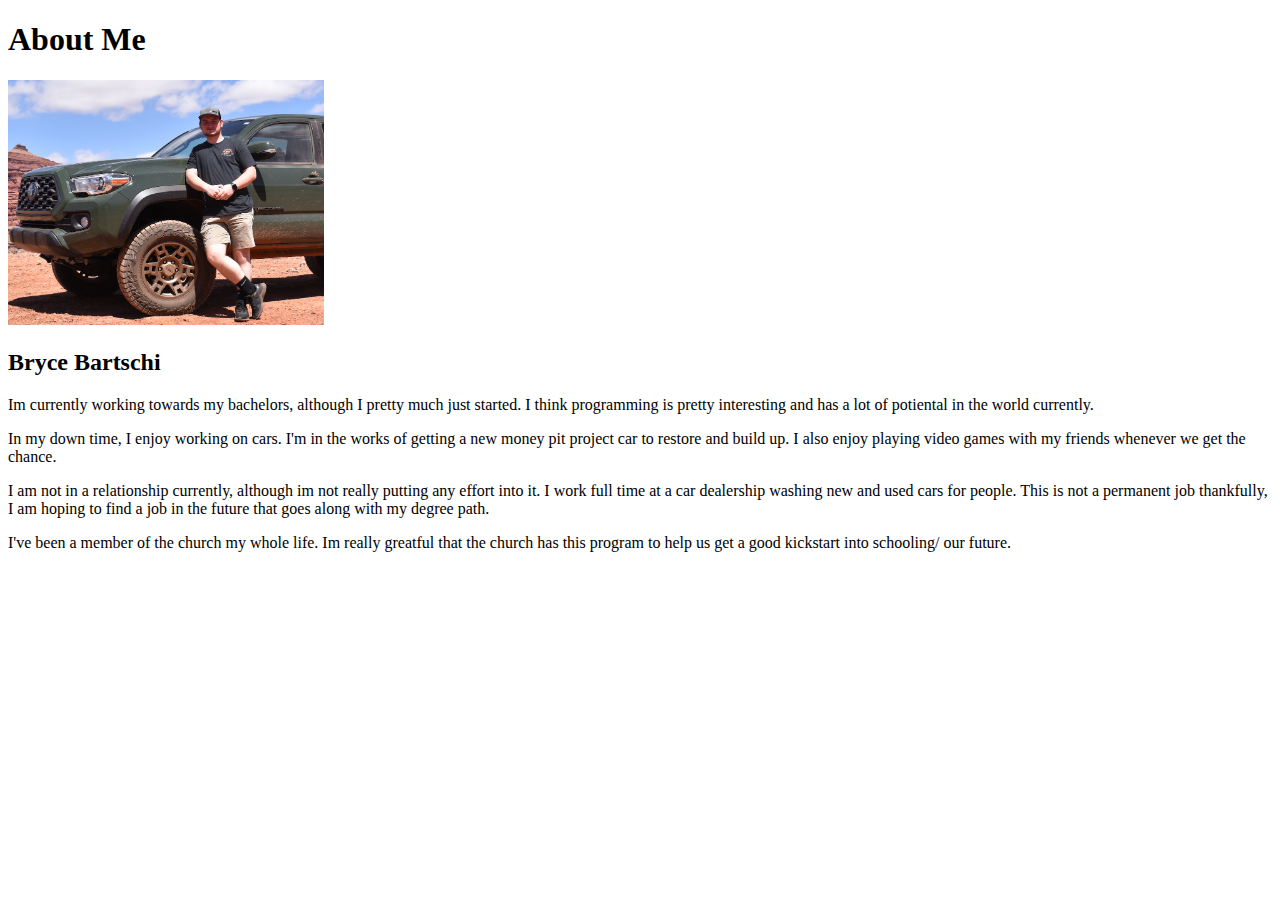
<file: aboutme/index.html>
<!DOCTYPE html>
<html lang="en">
<head>
    <meta charset="UTF-8">
    <meta http-equiv="X-UA-Compatible" content="IE=edge">
    <meta name="viewport" content="width=device-width, initial-scale=1.0">
    <title>All About Me</title>
</head>
<style>
    img {
        width: 25%;
        height: 25%;
    }
</style>
<body>
    <h1>About Me</h1>
    <img src="images/Screen Shot 2022-09-17 at 9.59.41 PM.png" alt="Image of me"  >
    <h2>Bryce Bartschi</h2>
    <p>Im currently working towards my bachelors, although I pretty much just started. I think programming is pretty interesting and has a lot of potiental in the world currently.</p>
    <p>In my down time, I enjoy working on cars. I'm in the works of getting a new money pit project car to restore and build up. I also enjoy playing video games with my friends whenever we get the chance.</p>
    <p>I am not in a relationship currently, although im not really putting any effort into it. I work full time at a car dealership washing new and used cars for people. This is not a permanent job thankfully, I am hoping to find a job in the future that goes along with my degree path.</p>
    <p>I've been a member of the church my whole life. Im really greatful that the church has this program to help us get a good kickstart into schooling/ our future.</p>
</body>
</html>
</file>
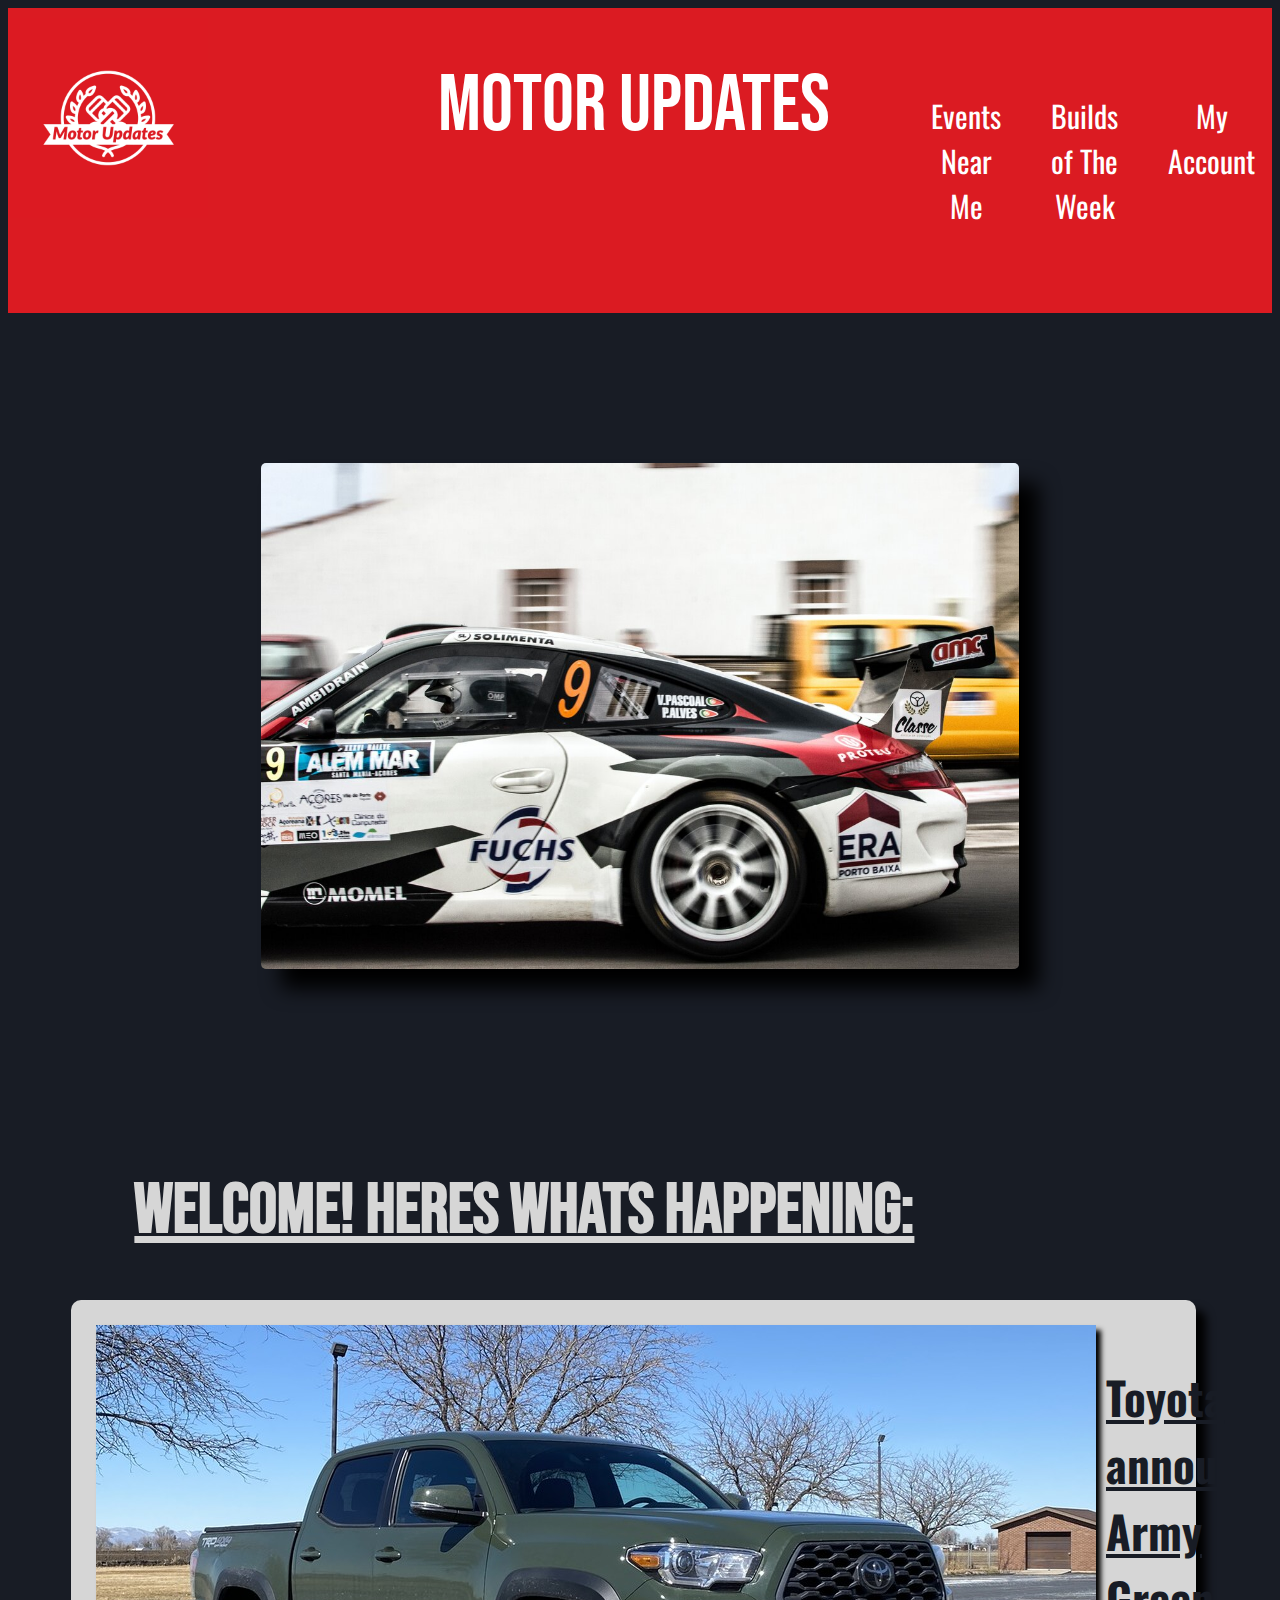
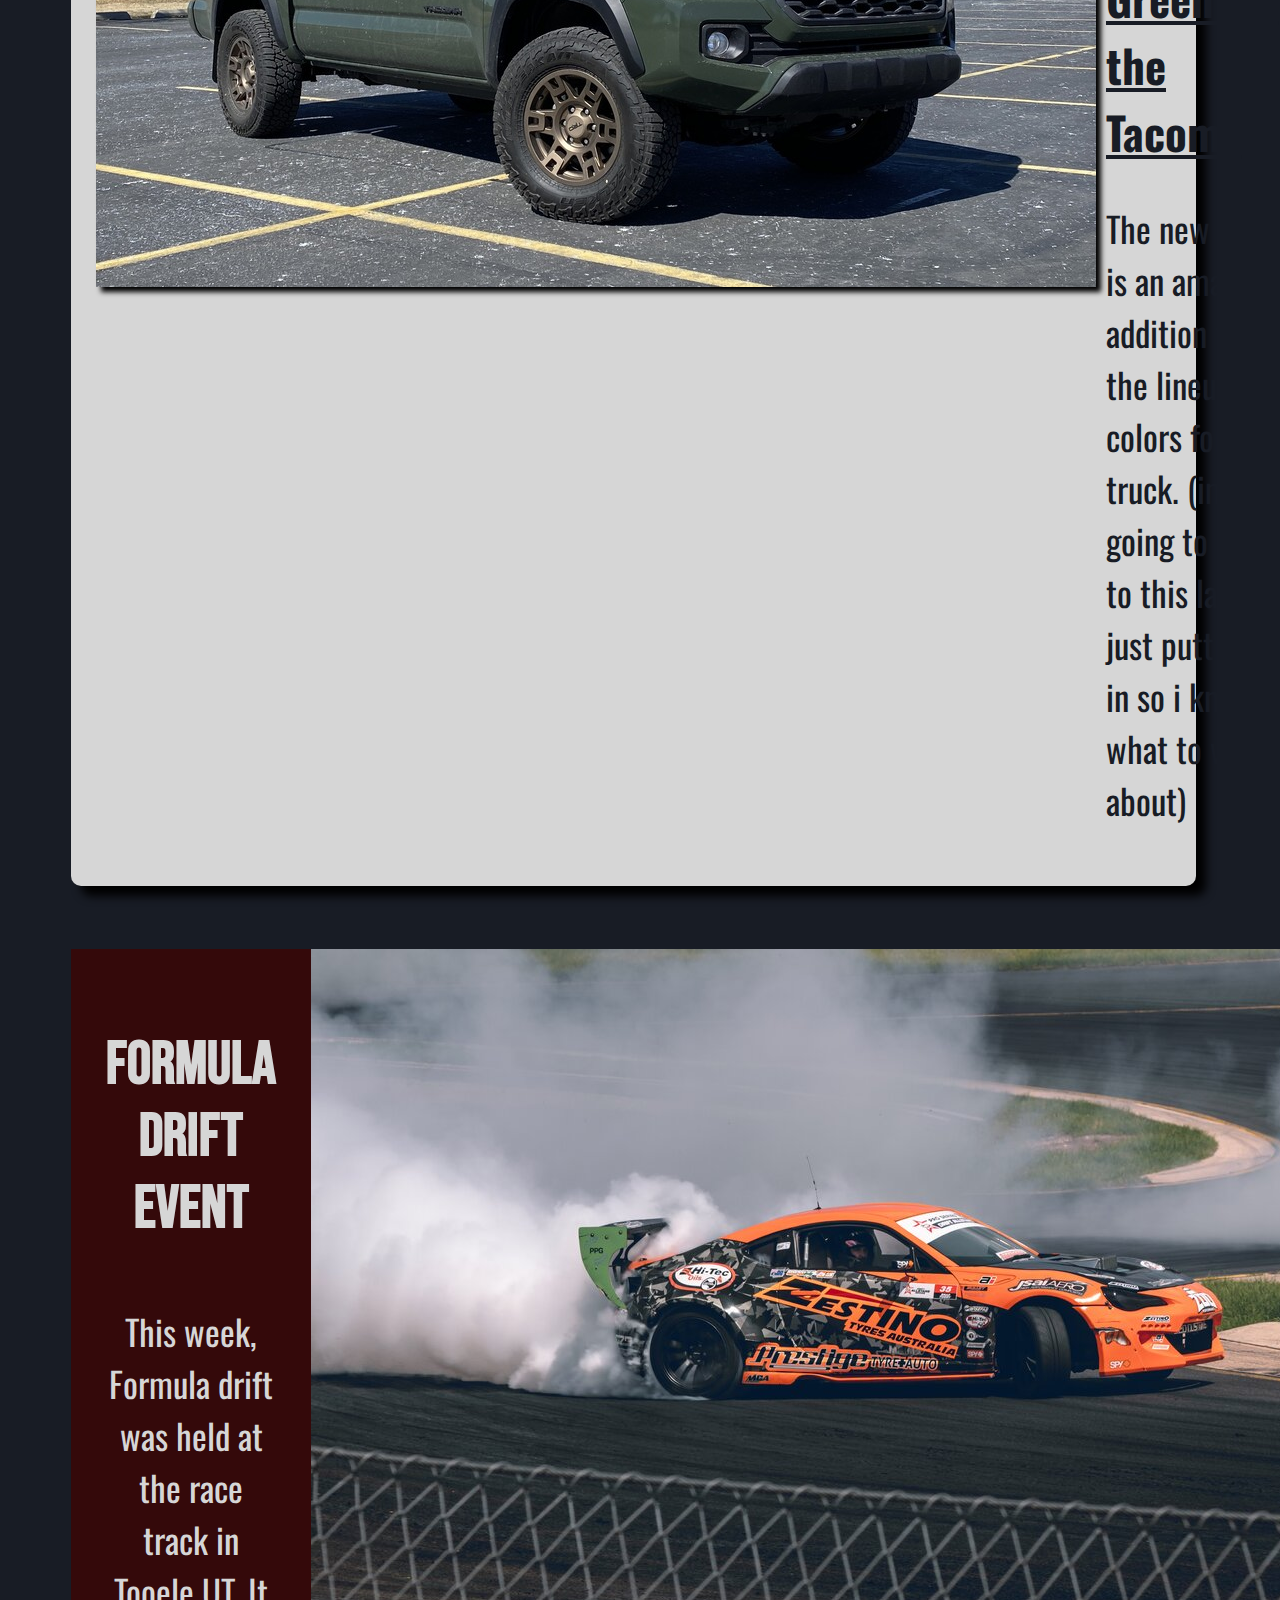
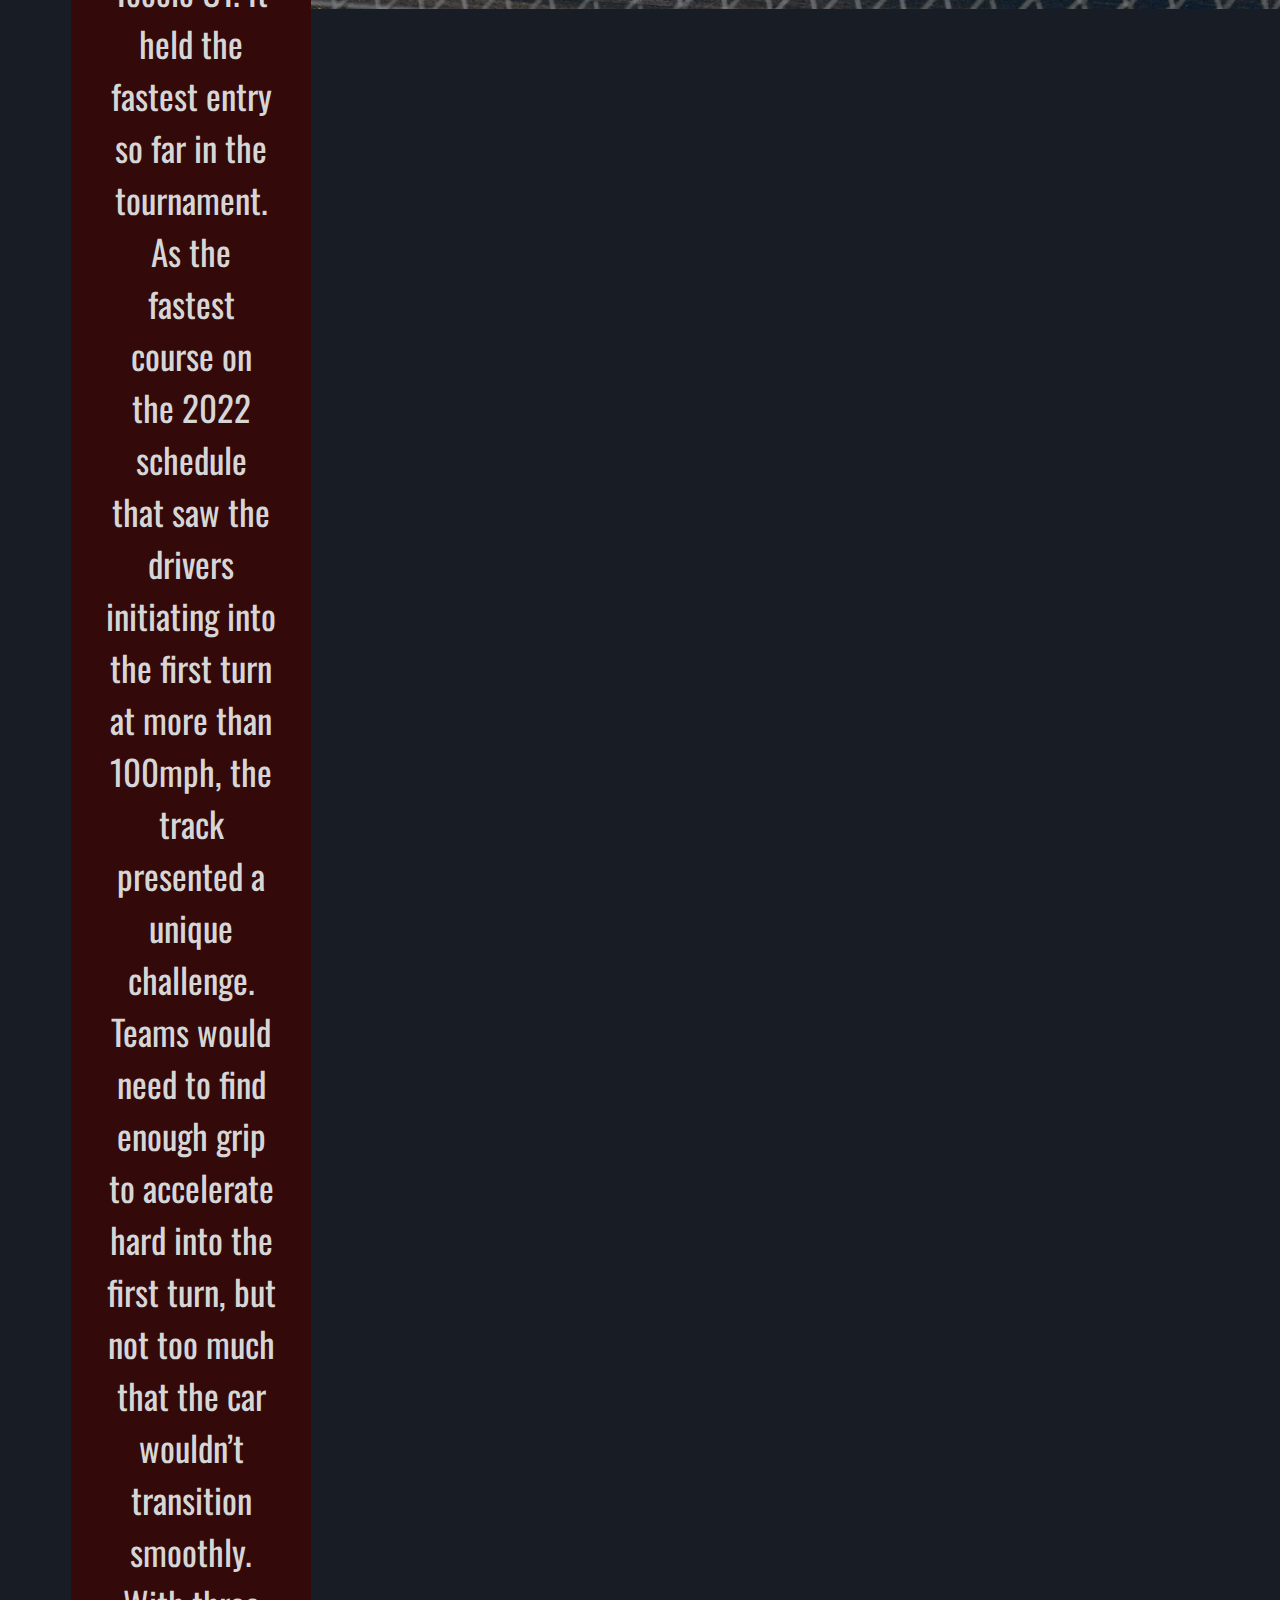
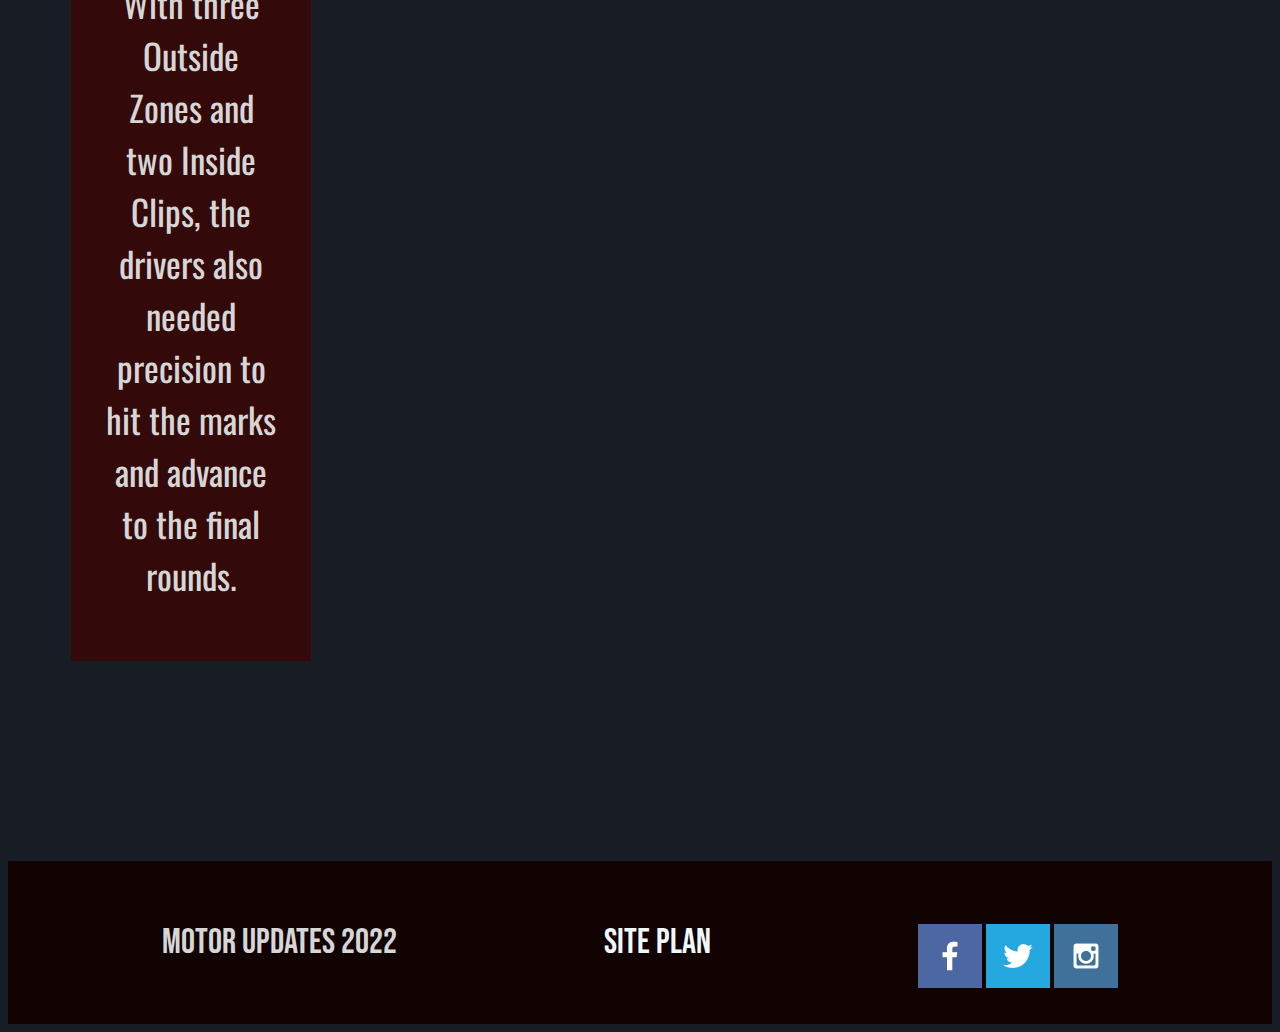
<file: motor-updates/index.html>
<!DOCTYPE html>
<html lang="en">
<head>
    <meta charset="UTF-8">
    <meta http-equiv="X-UA-Compatible" content="IE=edge">
    <meta name="viewport" content="width=device-width, initial-scale=1.0">
    <title>M-U Home</title>
    <link rel="stylesheet" href="styles/styles.css">
</head>
<body>
    <div id="content">
        <header>
            <a id="logo-link" href="index.html">
                <img class="logo" src="images/Motor-Updates-logos.jpeg" alt="MUlogo"/>
            </a>
            <h8 id="logo-title">Motor Updates </h8>
            <nav>
                <a href="events.html">Events Near Me</a>
                <a href="builds.html">Builds of The Week</a>
                <a href="my-account">My Account</a>
            </nav>
        </header>
        
        <main>
            <div id="intro">
                <div id="intro-box">
                    <img id="intro-img" src="images/porsche.jpg" alt="Porsche racing" >
                    <div id="myModal" class="modal">

                        <!-- The Close Button -->
                        <span class="close">&times;</span>
                            
                        <!-- Modal Content (The Image) -->
                        <img class="modal-content" id="img01">
                            
                        <!-- Modal Caption (Image Text) -->
                        <div id="caption"></div>
                    </div>
                    <script>
                        // Get the modal
                        var modal = document.getElementById("myModal");
                        
                        // Get the image and insert it inside the modal - use its "alt" text as a caption
                        var img = document.getElementById("intro-img");
                        var modalImg = document.getElementById("img01");
                        var captionText = document.getElementById("caption");
                        img.onclick = function(){
                        modal.style.display = "block";
                        modalImg.src = this.src;
                        captionText.innerHTML = this.alt;
                        }
                        
                        // Get the <span> element that closes the modal
                        var span = document.getElementsByClassName("close")[0];
                        
                        // When the user clicks on <span> (x), close the modal
                        span.onclick = function() { 
                        modal.style.display = "none";
                        } 
                    </script>
                </div>
                <h1 class="intro-title">Welcome! Heres whats happening:</h1>
                <section id="intro-msg">
                    
                    <div id="happening-box">
                        <img id="happening-img" src="images/tacoma.jpg" alt="Tacoma">
                        
                        <section>
                            <h2 id="happening-title">Toyota announces Army Green for the Tacoma</h2>
                            <p>The new color is an amazing addition to the lineup of colors for the truck. (im going to add to this later, just putting it in so i know what to write about)</p>
                        </section>
                    </div>
                </section>
            </div>
            <section id="latest-events">   
                <section id="latest-box">
                    <h3 id="latest-title">Formula Drift Event</h3>
                    <p>This week, Formula drift was held at the race track in Tooele UT. It held the fastest entry so far in the tournament. As the fastest course on the 2022 schedule that saw the drivers initiating into the first turn at more than 100mph, the track presented a unique challenge. Teams would need to find enough grip to accelerate hard into the first turn, but not too much that the car wouldn’t transition smoothly. With three Outside Zones and two Inside Clips, the drivers also needed precision to hit the marks and advance to the final rounds.</p>
                </section>
                <div id="img-1">
                    <img id="latest-img" src="images/drifting-86.jpg" alt="86-drift">
                </div>
            </section>
        </main>
        <footer>
            <p>Motor Updates 2022</p>
            <p>
                <a href="site-plan.html">Site Plan</a>
            </p>
            <div class="social">
                <a href="https://facebook.com" target="_blank">
                    <img src="images/facebook.png" alt="fb icon">
                </a>
                <a href="https://twitter.com" target="_blank">
                    <img src="images/twitter.png" alt="twitter icon">
                </a>
                <a href="https://instagram.com" target="_blank">
                    <img src="images/instagram.png" alt="instagram icon">
                </a>
            </div>

        </footer>  
    </div> 
    
</body>
</html>
</file>
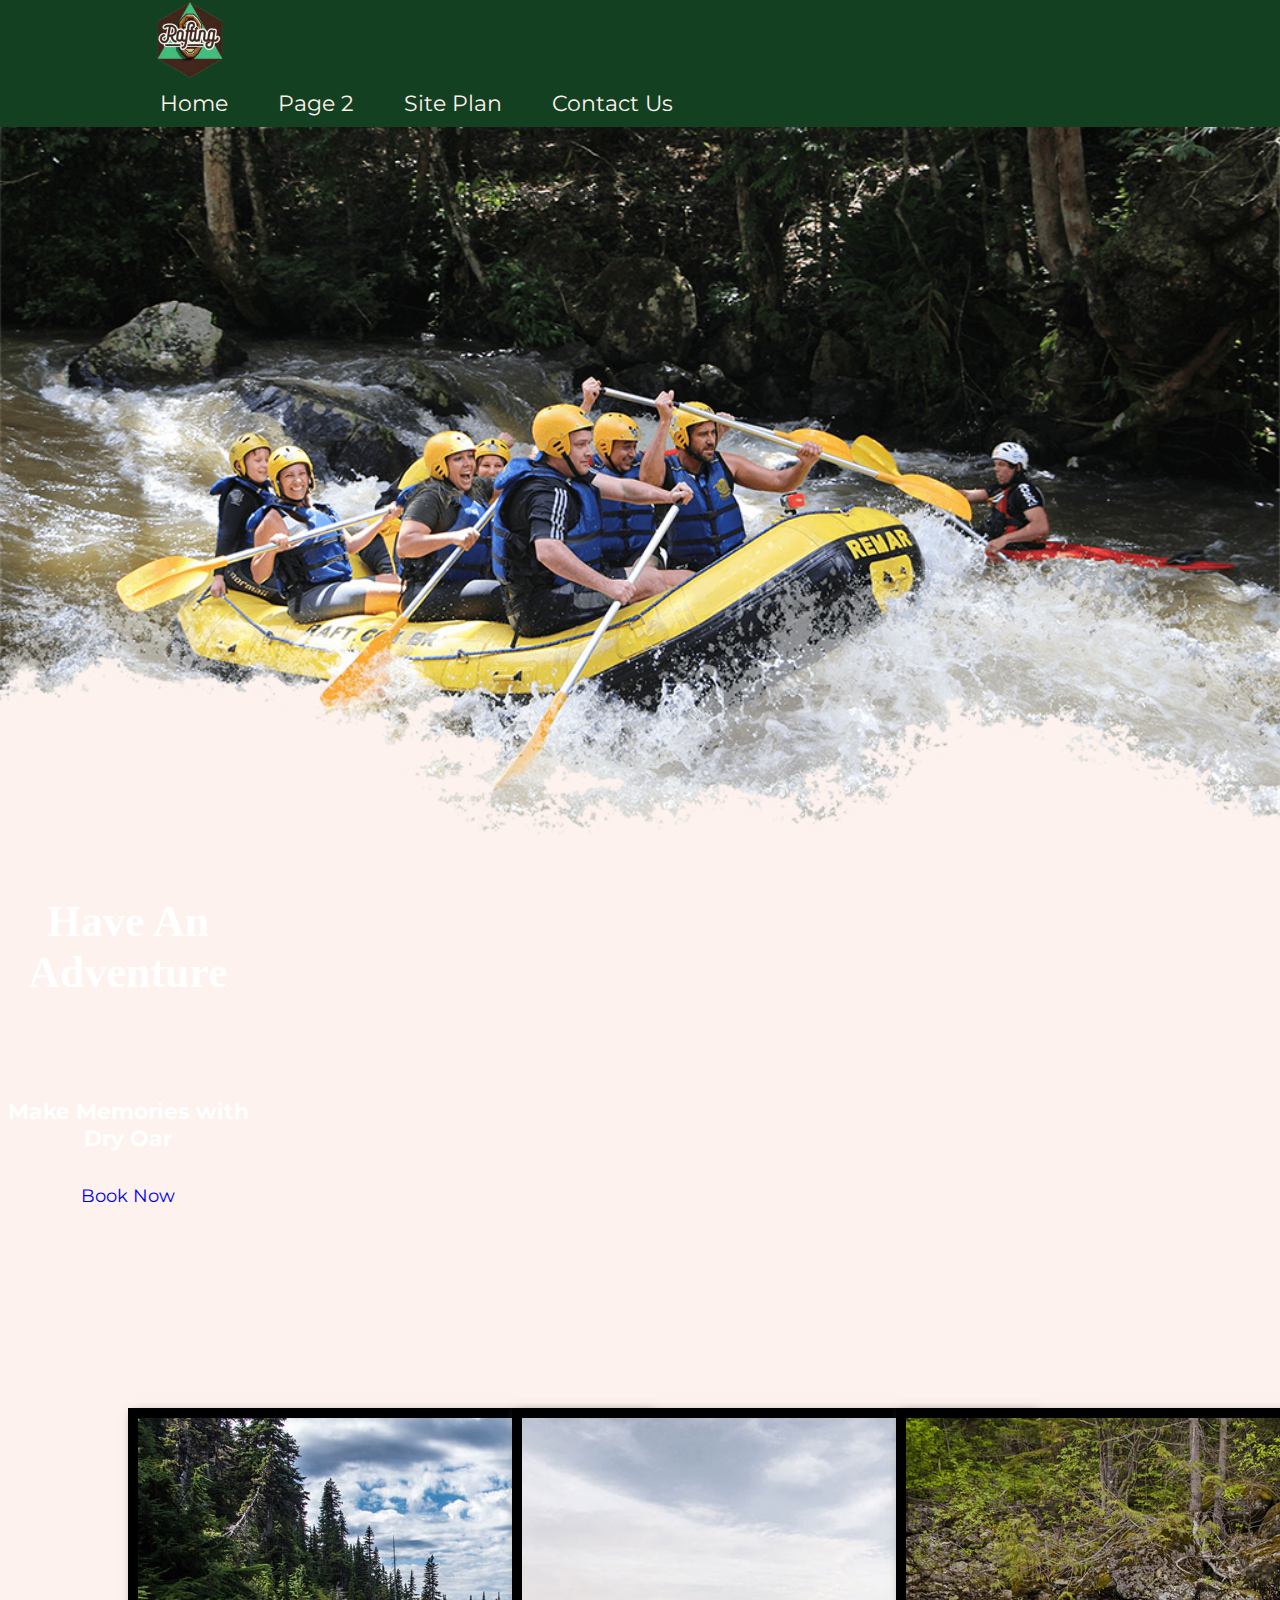
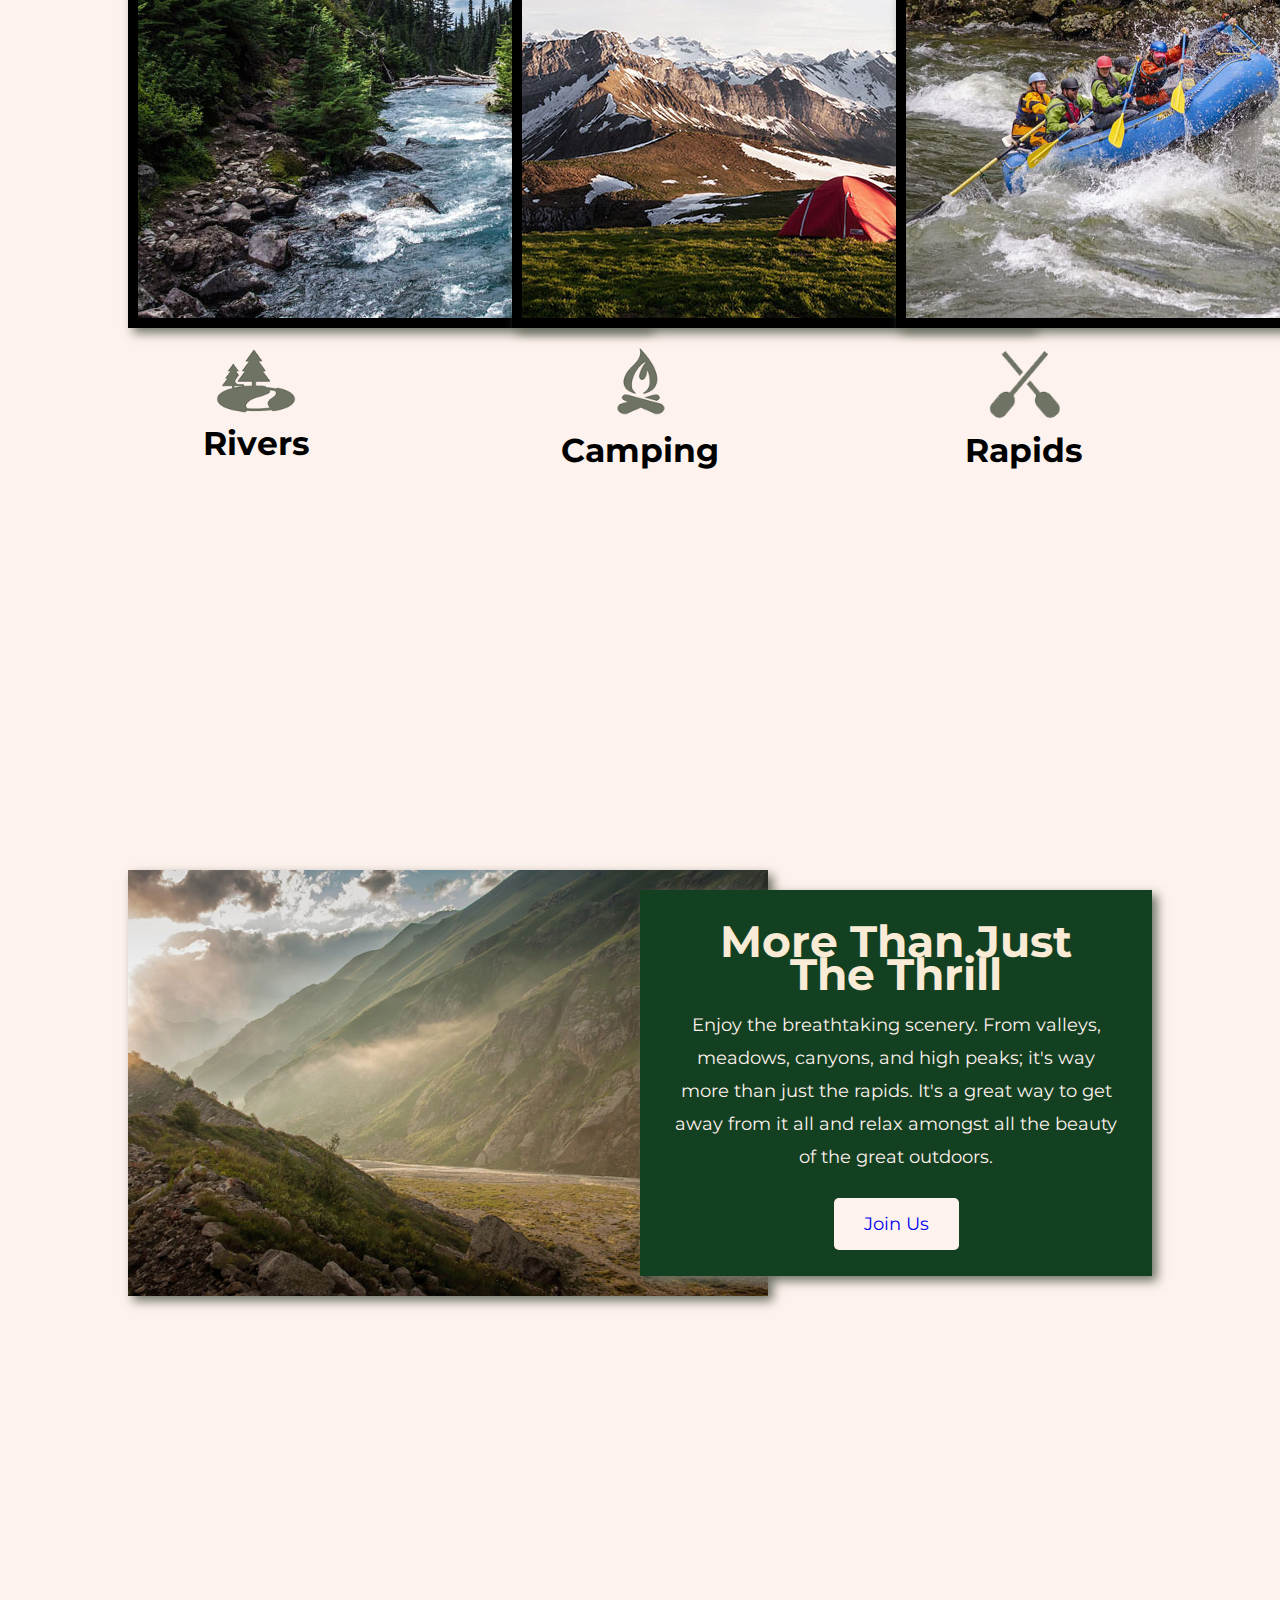
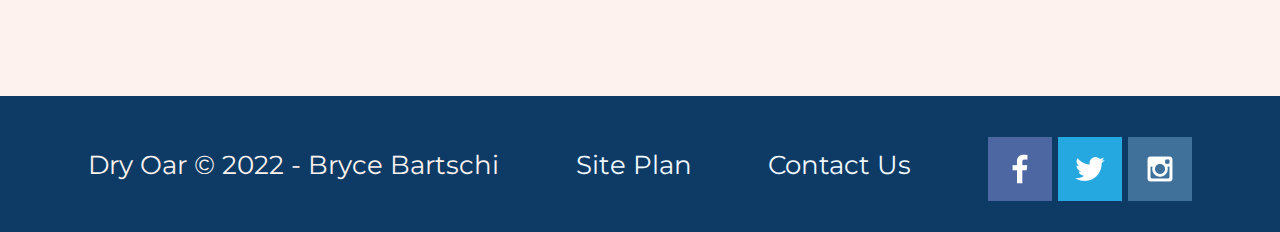
<file: wwr/index.html>
<!DOCTYPE html>
<html lang="en">
<head>
    <meta charset="UTF-8">
    <meta http-equiv="X-UA-Compatible" content="IE=edge">
    <meta name="viewport" content="width=device-width, initial-scale=1.0">
    <title>Whitewater Rafting Vacations | Dry Oar | Home</title>
    <link rel="stylesheet" href="styles/style.css">
</head>
<body>
    <div id="content">
        <header>
            <a id="logo-link" href="index.html"></a>
                <img class="logo" src="images/96CD8ED9-C114-49F3-ACA0-F0D0E6615377_4_5005_c.png" alt="Dry Oar logo" />
            <nav>
                <a href="index.html">Home</a>
                <a href="rivers.html">Page 2</a>
                <a href="site-plan-rafting.html">Site Plan</a>
                <a href="contactus.html">Contact Us</a>
            </nav>
        </header>
        <div id="hero">
            <div id="hero-box">
                <img id="hero-img" src="images/hero.png" alt="People enjoying white water rafting">
            </div>
            <section id="hero-msg">
                <h1 class="home-title">Have An Adventure</h1>
                <h4>Make Memories with Dry Oar </h4>
                <div class='button-box'>
                    <a class='book' href="rates.html">Book Now</a>
                </div>
            </section>
        </div>
        <main class="home-grid">
            <section class="rivers-card">
                <img class="card-img" src="images/rivers.jpeg" alt="river in forest">
                <img class="icon" src="images/river_icon.png" alt="river icon">
                <h2>Rivers</h2>
            </section>
            <section class="camping-card">
                <img class="card-img" src="images/camping.jpeg" alt="tent in mountains">
                <img class="icon" src="images/fire_icon.png" alt="fire icon">
                <h2>Camping</h2>
            </section>
            <section class="rapids-card">
                <img class="card-img" src="images/rapids.jpeg" alt="rafting boat">
                <img class="icon" src="images/oars.png" alt="oars icon">
                <h2>Rapids</h2>
            </section>
            <div id="background"></div>
            <img class="mountains" src="images/mountains.jpeg" alt="Misty mountains">
            <section class="msg">
                <h2>More Than Just The Thrill</h2>
                <p>Enjoy the breathtaking scenery. From valleys, meadows, canyons, and high peaks; it's way more than just the rapids. It's a great way to get away from it all and relax amongst all the beauty of the great outdoors. </p>
                <a class='join' href="rivers.html">Join Us</a>
            </section>
        </main>
        <footer>
            <p>Dry Oar &copy; 2022 - Bryce Bartschi</p>
            <p><a href="site-plan-rafting.html">Site Plan</a></p>
            <p><a href="contactus.html">Contact Us</a></p>
            <div class="social">
                <a href="https://facebook.com" target="_blank">
                    <img src="images/facebook.png" alt="fb icon">
                </a>
                <a href="https://twitter.com" target="_blank">
                    <img src="images/twitter.png" alt="twitter icon">
                </a>
                <a href="https://instagram.com" target="_blank">
                    <img src="images/instagram.png" alt="instagram icon">
                </a>
            </div>
        </footer>
    </div>
</body>
</html>
</file>
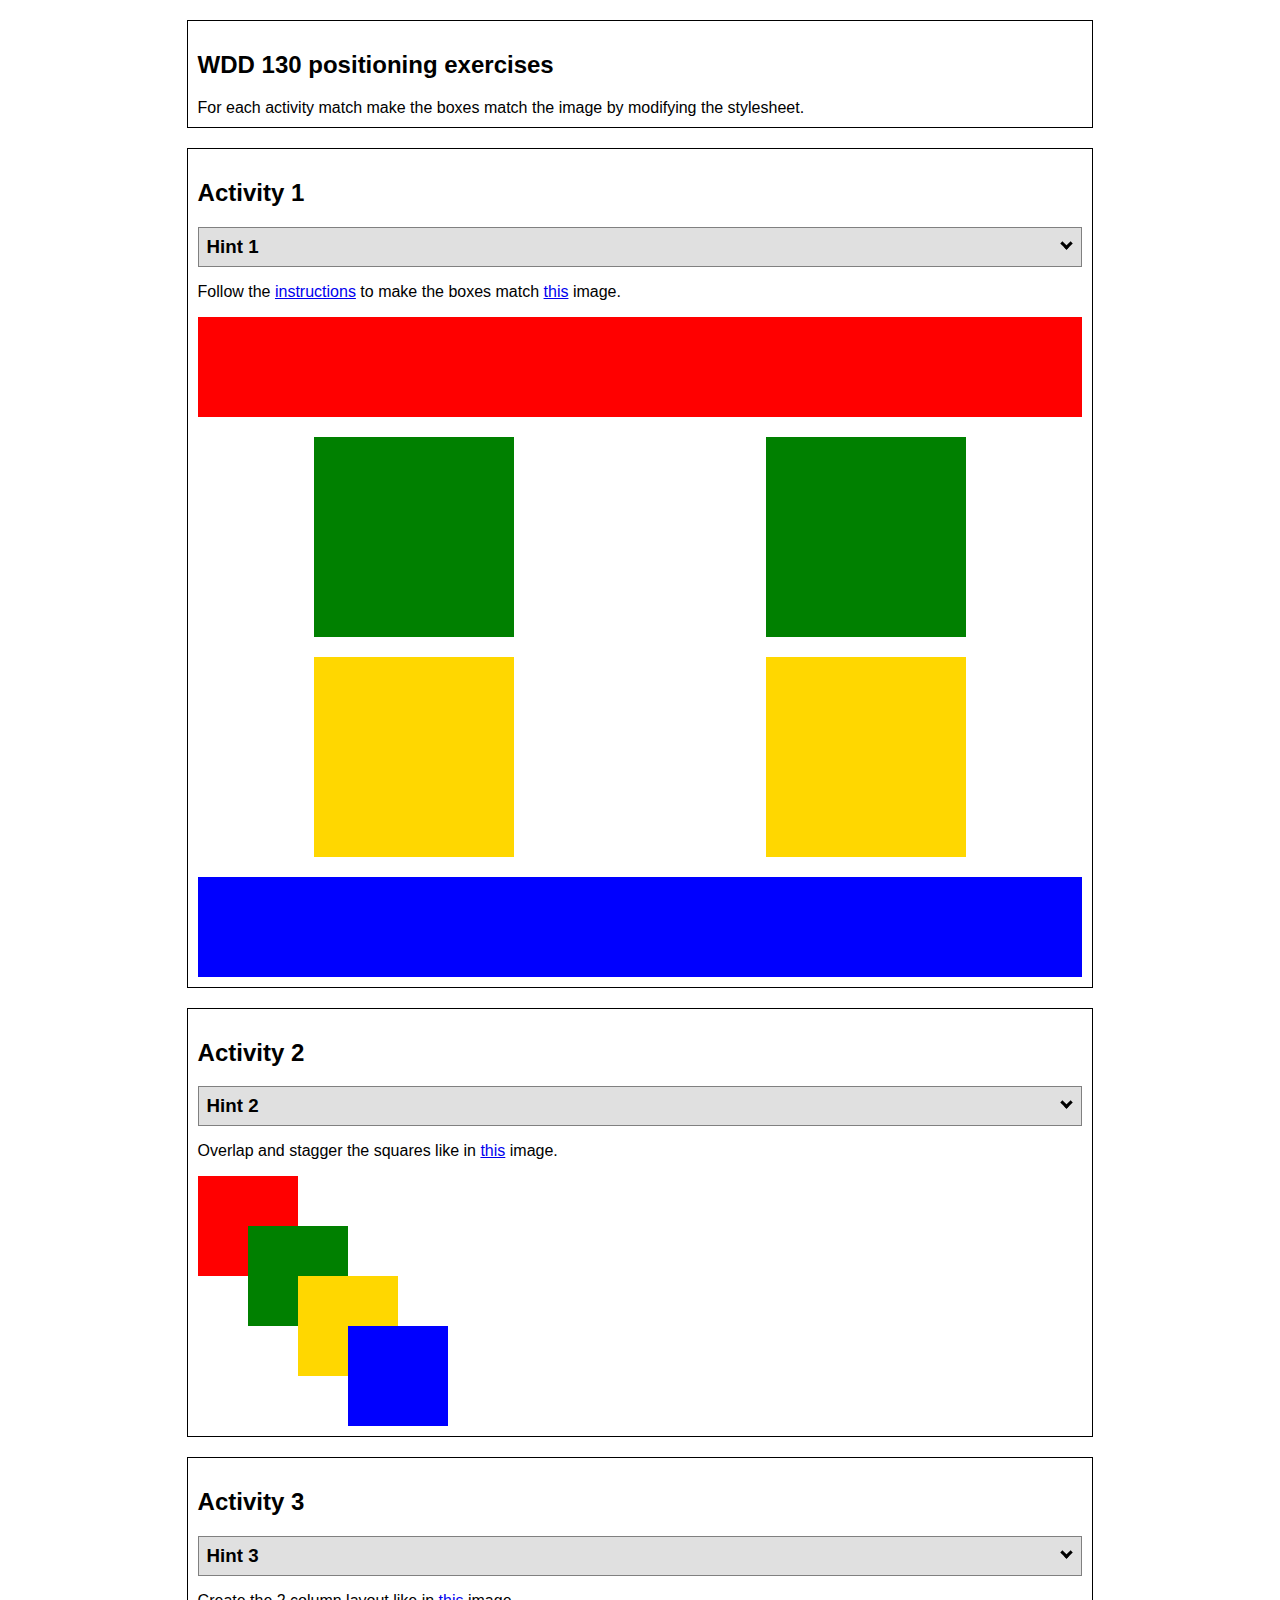
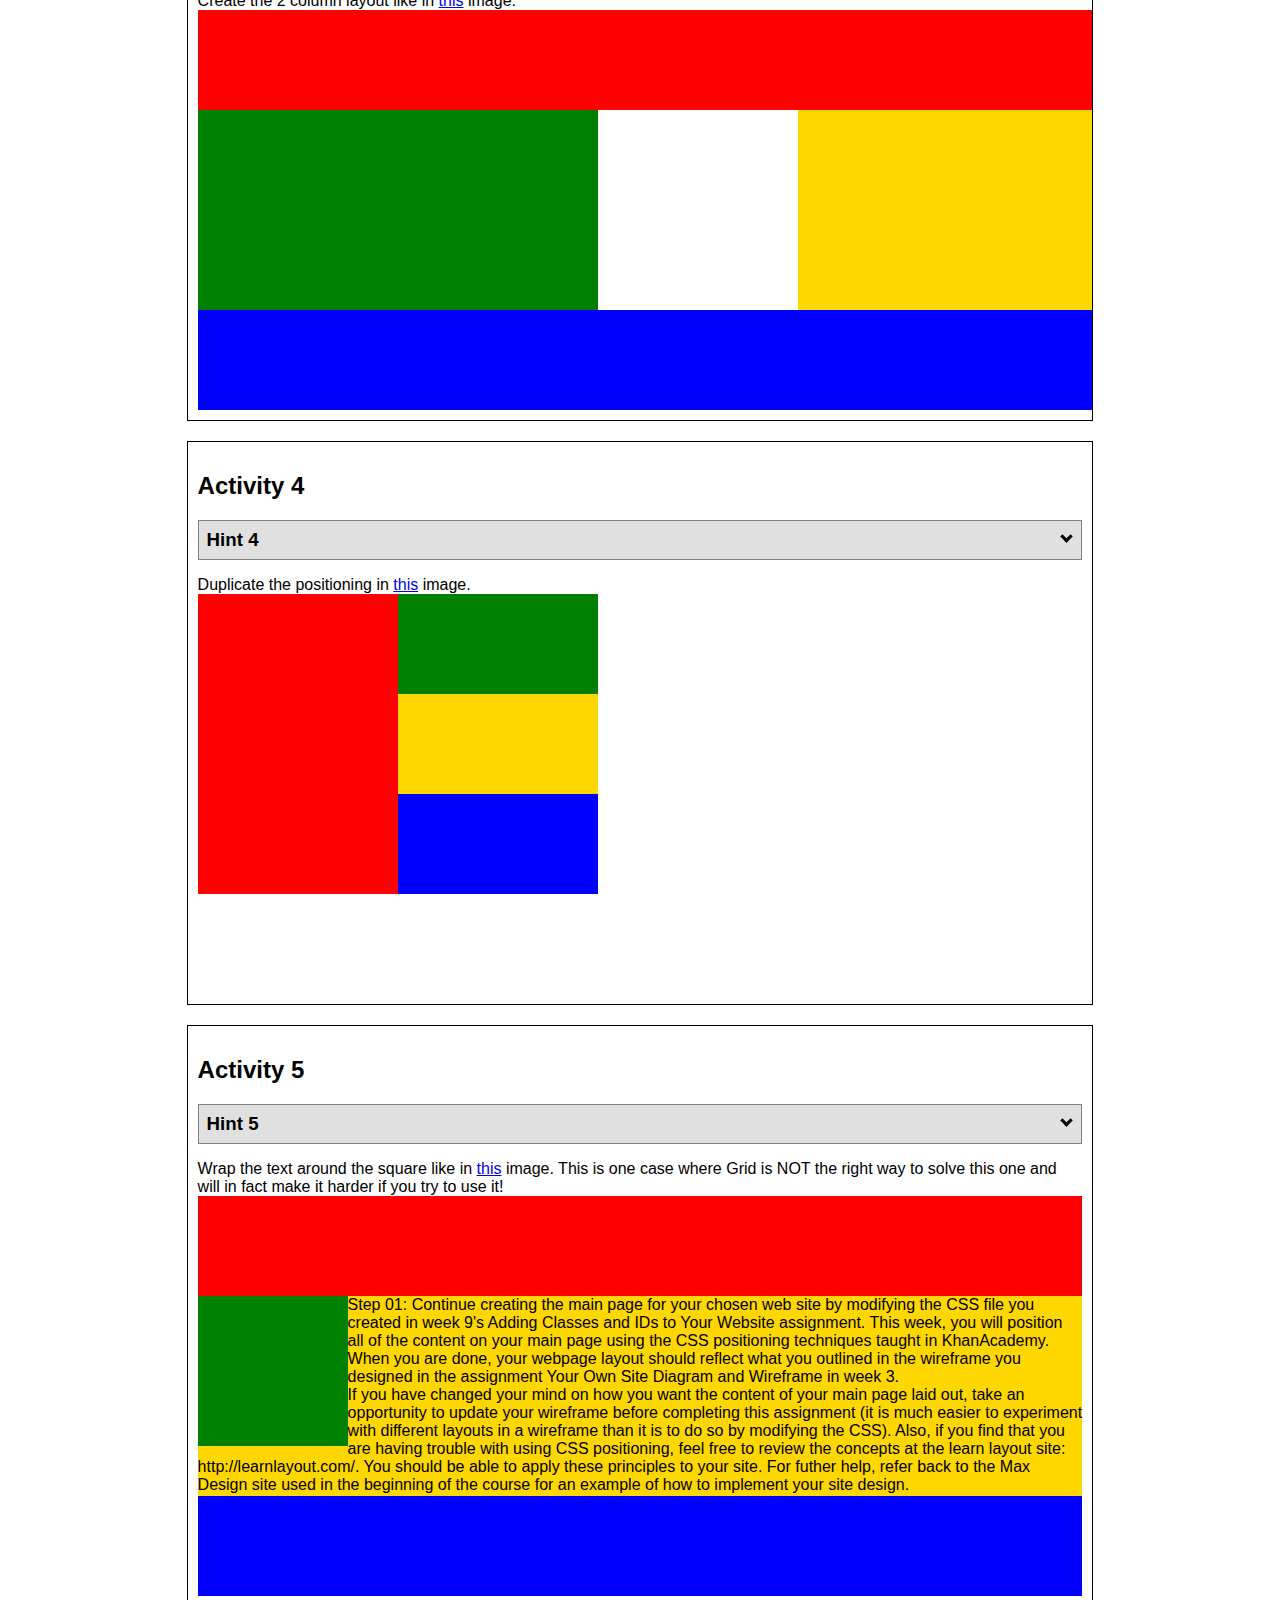
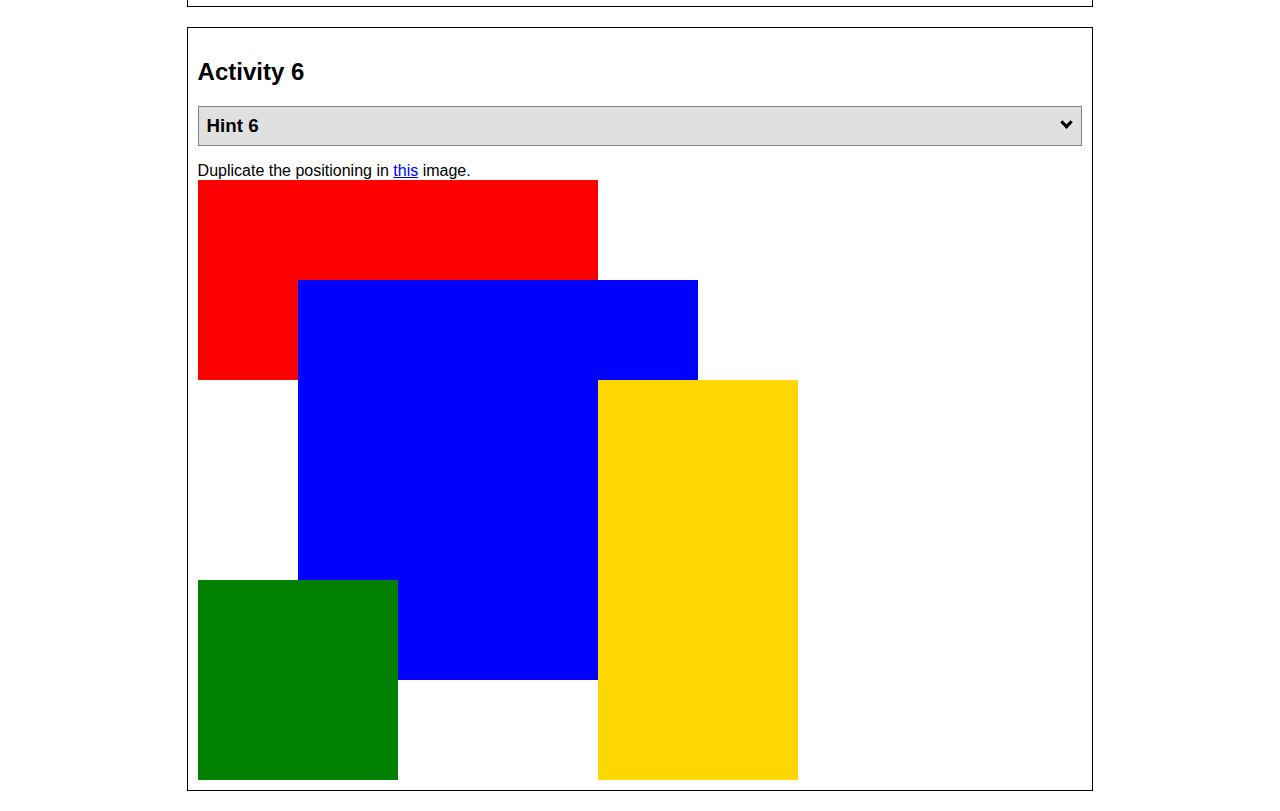
<file: positioning.html>
<!DOCTYPE html>
<html lang="en">
  <head>
    <!-- HTML - Name: positioning.html -->
    <title>Positioning Activity</title>
    <link rel="stylesheet" type="text/css" href="positionstyles.css" />
  </head>
  <body>
    <div class="activity">
      <h2>WDD 130 positioning exercises</h2>
      For each activity match make the boxes match the image by modifying the stylesheet.</div>
    <div class="activity">
      <h2>Activity 1</h2>
      <section class="hint"><input type="checkbox" ><i></i> <h3>Hint 1</h3><div><p>Check out the <a href="https://byui-wdd.github.io/wdd130/activities/w06-css-positioning.html" target="_blank">activity instructions</a> in Ilearn!</p></div></section>
      <p>Follow the <a href="https://byui-wdd.github.io/wdd130/activities/w06-css-positioning.html" target="_blank">instructions</a> to make the boxes match  <a href="https://byui-wdd.github.io/wdd130/images/example1.png" target="_blank">this</a> image.</p>
      <div class="content1" >
        <div class="red1" ></div>
        <div class="green1" ></div>
        <div class="green1" ></div>
        <div class="yellow1"></div>
        <div class="yellow1"></div>
        <div class="blue1"></div>
      </div>
    </div>
    <div class="activity">
      <h2>Activity 2</h2>
      <section class="hint"><input type="checkbox" > <h3>Hint 2</h3><i></i><div><p>Remember that the best way to shift elements around slightly on the page is with Margins.  You could also use Grid.  Either would work for this. If you choose margin, you can use a <em>negative</em> margin. (ie margin-top: -20px;)</p><h4>Properties used:</h4><ul><li>margin-top, margin-left</li><li>...or...</li><li>grid-template-columns: 50px 50px 50px 50px 50px </li></ul></div></section>
      <p>Overlap and stagger the squares like in <a href="https://byui-wdd.github.io/wdd130/images/example2.png" target="_blank">this</a> image.</p>
      <div class="content2" >
        <div class="red2" ></div>
        <div class="green2" ></div>
        <div class="yellow2"></div>
        <div class="blue2"></div>
      </div>
    </div>
    <div class="activity">
      <h2>Activity 3</h2>
      <section class="hint"><input type="checkbox" > <h3>Hint 3</h3><i></i><div><p>This one is going to be best solved with CSS Grid. Remember to make the boxes the right width first...then start moving them around. </p><h4>Properties used:</h4><ul><li>display:grid;</li><li>grid-template-columns:</li><li>grid-column-gap:</li>
        <li>grid-column:</li>  </ul></div></section>
      Create the 2 column layout like in <a href="https://byui-wdd.github.io/wdd130/images/example3.png" target="_blank">this</a>  image.
      <div class="content3" >
        <div class="red3" ></div>
        <div class="green3" ></div>
        <div class="yellow3"></div>
        <div class="blue3"></div>
      </div>
    </div>
    <div class="activity">
      <h2>Activity 4</h2>
      <section class="hint"><input type="checkbox" > <h3>Hint 4</h3><i></i><div><p>For the others we have been primarily concerned with width. For this one you will need to adjust height as well. </p><h4>Properties used:</h4><ul><li>display:grid;</li><li>grid-template-columns:</li><li>grid-row:</li></ul></div></section>
      Duplicate the positioning in <a href="https://byui-wdd.github.io/wdd130/images/example4.png" target="_blank">this</a> image. 
      <div class="content4" >
        <div class="red4" ></div>
        <div class="green4" ></div>
        <div class="yellow4"></div>
        <div class="blue4"></div>
      </div>
    </div>

    <div class="activity">
      <h2>Activity 5</h2>
      <section class="hint"><input type="checkbox" > <h3>Hint 5</h3><i></i><div><p>Grid is <strong>not</strong> the right way to do this.  In fact there is only one way to really do that...and that is with float. Remember that we float the thing we want the text to wrap around.  Also remember to start by making all the shapes the right size and shape.</p><h4>Properties used:</h4><ul><li>float: left;</li></ul></div></section>
      Wrap the text around the square like in <a href="https://byui-wdd.github.io/wdd130/images/example5.png" target="_blank">this</a> image. This is one case where Grid is NOT the right way to solve this one and will in fact make it harder if you try to use it!
      <div class="content5" >
        <div class="red5" ></div>
        <div class="green5" ></div>
        <div class="yellow5">Step 01: Continue creating the main page for your chosen web site by modifying the CSS file you created in week 9's Adding Classes and IDs to Your Website assignment. This week, you will position all of the content on your main page using the CSS positioning techniques taught in KhanAcademy. When you are done, your webpage layout should reflect what you outlined in the wireframe you designed in the assignment Your Own Site Diagram and Wireframe in week 3. <br />
          If you have changed your mind on how you want the content of your main page laid out, take an opportunity to update your wireframe before completing this assignment (it is much easier to experiment with different layouts in a wireframe than it is to do so by modifying the CSS). Also, if you find that you are having trouble with using CSS positioning, feel free to review the concepts at the learn layout site: http://learnlayout.com/. You should be able to apply these principles to your site. For futher help, refer back to the Max Design site used in the beginning of the course for an example of how to implement your site design.</div>
        <div class="blue5"></div>
      </div>
    </div>
    <div class="activity">
      <h2>Activity 6</h2>
      <section class="hint"><input type="checkbox" > <h3>Hint 6</h3><i></i><div><p>This one is all about visualizing the grid behind the layout. If you are having a hard time doing that first: all the sizes are even multiples of 100, and second here is another example with the lines drawn: <a href="https://byui-wdd.github.io/wdd130/images/example6-hint.png" target="_blank">example 6 with lines</a>. For this one you will find it easiest if you use px for the column width. You can also use <kbd>z-index</kbd> to control the element layering.    </p><h4>Properties used:</h4><ul><li>display:grid;</li><li>grid-template-columns:</li><li>grid-column:</li><li>grid-row:</li><li><a href="https://www.w3schools.com/cssref/pr_pos_z-index.asp" target="_blank">z-index:</a></li></ul></div></section>
      Duplicate the positioning in <a href="https://byui-wdd.github.io/wdd130/images/example6.png" target="_blank">this</a> image.
      <div class="content6" >
        <div class="red6" ></div>
        <div class="green6" ></div>
        <div class="yellow6"></div>
        <div class="blue6"></div>
      </div>
    </div>
  </body>
</html>
</file>
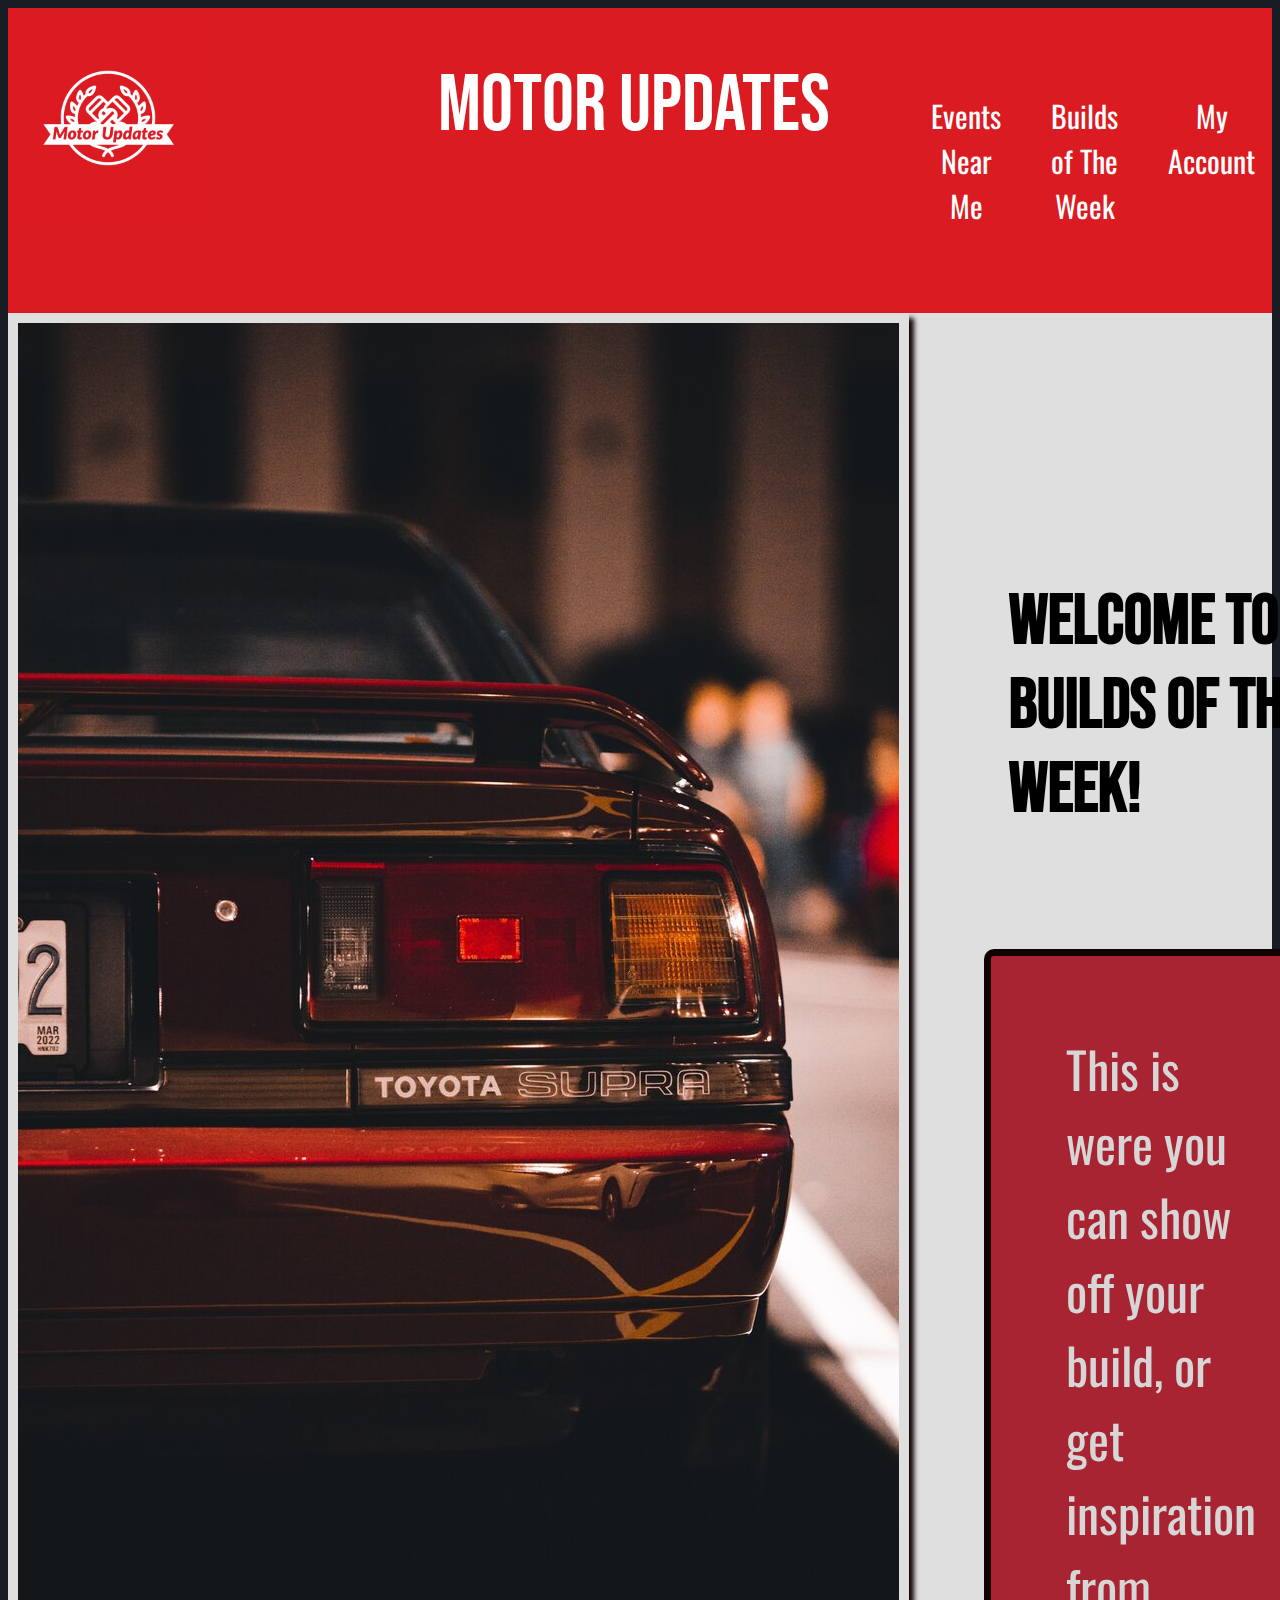
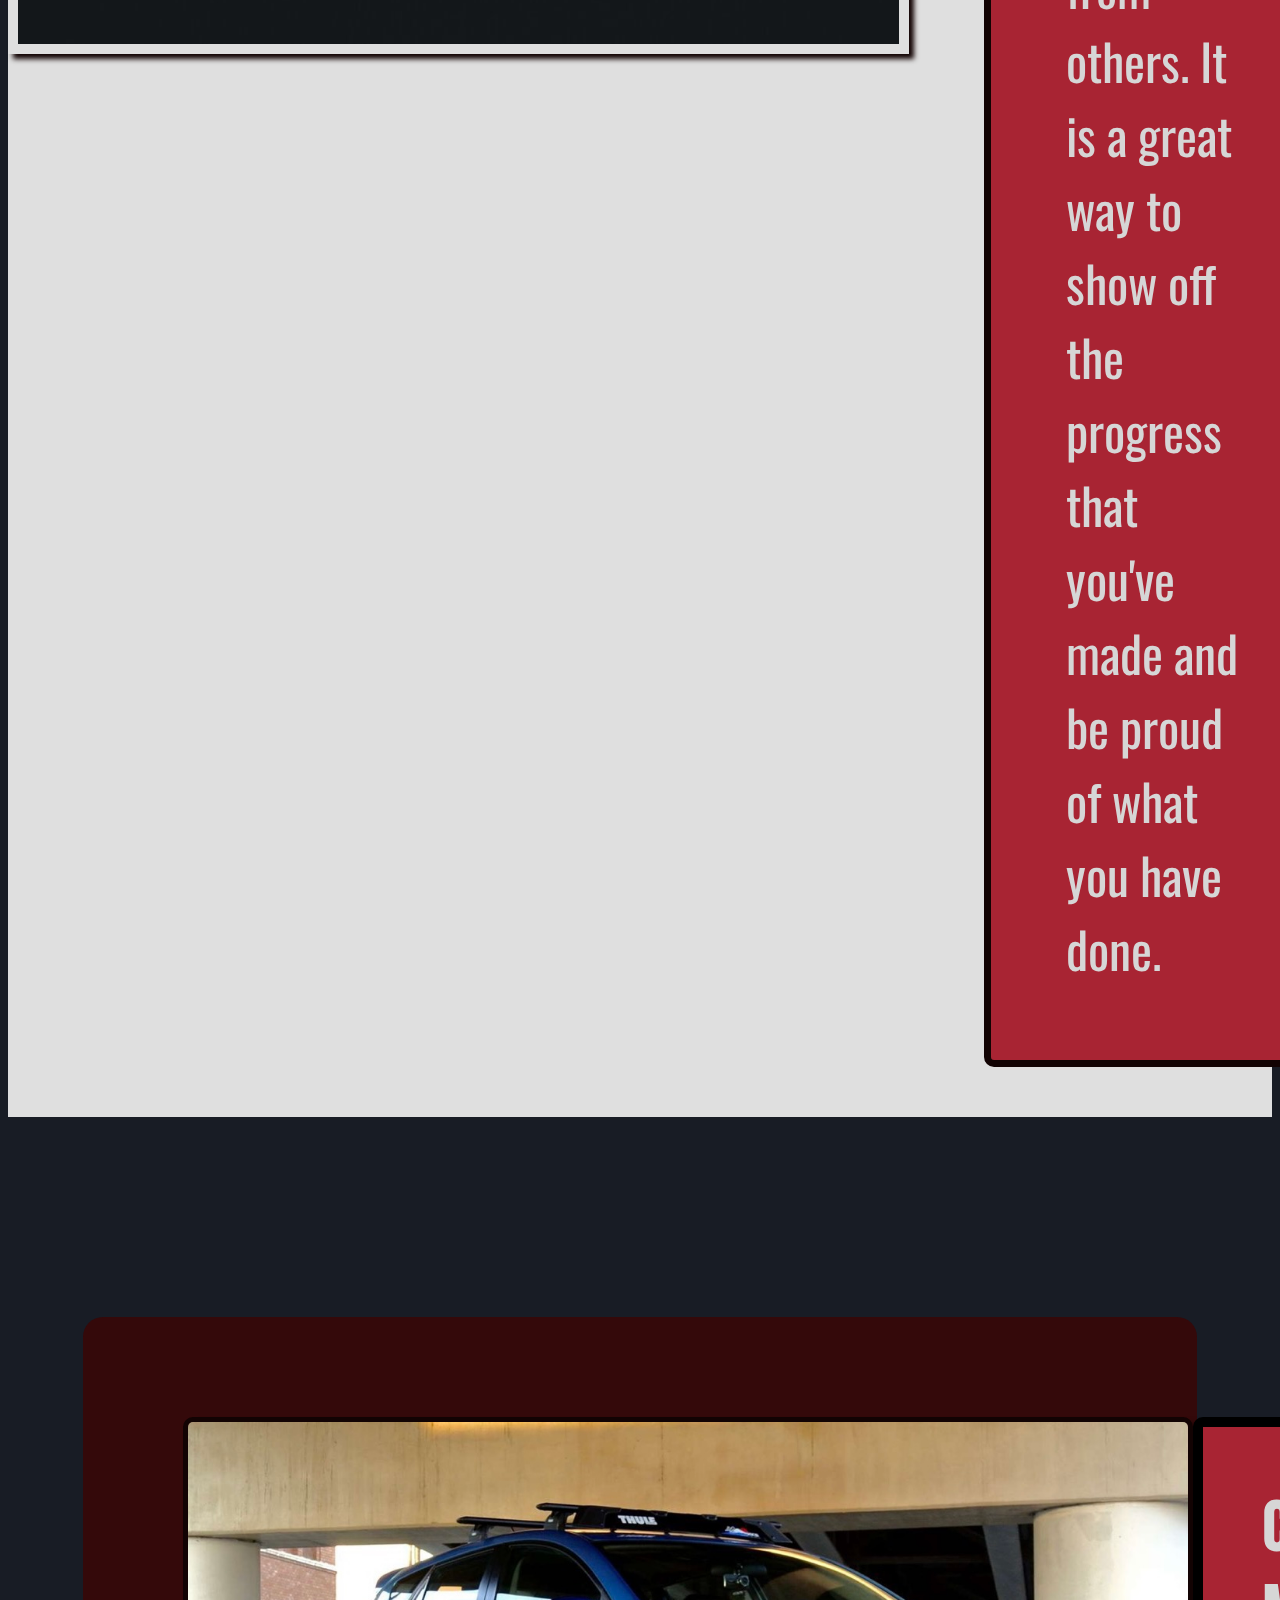
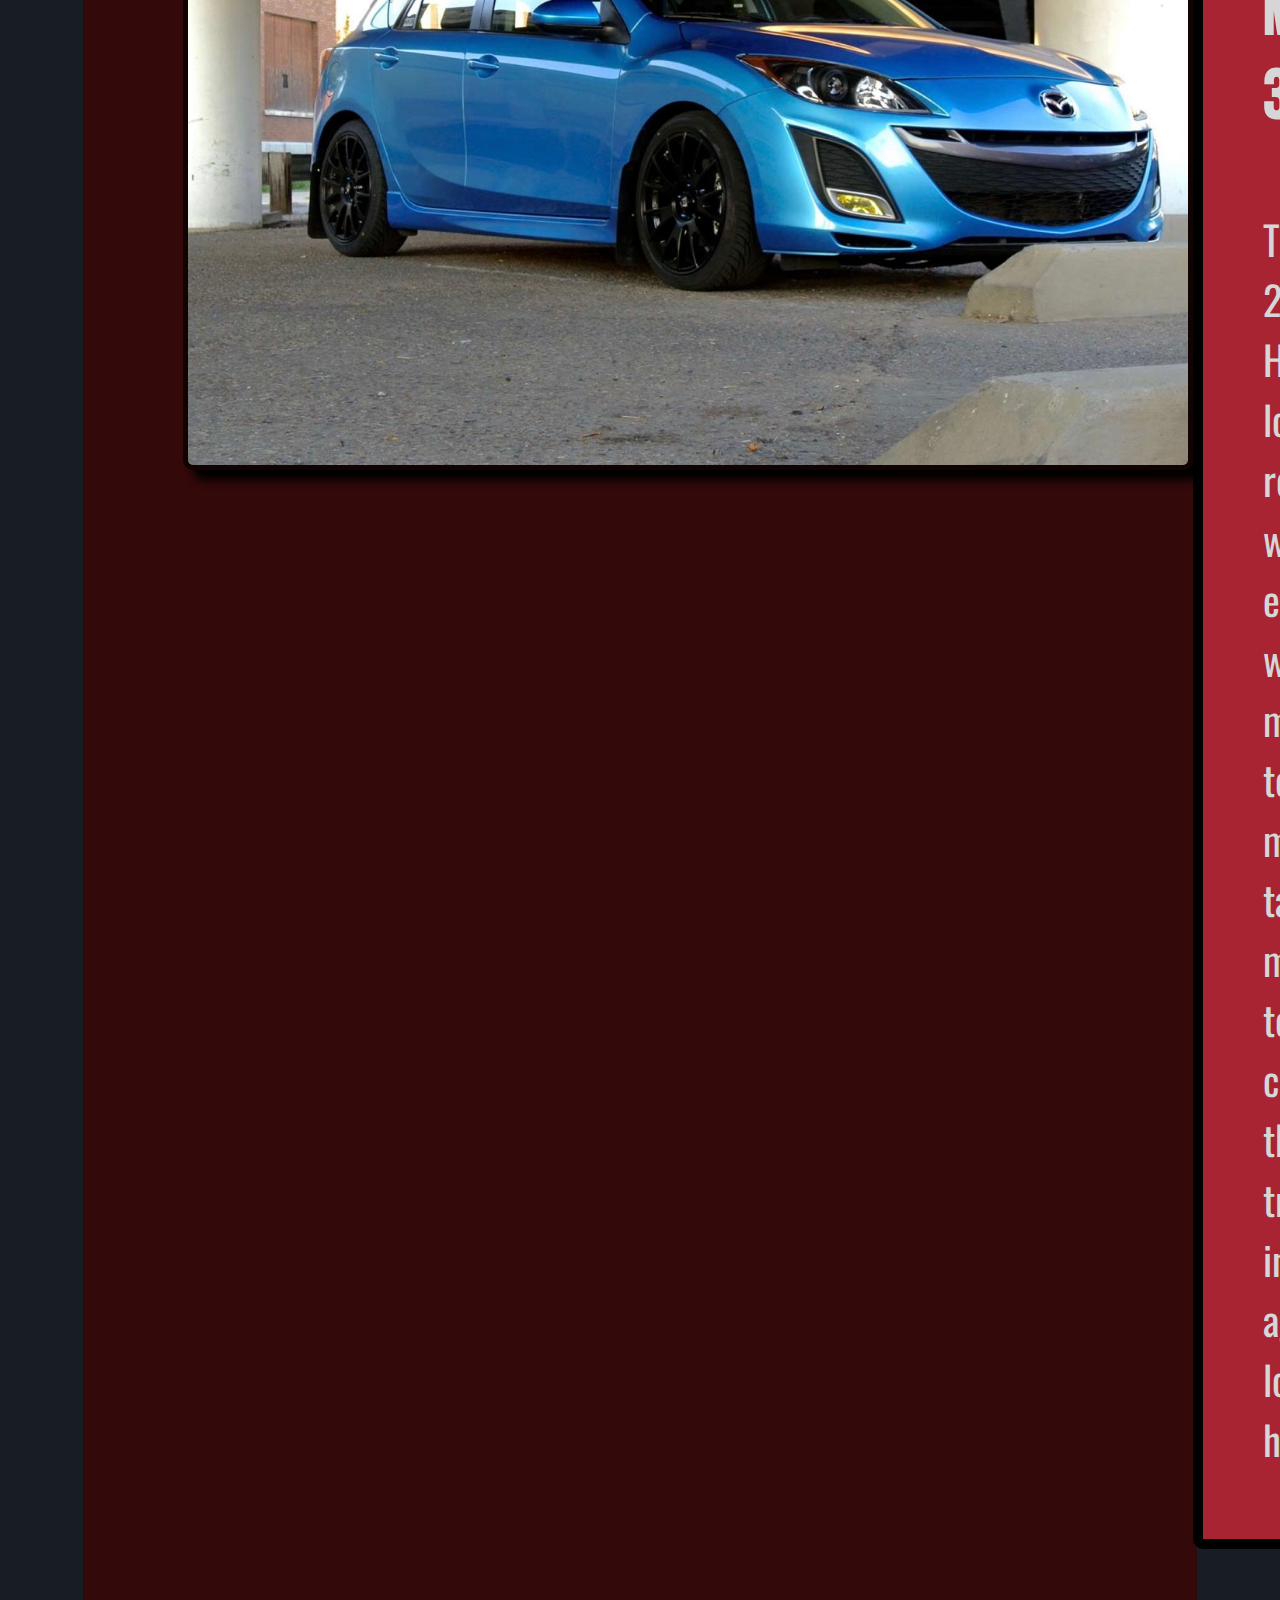
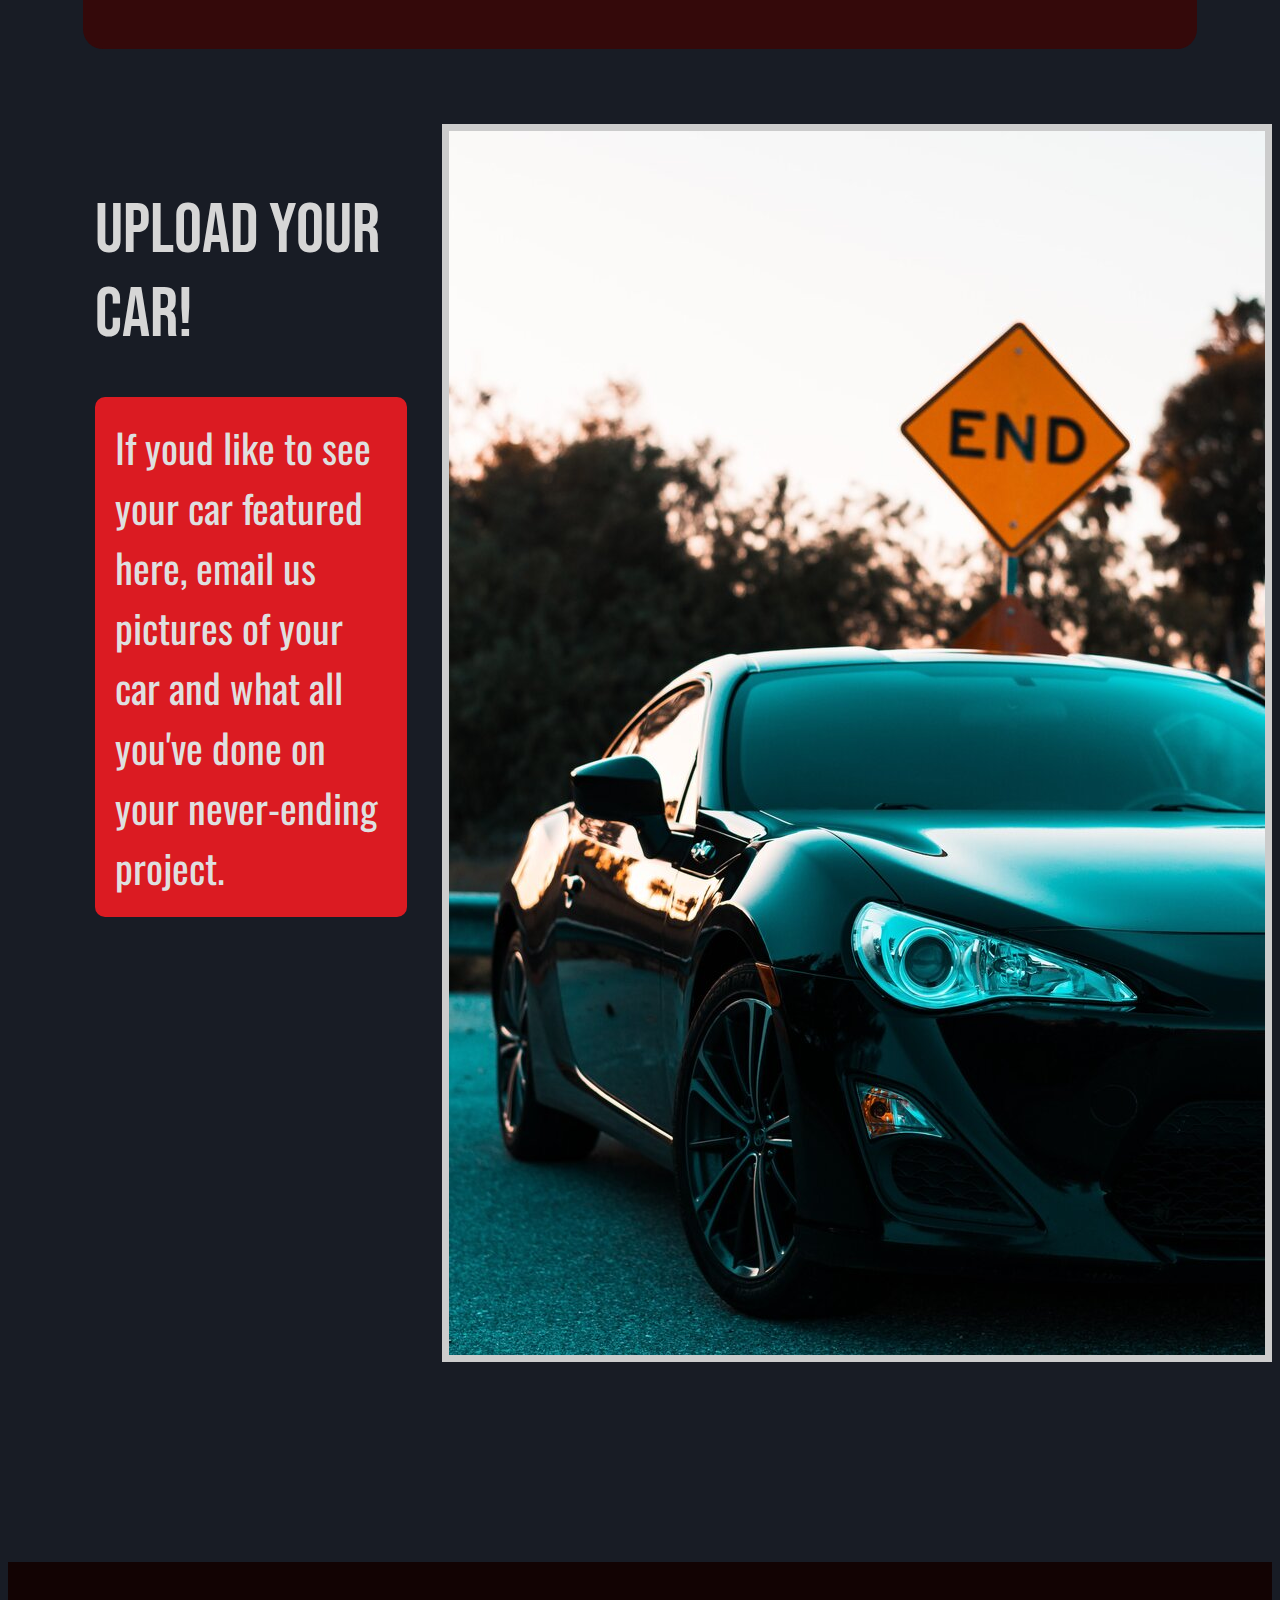
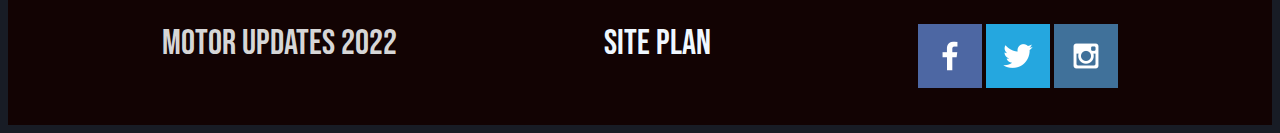
<file: motor-updates/builds.html>
<!DOCTYPE html>
<html lang="en">
<head>
    <meta charset="UTF-8">
    <meta http-equiv="X-UA-Compatible" content="IE=edge">
    <meta name="viewport" content="width=device-width, initial-scale=1.0">
    <title>M-U Builds</title>
    <link rel="stylesheet" href="styles/styles.css">
</head>
<body>
    <div id="content">
        <header>
            <a id="logo-link" href="index.html">
                <img class="logo" src="images/Motor-Updates-logos.jpeg">
            </a>
            <h8 id="logo-title">Motor Updates </h8>
            <nav>
                <a href="events.html">Events Near Me</a>
                <a href="builds.html">Builds of The Week</a>
                <a href="my-account">My Account</a>
            </nav>
        </header>       
        <main>
            <section id="builds-intro">
                <img id="build-img" src="images/supra.jpg">
                <div id="build-content">
                    <h5 id="builds-title">Welcome to Builds of The Week!</h5>
                    <p>This is were you can show off your build, or get inspiration from others. It is a great way to show off the progress that you've made and be proud of what you have done.</p>
                </div>
            </section>
            <section id="bow">
                <img id="bow-img" src="images/Mazda-3.jpeg">
                <div class="bow-content">
                    <h6 id="cars001">Carsons Mazda 3:</h6>
                    <p>This is Carsons 2012 Mazda 3. He has added a lowering kit, roof rack, wheels, exhaust, as well as other modifications to car. He has made some tastefull modifications to a pretty common car that transformed it into a more agressive looking hot hatch.</p>
                </div>
            </section>
            <section id="upload-car">
                <div id="upload-content">
                    <h7 id="upload-title">Upload your car!</h7>
                    <p>If youd like to see your car featured here, email us pictures of your car and what all you've done on your never-ending project.</p>
                </div>
                <img id="upload-img" src="images/gt-86.jpg">
            </section>
        </main>
        <footer>
            <p>Motor Updates 2022</p>
            <p>
                <a href="site-plan.html">Site Plan</a>
            </p>
            <div class="social">
                <a href="https://facebook.com" target="_blank">
                    <img src="images/facebook.png" alt="fb icon">
                </a>
                <a href="https://twitter.com" target="_blank">
                    <img src="images/twitter.png" alt="twitter icon">
                </a>
                <a href="https://instagram.com" target="_blank">
                    <img src="images/instagram.png" alt="instagram icon">
                </a>
            </div>

        </footer>  
    </div>  
</body>
</html>
</file>
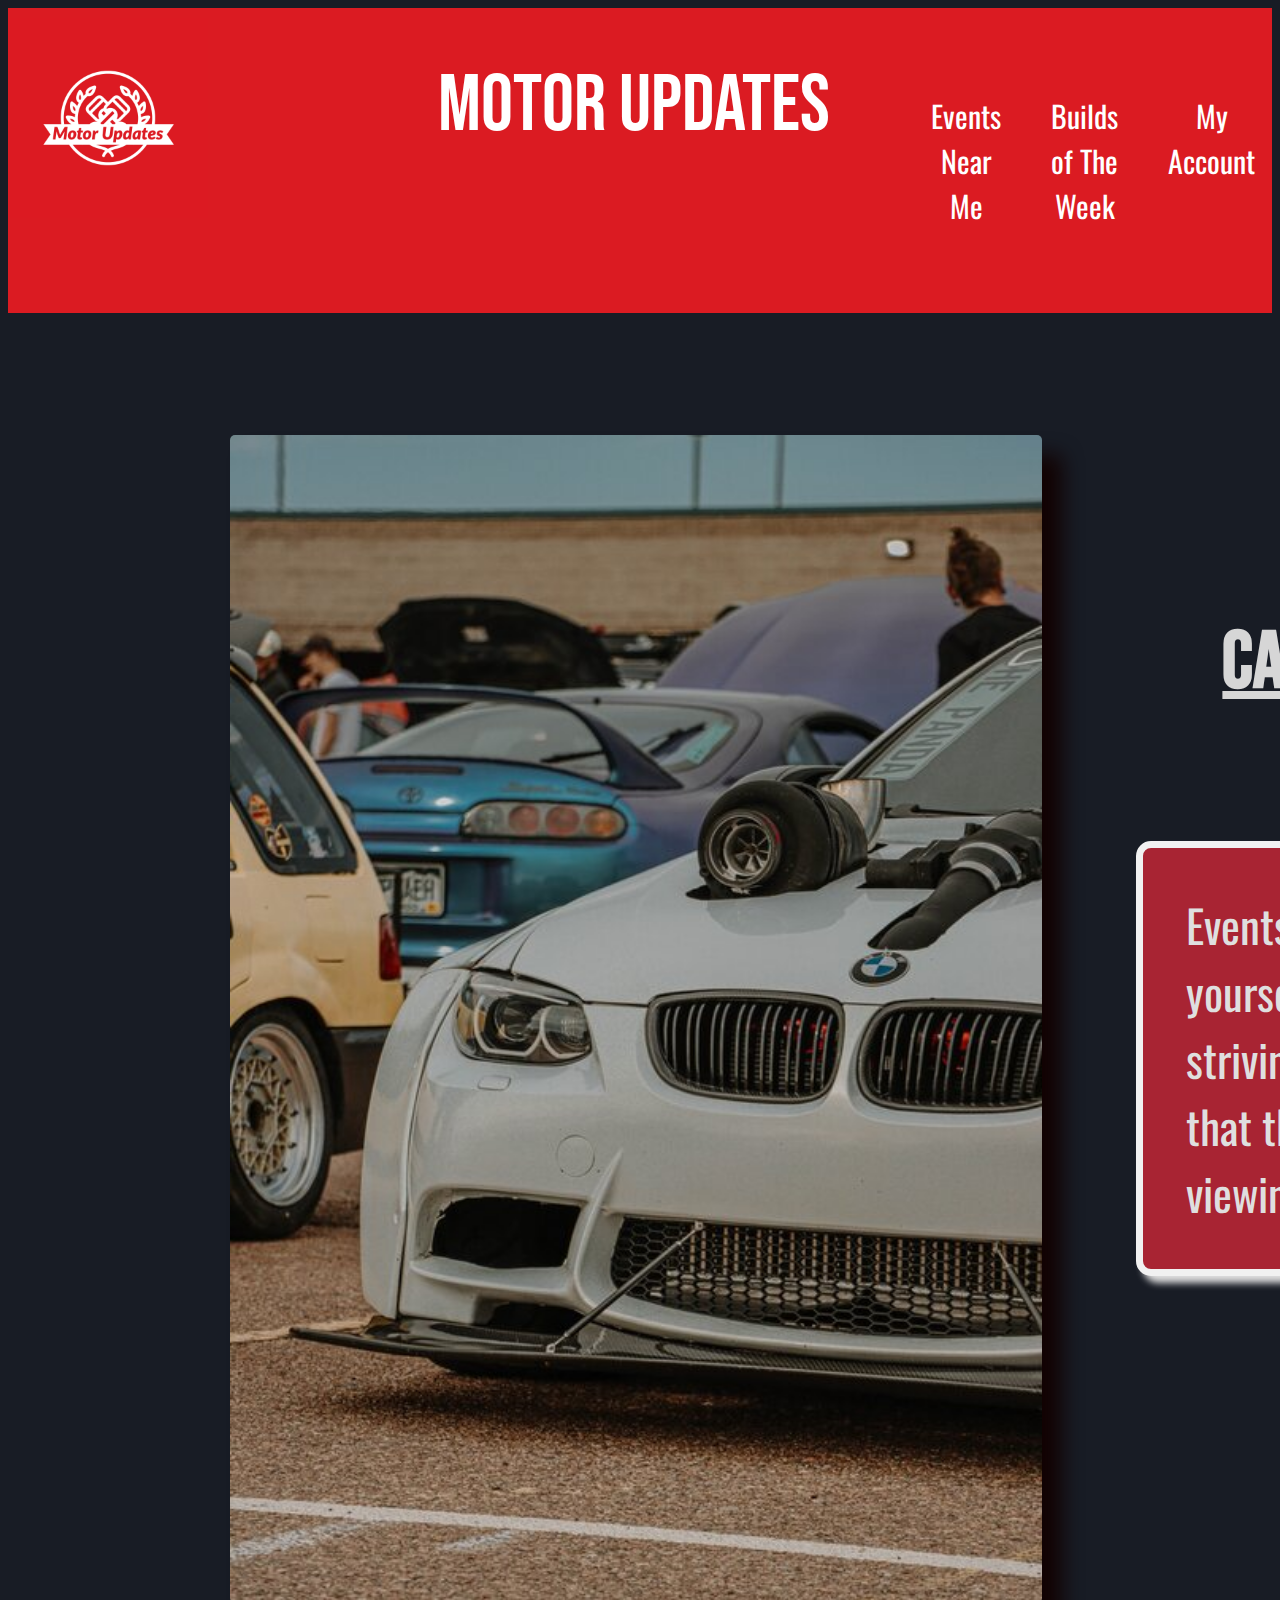
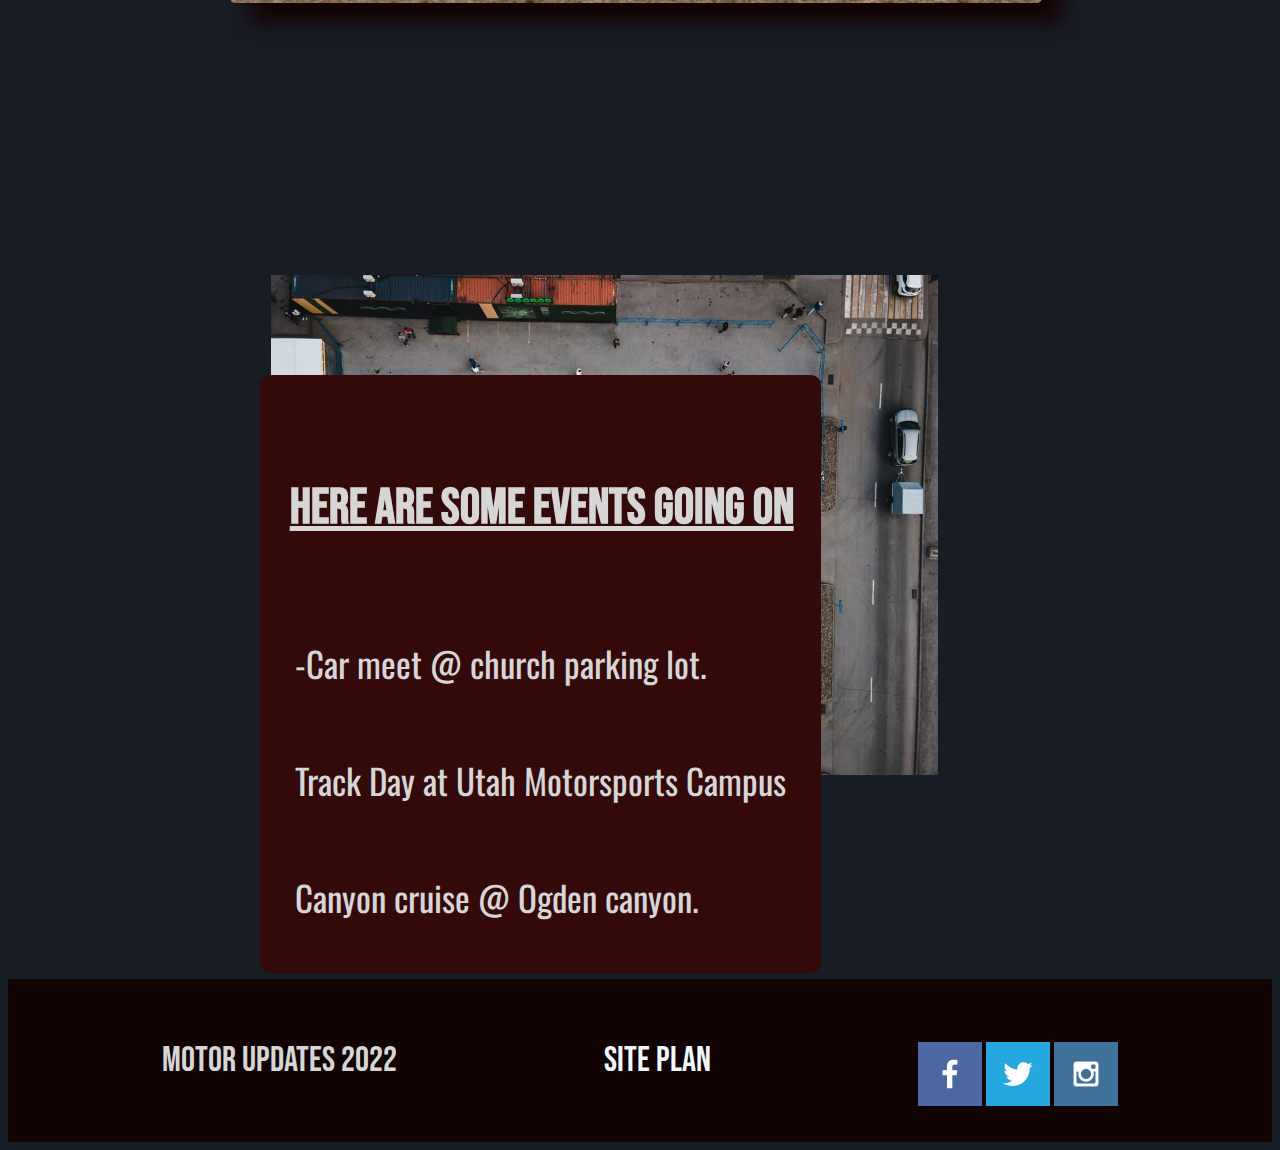
<file: motor-updates/events.html>
<!DOCTYPE html>
<html lang="en">
<head>
    <meta charset="UTF-8">
    <meta http-equiv="X-UA-Compatible" content="IE=edge">
    <meta name="viewport" content="width=device-width, initial-scale=1.0">
    <title>M-U Events</title>
    <link rel="stylesheet" href="styles/styles.css">
</head>
<body>
    <div id="content">
        <header>
            <a id="logo-link" href="index.html">
                <img class="logo" src="images/Motor-Updates-logos.jpeg">
            </a>
            <h8 id="logo-title">Motor Updates </h8>
            <nav>
                <a href="events.html">Events Near Me</a>
                <a href="builds.html">Builds of The Week</a>
                <a href="my-account">My Account</a>
            </nav>
        </header>       
        <main>
            <section id="event-headding">
                <img id="event-img" src="images/bmw-car-meet.jpg">
                <div>
                    <h4 id="event-title">Car Events / Shows</h4>
                    <p>Events are one of the biggest ways of getting yourself involved in the car community. Here we are striving to help those seekig to find a meet, find one that they feel comfortable going attending and viewing cars, or showing off your own.</p>
                </div>
            </section>
            <section id="event-finding">
                <div class="container">
                    <img id="car-meet-img" src="images/car-meet.jpg">
                    <div class="text-block">    
                        <h5 id="finding-title">Here are some events going on</h5>
                        <p>-Car meet @ church parking lot.</p>
                        <p>Track Day at Utah Motorsports Campus</p>
                        <p>Canyon cruise @ Ogden canyon.</p>
                        
                    </div>
                </div>
                
            </section>
        </main>
        <footer>
            <p>Motor Updates 2022</p>
            <p>
                <a href="site-plan.html">Site Plan</a>
            </p>
            <div class="social">
                <a href="https://facebook.com" target="_blank">
                    <img src="images/facebook.png" alt="fb icon">
                </a>
                <a href="https://twitter.com" target="_blank">
                    <img src="images/twitter.png" alt="twitter icon">
                </a>
                <a href="https://instagram.com" target="_blank">
                    <img src="images/instagram.png" alt="instagram icon">
                </a>
            </div>

        </footer>  
    </div>  
</body>
</html>
</file>
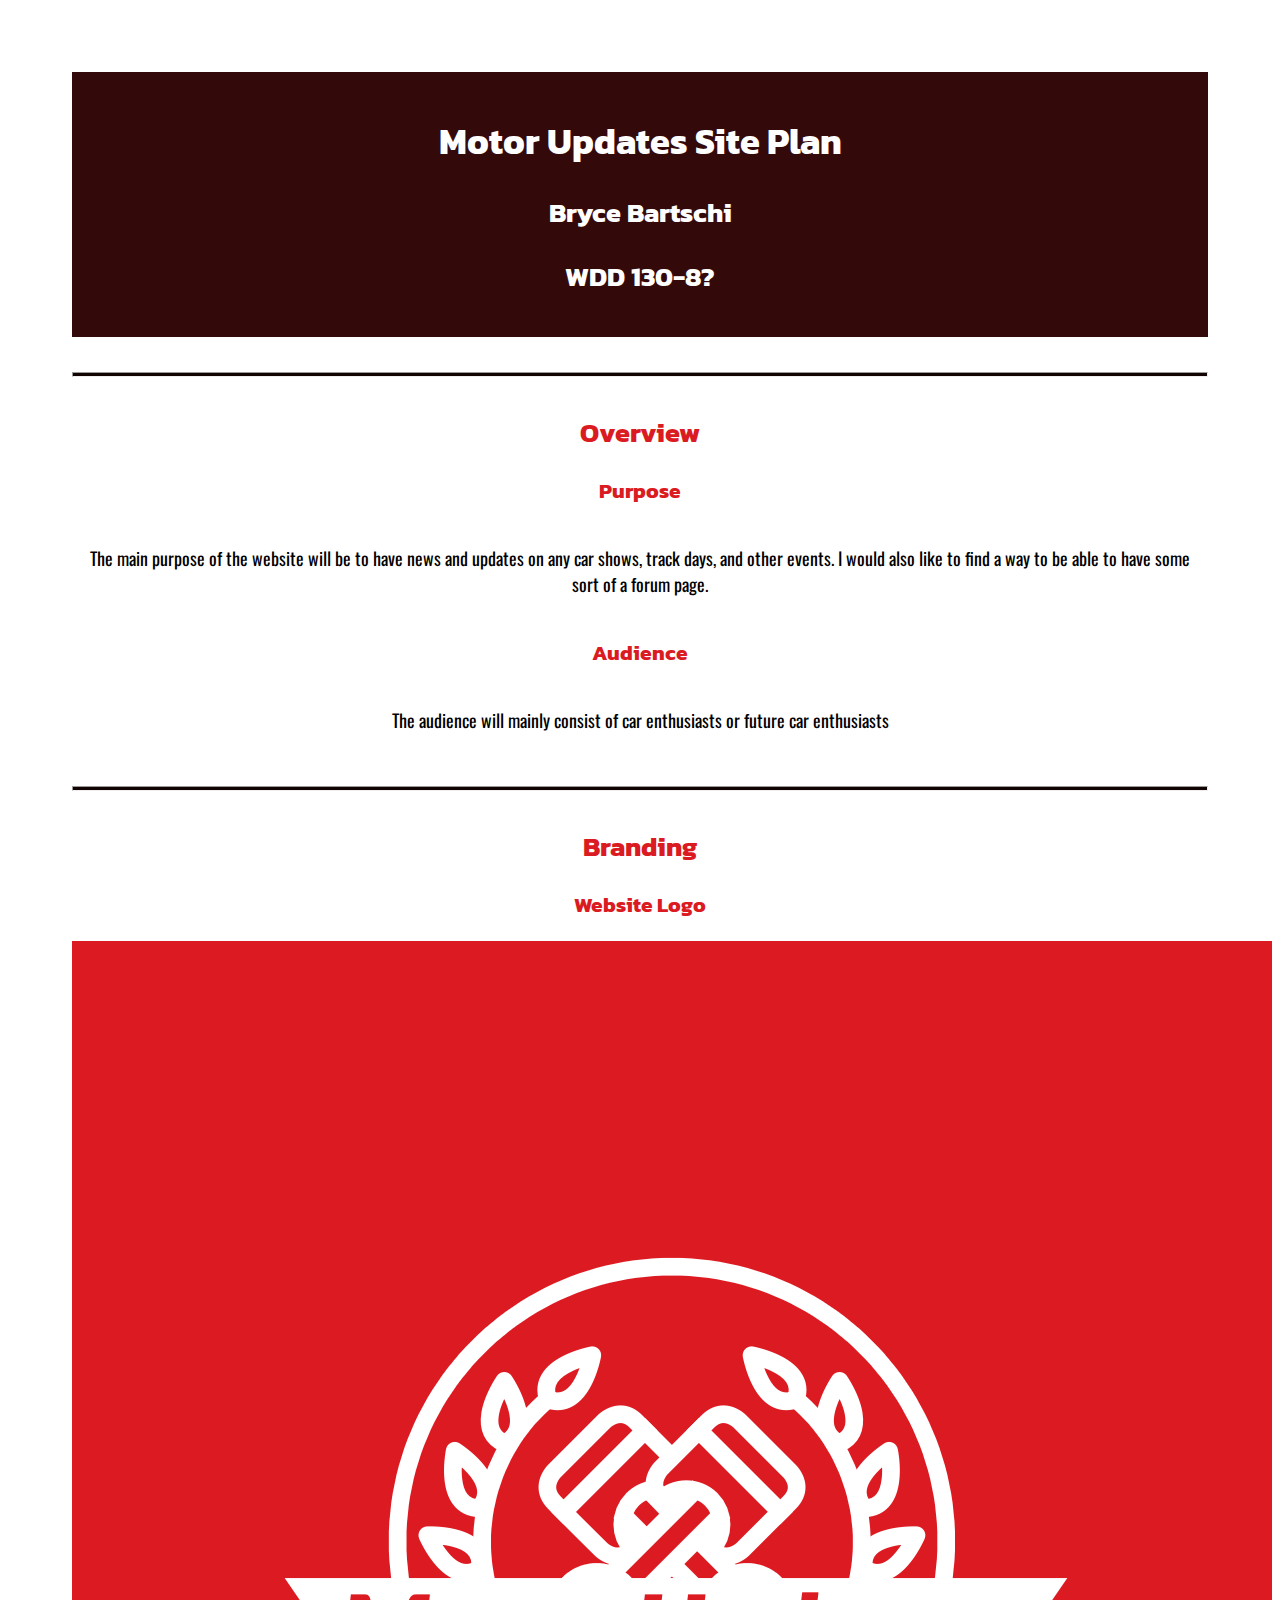
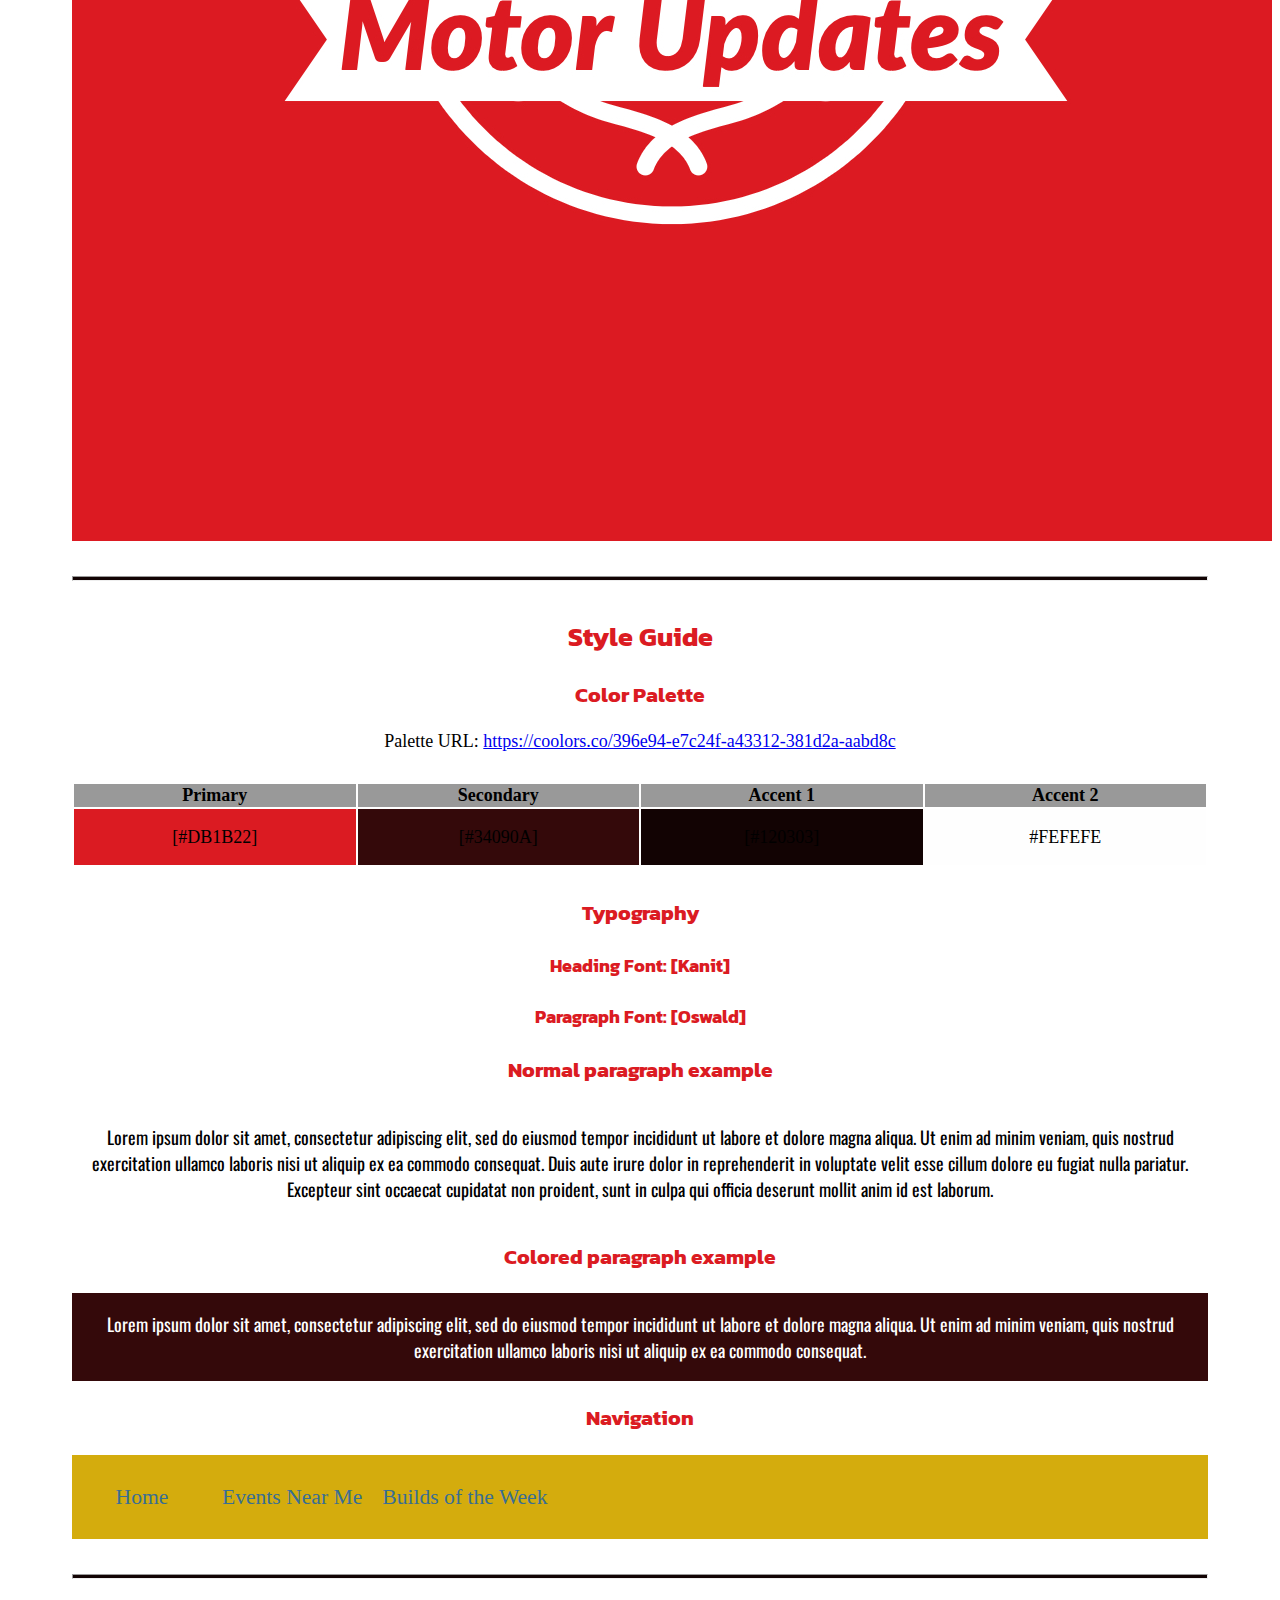
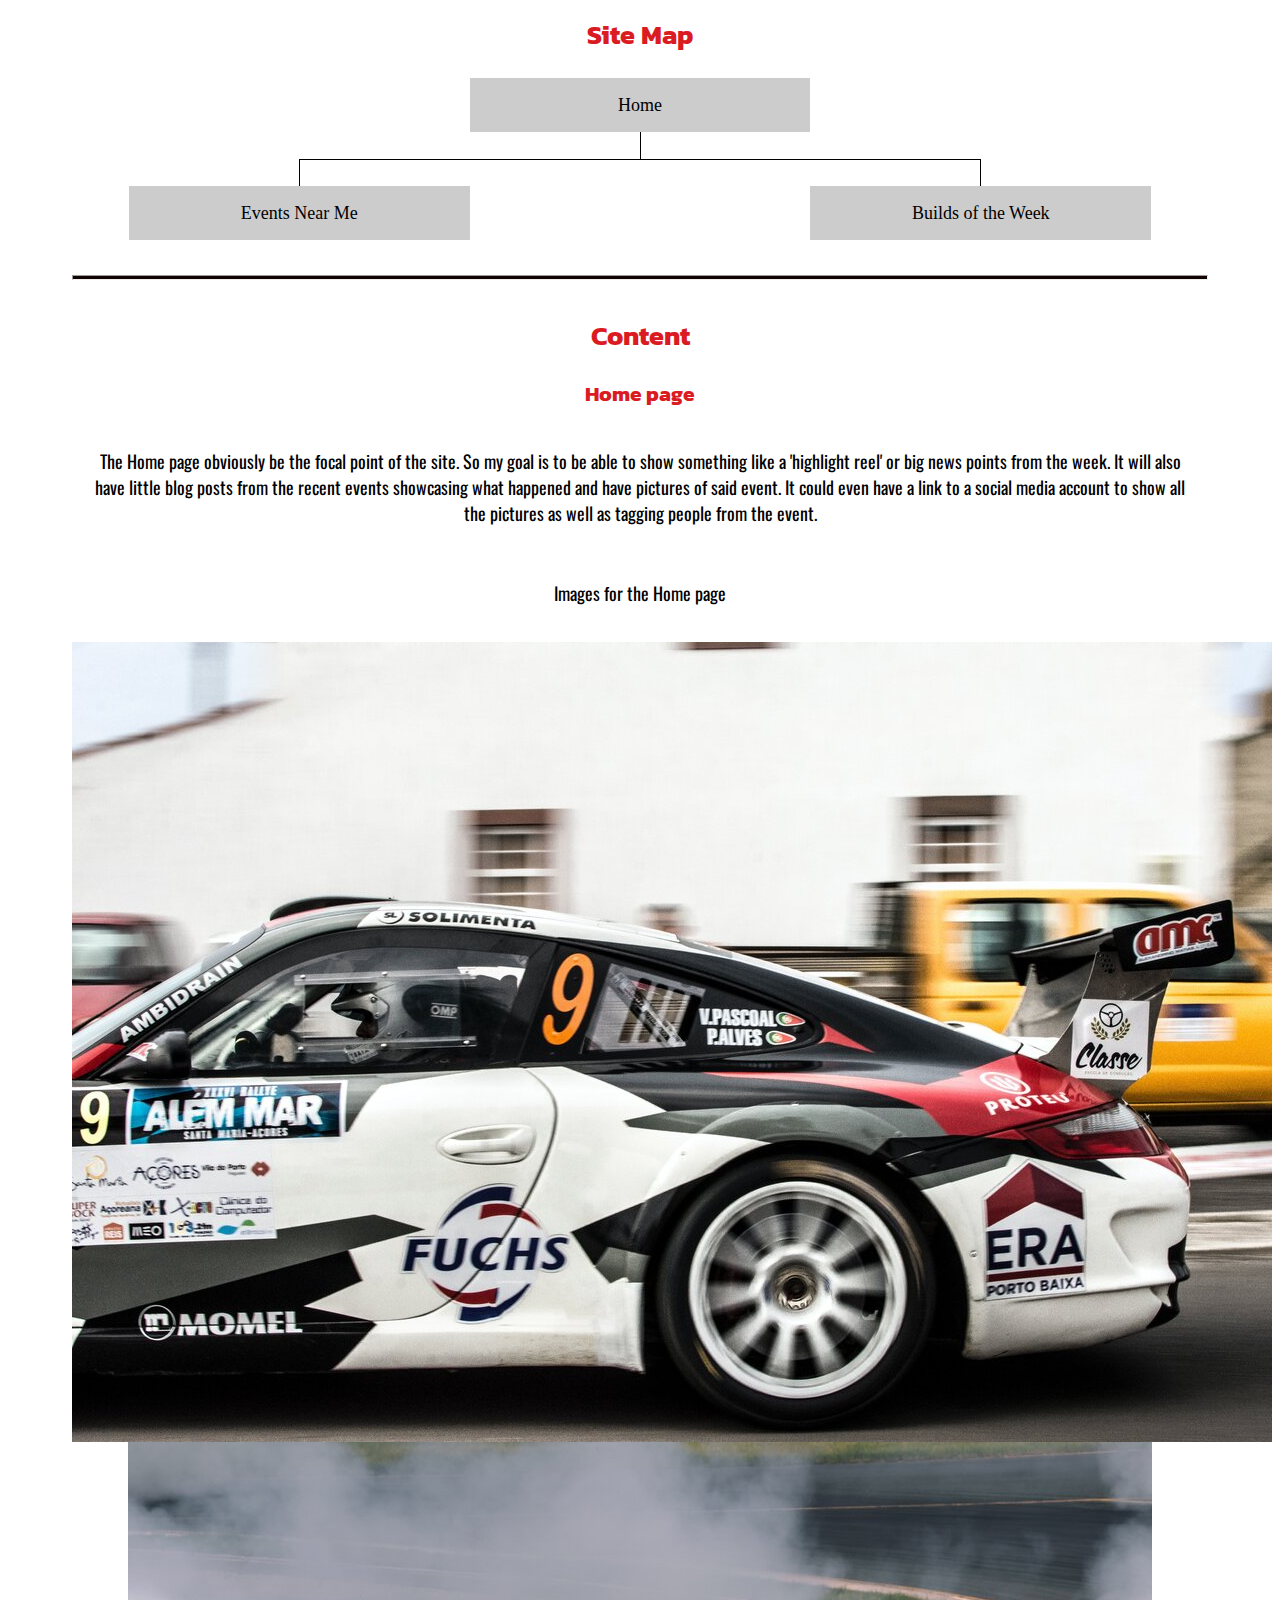
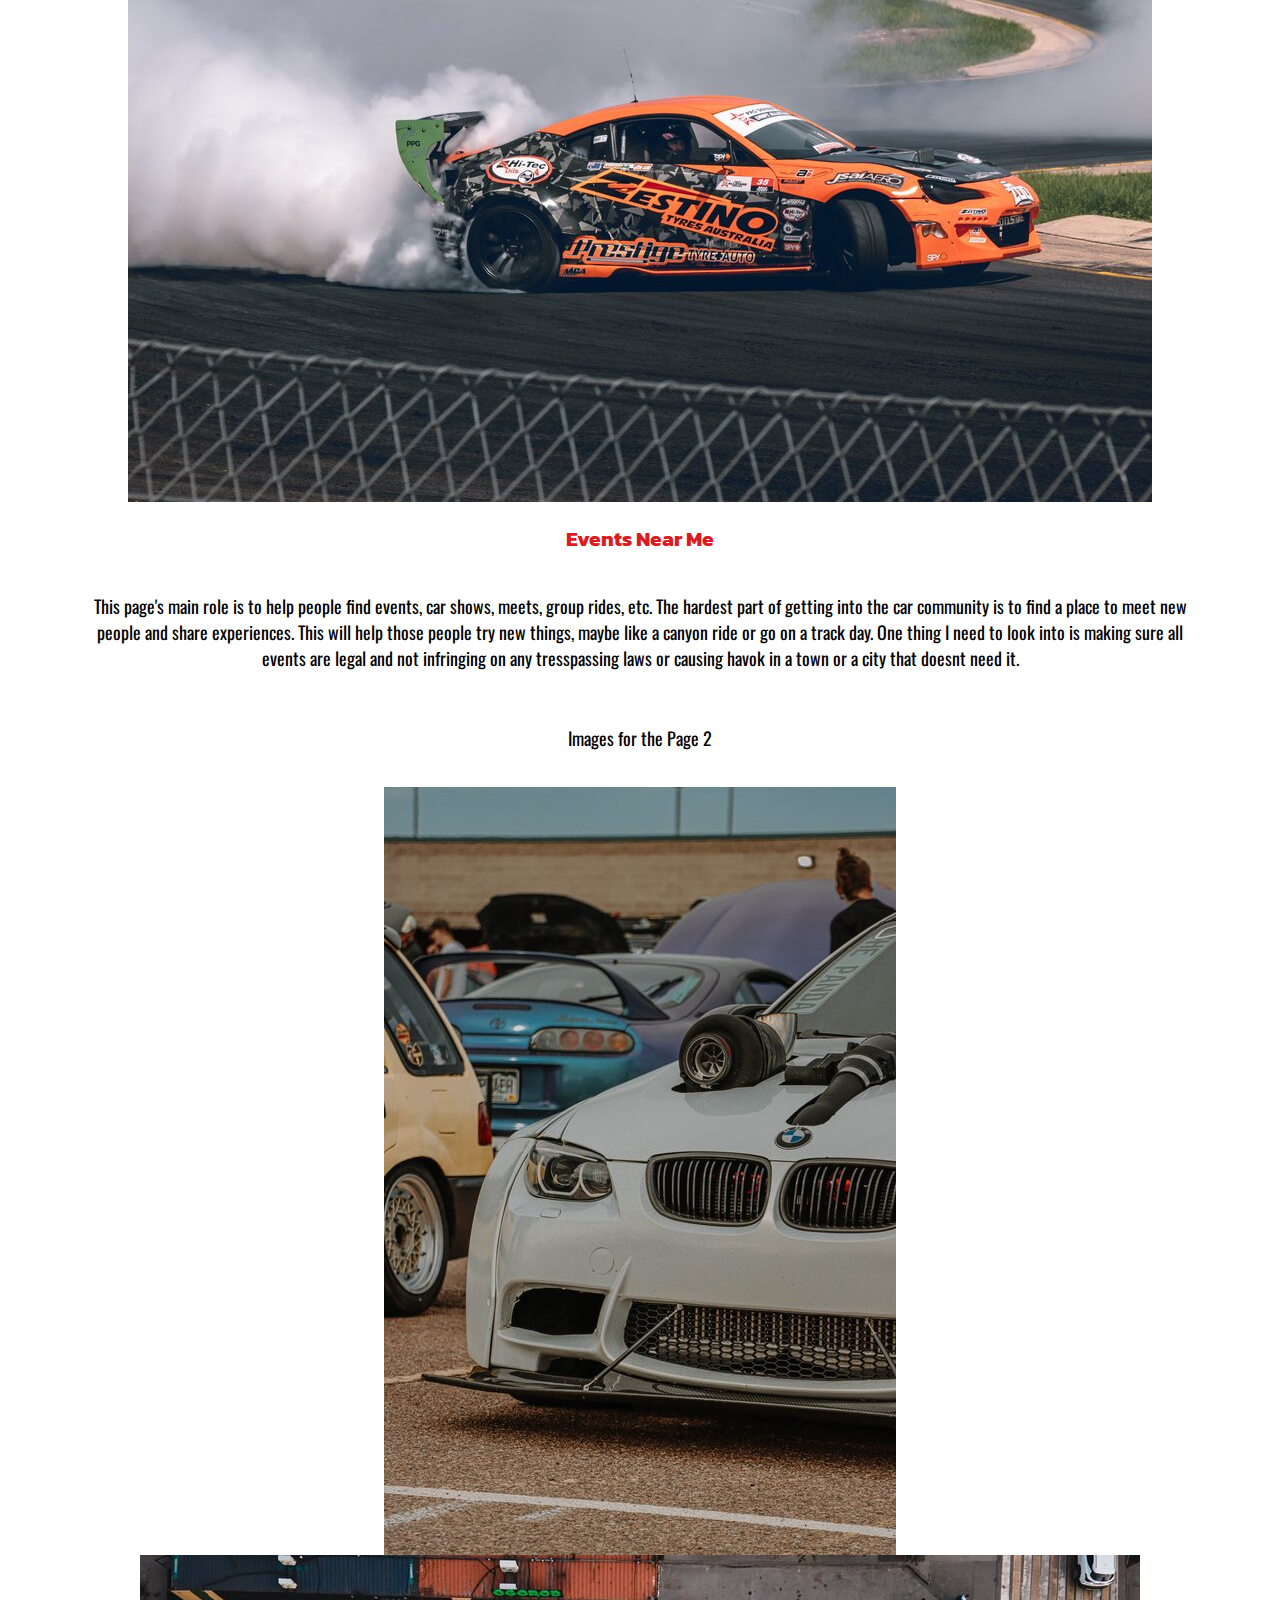
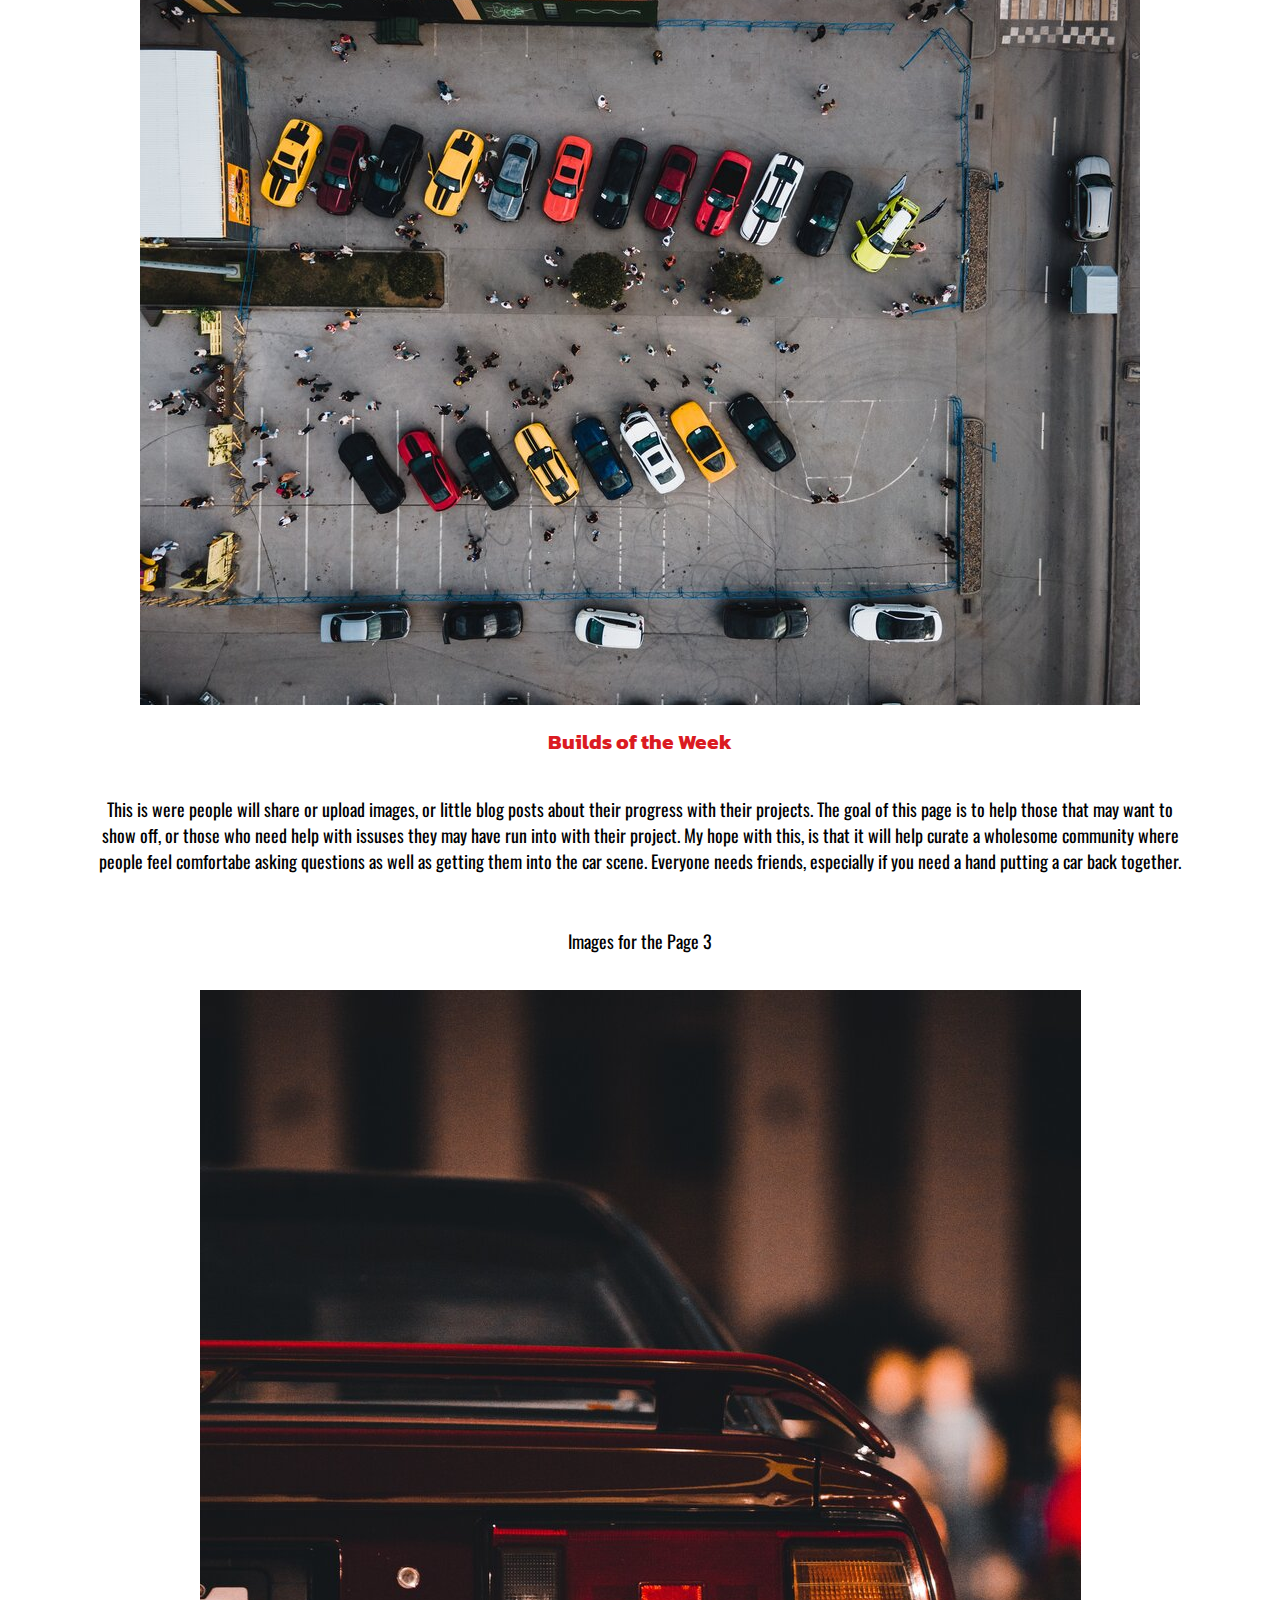
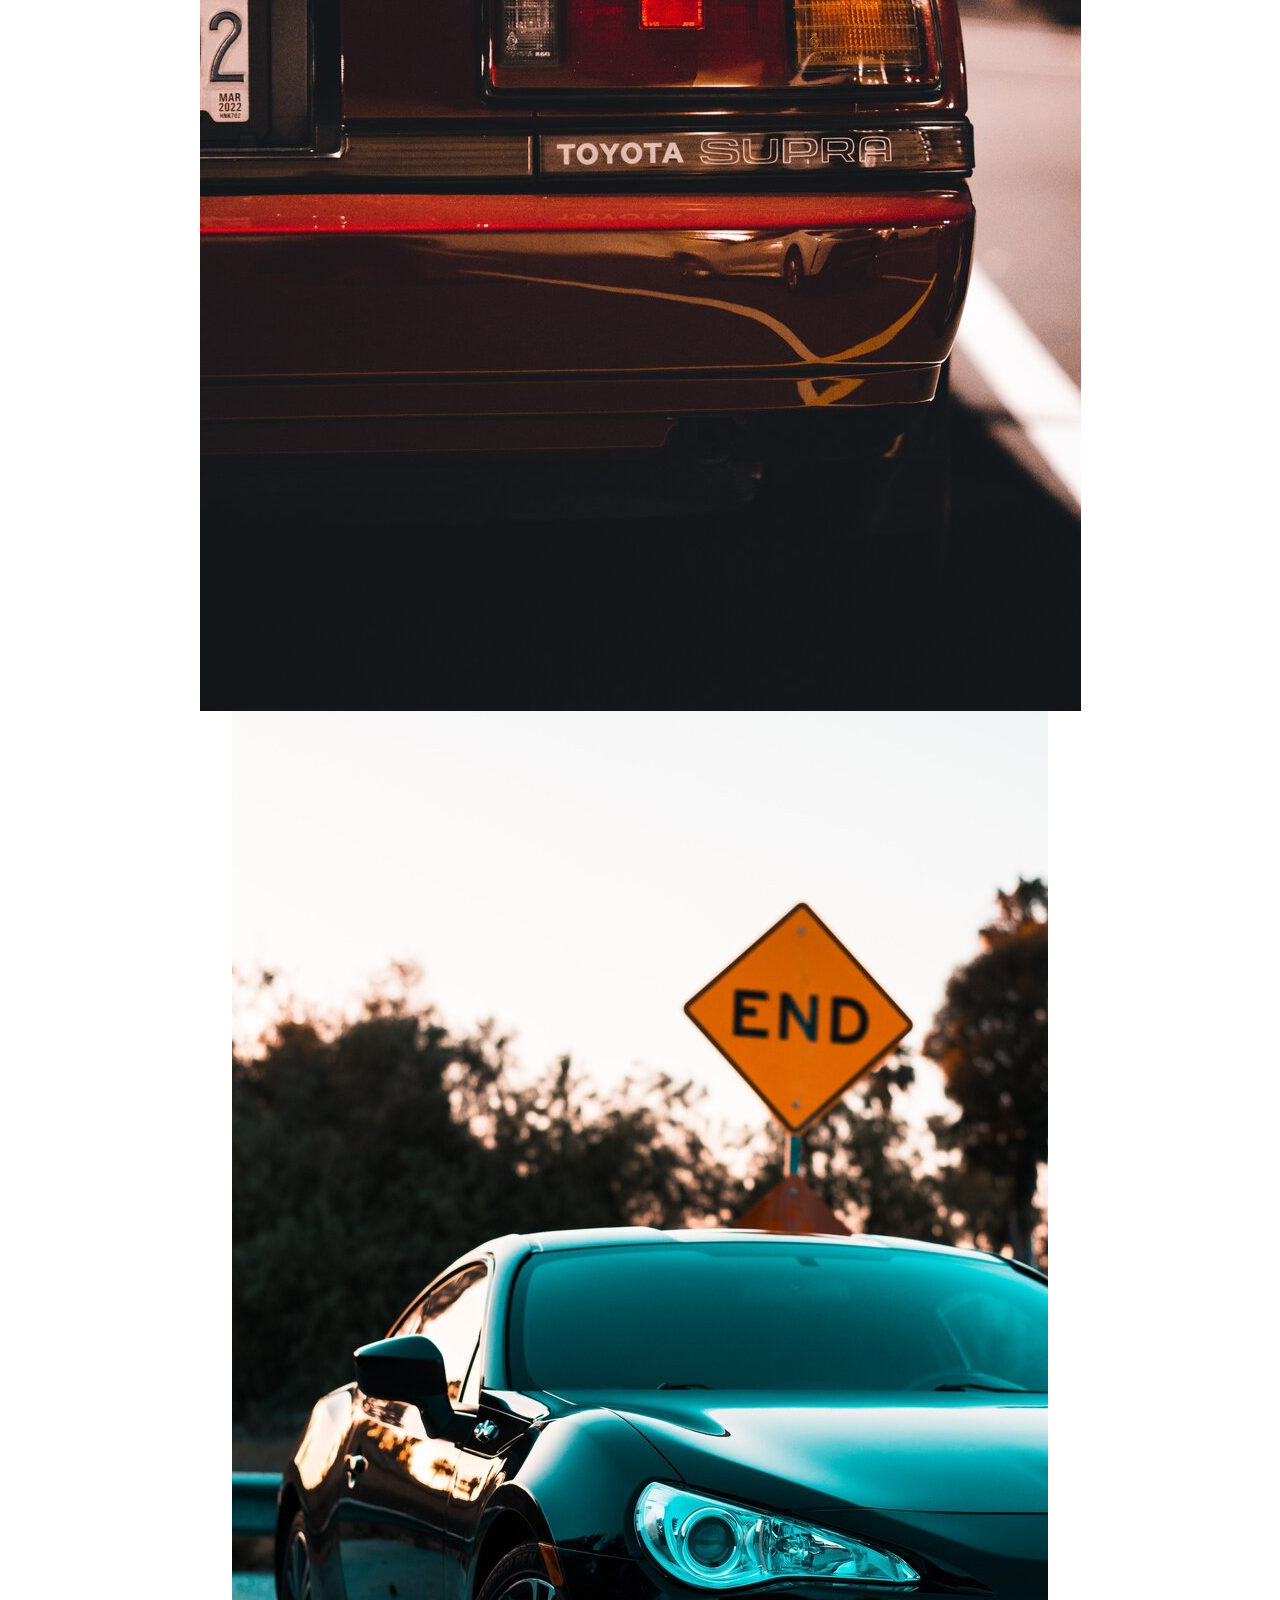
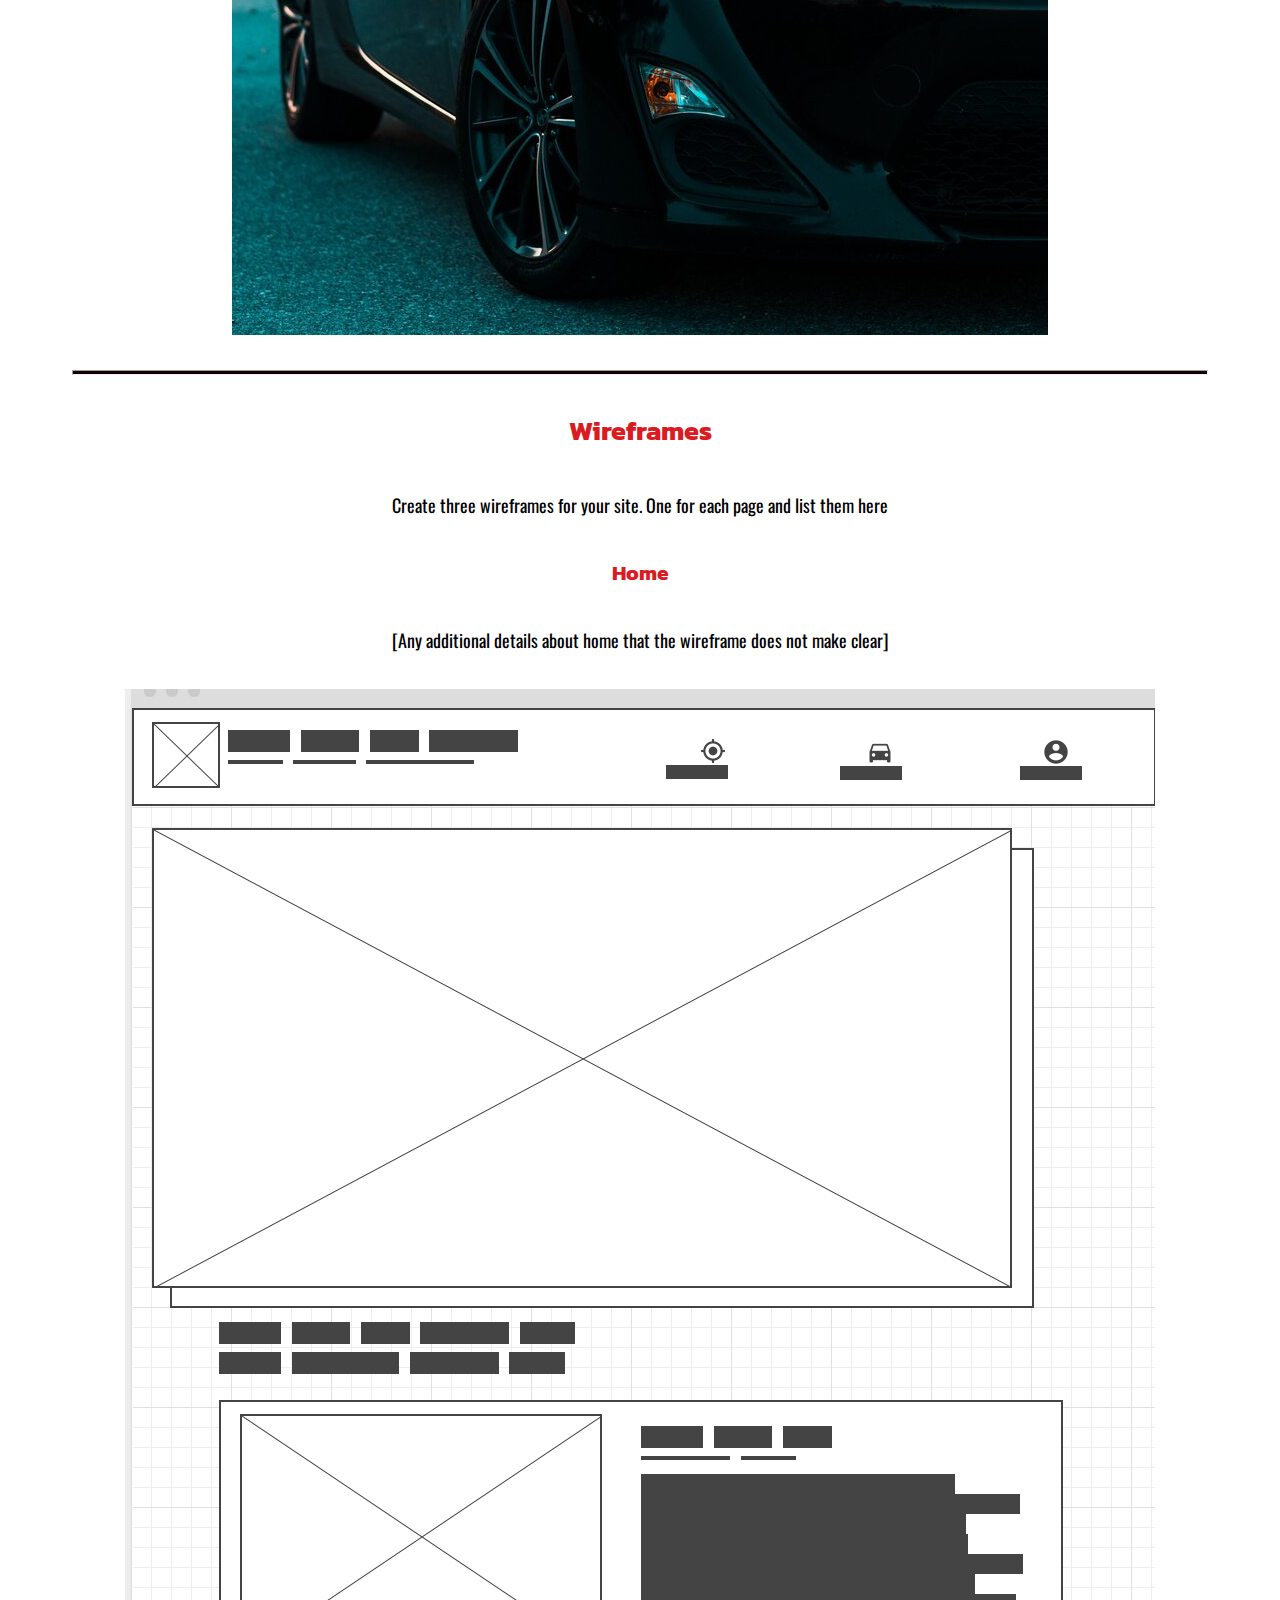
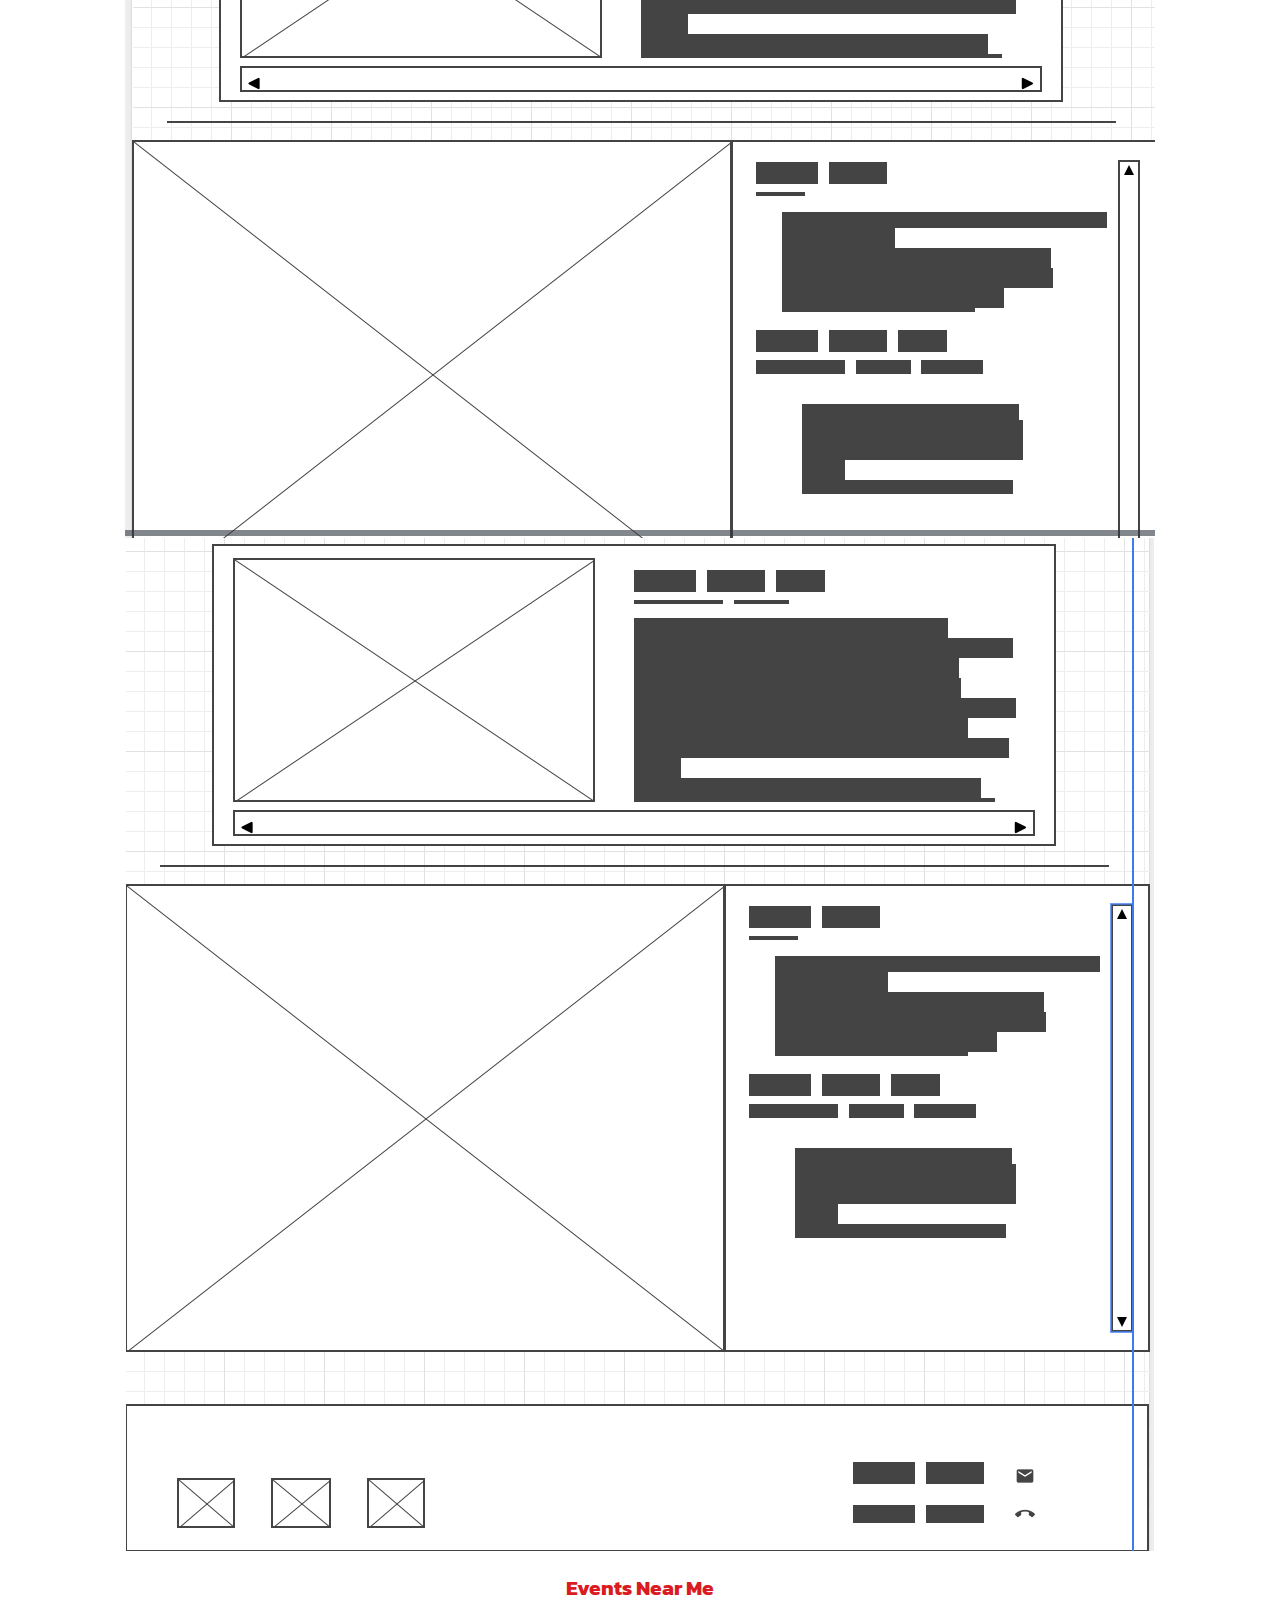
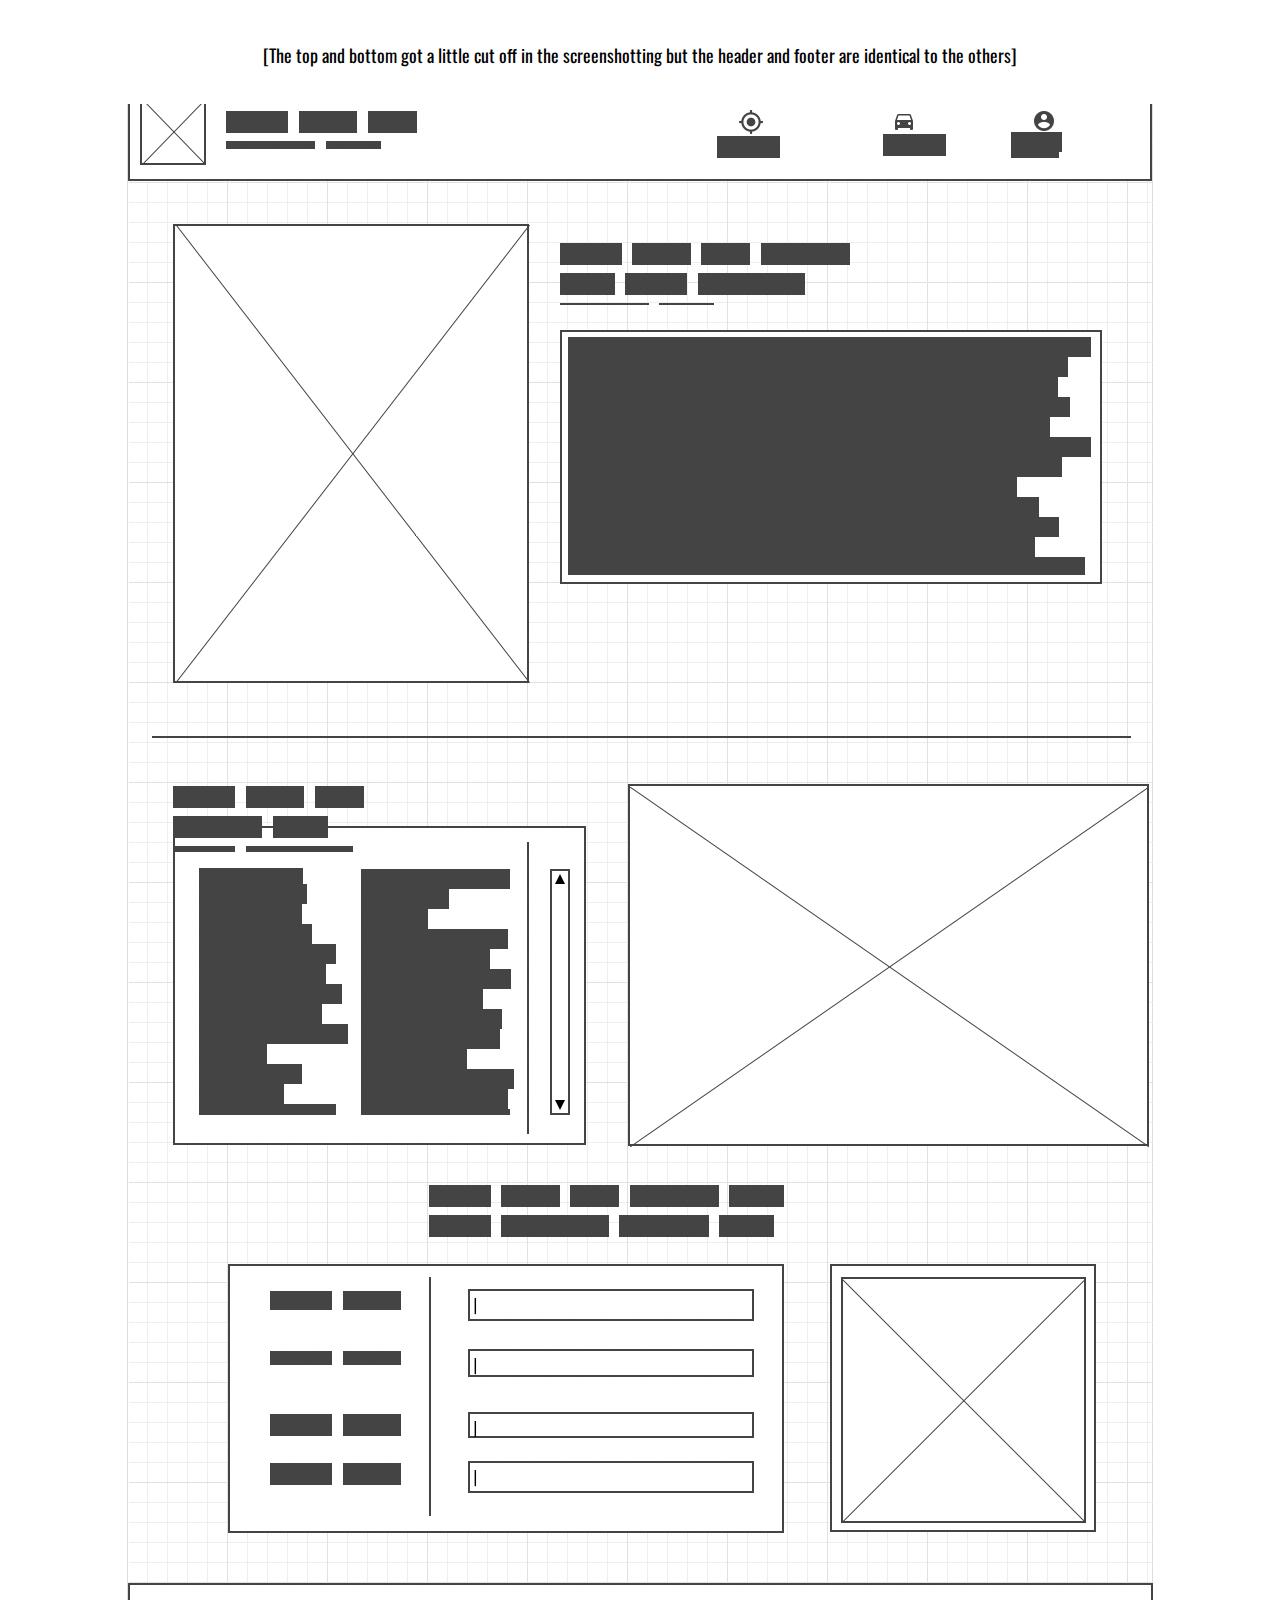
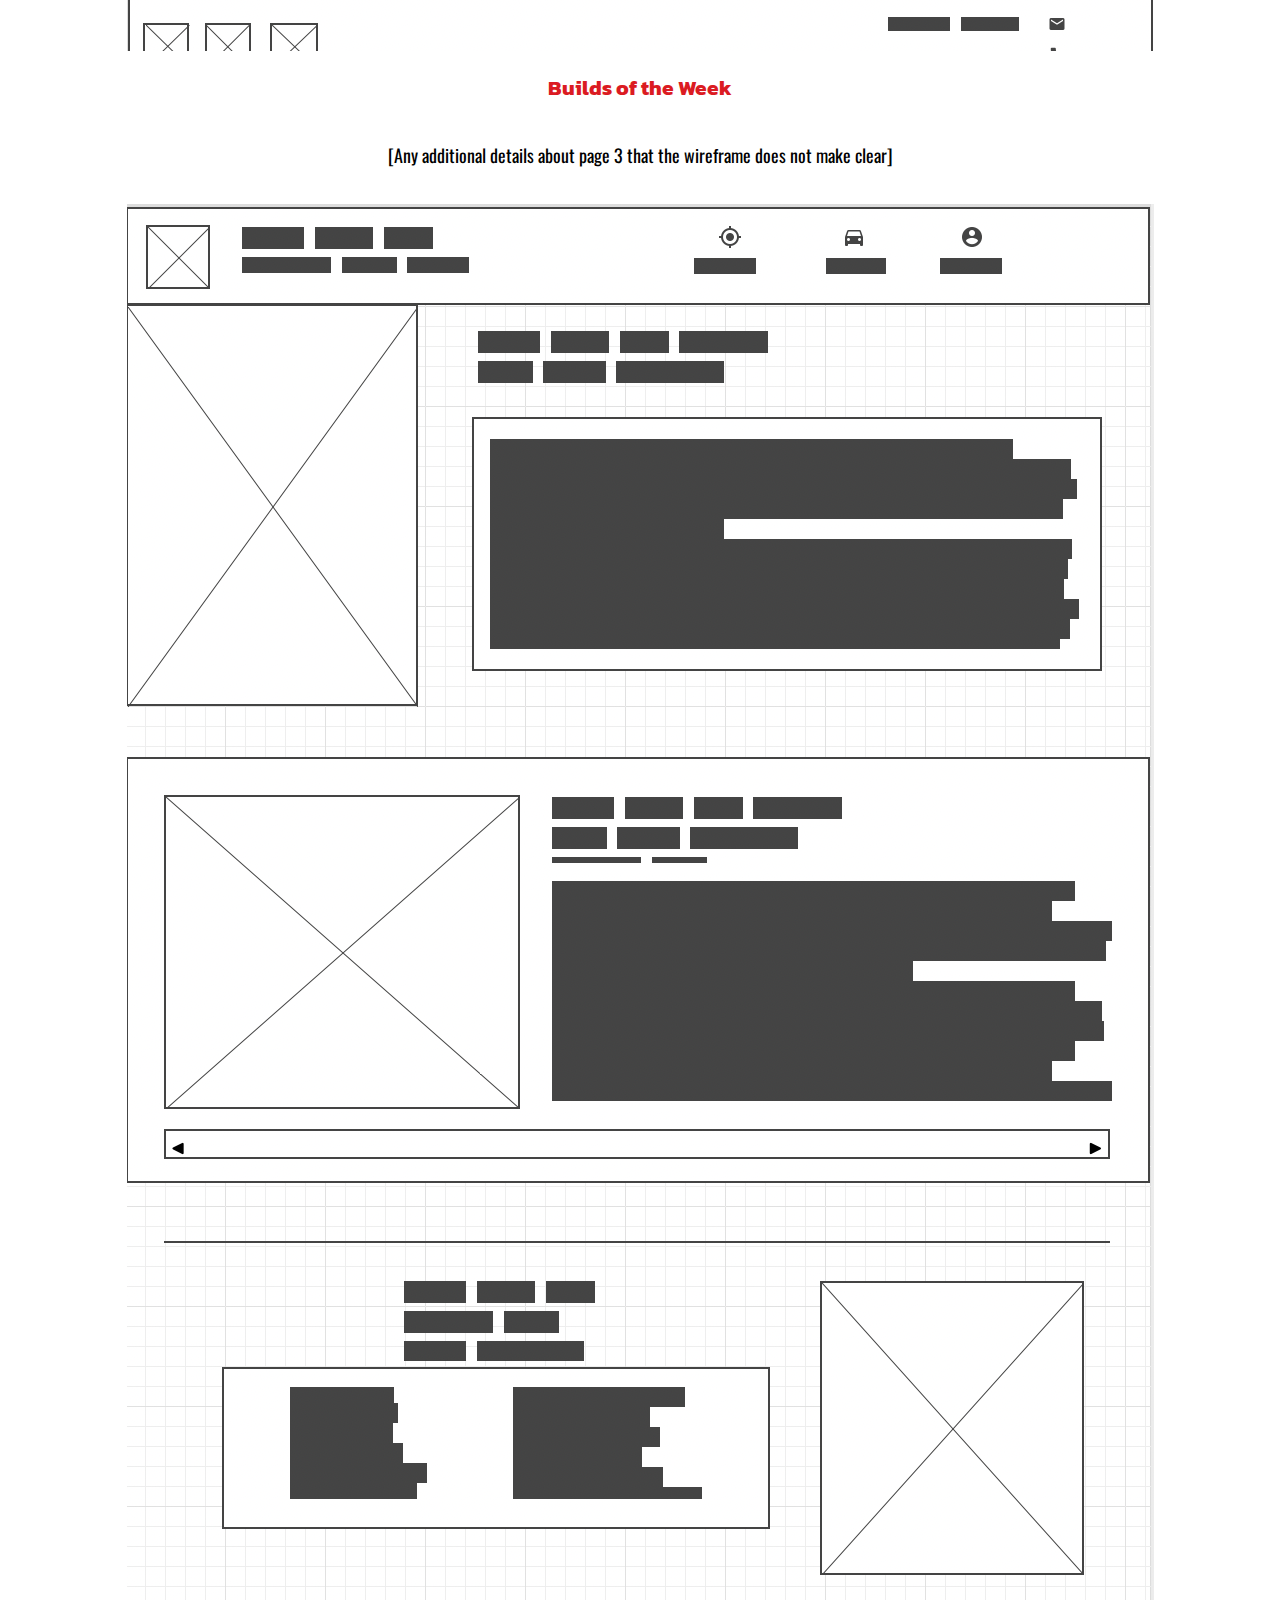
<file: motor-updates/site-plan.html>
<!DOCTYPE html>
<html lang="en-us">
    
  <head>
    <meta charset="utf-8">
    <title>Site Plan</title>
    <link type="text/css" rel="stylesheet" href="styles/site-plan.css">
  </head>

  <body>
    <header>
      <h1>Motor Updates Site Plan</h1>
      <h2>Bryce Bartschi</h2>
      <h2>WDD 130-8?</h2>
      <!-- In the header above, add the name or your site, your name and class number. For example if you are in section 3 you would put WDD 130.03 -->
    </header>
    <main>

      <!-- ------------------------Steps 2-3------------------------------ -->
      <hr>
      <h2>Overview</h2>
      <h3>Purpose</h3>
      <p>The main purpose of the website will be to have news and updates on any car shows, track days, and other events. I would also like to find a way to be able to have some sort of a forum page.</p>  <!-- change this -->


      <h3>Audience</h3>
      <p>The audience will mainly consist of car enthusiasts or future car enthusiasts</p>  <!-- change this -->

      <hr>
      <h2>Branding</h2>
      <h3>Website Logo</h3>
      <!-- Replace this with some sort of logo for your site.  A logo can be as simple as the name of your site in a nice font :) -->
      <img src="images/Motor Updates-logos.jpeg" alt="Logo image">
      <hr>
      <h2>
        Style Guide
      </h2>

      <!-- ------------------------Steps 4-8------------------------------ -->

      <h3>
        Color Palette
      </h3>
      <!--  The colors you choose for a website are one of the most important decisions you will make. Follow the instructions on the activity in iLearn then return and replace the color codes below with the hex color codes (the 6 digit numbers that show at the bottom of each color) for the colors you have chosen below.  You should have at least 2 colors but do not have to fill in all 4 if you do not need them.  -->

      <!-- Copy and paste the URL to your finished palette below Make sure to paste it into both spots -->
      Palette URL: <a href="https://coolors.co/db1b22-120303-34090a-fefefe" target="_blank">https://coolors.co/396e94-e7c24f-a43312-381d2a-aabd8c</a>


      <table class="colors">
        <tr><th>Primary</th><th>Secondary</th><th>Accent 1</th><th>Accent 2</th></tr>
        <!-- Replace the numbers in the boxes below with your hex color codes. Then switch to the site-plan.css file and change your colors there as well. -->
        <tr><td class="primary">[#DB1B22]</td><td class="secondary">[#34090A]</td><td class="accent1">[#120303]</td><td class="accent2">#FEFEFE</td></tr>
      </table>

      <!-- ------------------------Step 9------------------------------ -->

      <h3>
        Typography
      </h3>
      <!-- Choose a font for your paragraphs (body copy) and headlines. What font(s) have you chosen? Why did you choose what you did?  Make sure to review the list of web safe fonts at W3Schools.org as a starting point.  Think also about which of your colors above you might use for background and font colors. -->

      <h4>
        Heading Font: [Kanit]  <!-- change this -->
      </h4>
      <h4>
        Paragraph Font: [Oswald]  <!-- change this -->
      </h4>
      <h3>
        Normal paragraph example
      </h3>
      <p>
        Lorem ipsum dolor sit amet, consectetur adipiscing elit, sed do eiusmod tempor incididunt ut labore et dolore magna aliqua. Ut enim ad minim veniam, quis nostrud exercitation ullamco laboris nisi ut aliquip ex ea commodo consequat. Duis aute irure dolor in reprehenderit in voluptate velit esse cillum dolore eu fugiat nulla pariatur. Excepteur sint occaecat cupidatat non proident, sunt in culpa qui officia deserunt mollit anim id est laborum.
      </p>
      <h3>
        Colored paragraph example
      </h3>
      <p class="colored">
        Lorem ipsum dolor sit amet, consectetur adipiscing elit, sed do eiusmod tempor incididunt ut labore et dolore magna aliqua. Ut enim ad minim veniam, quis nostrud exercitation ullamco laboris nisi ut aliquip ex ea commodo consequat. 
      </p>

      <!-- ------------------------Step 10------------------------------ -->

      <h3>
        Navigation
      </h3>
      <!-- Think about how you want your navigation bar to look. In the site-plan.css file change the colors to your colors to get the look you desire. --> 
      <nav>
        <a href="#">Home</a>
        <a href="#">Events Near Me</a>
        <a href="#">Builds of the Week</a>
      </nav>
      <hr>
      <h2>
        Site Map
      </h2>
      <div class="sitemap">
        <div class="sm-home">
          Home
        </div>
        <div class="sm-page2">
          Events Near Me <!-- change this -->
        </div>
        <div class="sm-page3">
          Builds of the Week  <!-- change this -->
        </div>

        <div class="top">
          &nbsp;
        </div>
        <div class="left">
          &nbsp;
        </div>
        <div class="right">
          &nbsp;
        </div>

      </div>

      <!-- --------Content Section -------------- -->
      <hr>
      <h2>
        Content
      </h2>
      <h3>Home page</h3>
      <p>
        The Home page obviously be the focal point of the site. So my goal is to be able to show something like a 'highlight reel' or big news points from the week. It will also have little blog posts from the recent events showcasing what happened and have pictures of said event. It could even have a link to a social media account to show all the pictures as well as tagging people from the event. 
      </p>
      <p>Images for the Home page</p>
        <img src="images/porsche.jpg" alt="image for homepage">
        <img src="images/drifting-86.jpg" alt="image for homepage">

      </ul>
      <h3>Events Near Me</h3>
      <p>
        This page's main role is to help people find events, car shows, meets, group rides, etc. The hardest part of getting into the car community is to find a place to meet new people and share experiences. This will help those people try new things, maybe like a canyon ride or go on a track day. One thing I need to look into is making sure all events are legal and not infringing on any tresspassing laws or causing havok in a town or a city that doesnt need it.
      </p>
      <p>Images for the Page 2</p>
        <img src="images/bmw-car-meet.jpg" alt="image for page">
        <img src="images/car-meet.jpg" alt="image for page">

      </ul>
      <h3>Builds of the Week</h3>
      <p>
        This is were people will share or upload images, or little blog posts about their progress with their projects. The goal of this page is to help those that may want to show off, or those who need help with issuses they may have run into with their project. My hope with this, is that it will help curate a wholesome community where people feel comfortabe asking questions as well as getting them into the car scene. Everyone needs friends, especially if you need a hand putting a car back together.
      </p>
      <p>Images for the Page 3</p>
        <img src="images/supra.jpg" alt="image for page3">
        <img src="images/gt-86.jpg" alt="image for page3">

      </ul>
      <hr>
      <h2>
        Wireframes
      </h2>
      <p>
        Create three wireframes for your site. One for each page and list them here</p>

      <h3>Home</h3>
      <p>         
        [Any additional details about home that the wireframe does not make clear]
      </p>
      <img src="images/wireframe1.png" alt="home page wireframe">
      <img src="images/wireframe1.5.png" alt="homepage wireframe">

      <h3>Events Near Me</h3>
      <p>         
        [The top and bottom got a little cut off in the screenshotting but the header and footer are identical to the others]
      </p>
      <img src="images/wireframe2.png" alt="page 2 wireframe">

      <h3>Builds of the Week</h3>
      <p>         
        [Any additional details about page 3 that the wireframe does not make clear]
      </p>
      <img src="images/wireframe3.png" alt="page 3 wireframe">
    </main>
  </body>

</html>
</file>
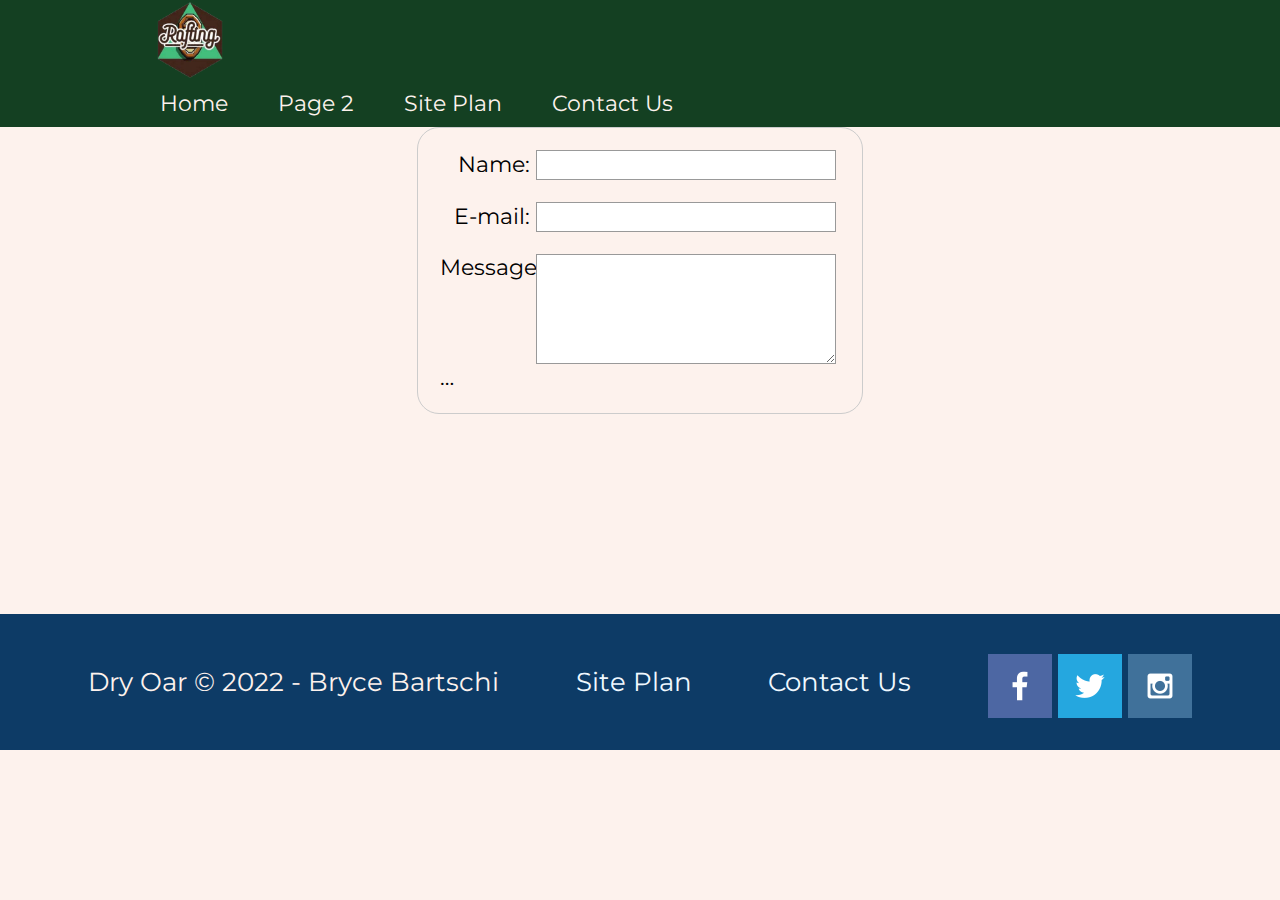
<file: wwr/contactus.html>
<!DOCTYPE html>
<html lang="en">
<head>
    <meta charset="UTF-8">
    <meta http-equiv="X-UA-Compatible" content="IE=edge">
    <meta name="viewport" content="width=device-width, initial-scale=1.0">
    <title>Contact Us Form | Dry Oar | Home</title>
    <link rel="stylesheet" href="styles/style.css">
</head>
<body>
    <div id="content">
        <header>
            <a id="logo-link" href="index.html"></a>
                <img class="logo" src="images/96CD8ED9-C114-49F3-ACA0-F0D0E6615377_4_5005_c.png" alt="Dry Oar logo" />
            <nav>
                <a href="index.html">Home</a>
                <a href="rivers.html">Page 2</a>
                <a href="site-plan-rafting.html">Site Plan</a>
                <a href="contactus.html">Contact Us</a>
            </nav>
        </header>
        <main>
            <div id="feedback"></div>
            <form action="/my-handling-form-page" method="post">
                <ul>
                  <li>
                    <label for="name">Name:</label>
                    <input type="text" id="name" name="user_name" />
                  </li>
                  <li>
                    <label for="mail">E-mail:</label>
                    <input type="email" id="mail" name="user_email" />
                  </li>
                  <li>
                    <label for="msg">Message:</label>
                    <textarea id="msg" name="user_message"></textarea>
                  </li>
              
                  …
                </ul>
              </form>
        </main>
        <footer>
            <p>Dry Oar &copy; 2022 - Bryce Bartschi</p>
            <p><a href="site-plan-rafting.html">Site Plan</a></p>
            <p><a href="contactus.html">Contact Us</a></p>
            <div class="social">
                <a href="https://facebook.com" target="_blank">
                    <img src="images/facebook.png" alt="fb icon">
                </a>
                <a href="https://twitter.com" target="_blank">
                    <img src="images/twitter.png" alt="twitter icon">
                </a>
                <a href="https://instagram.com" target="_blank">
                    <img src="images/instagram.png" alt="instagram icon">
                </a>
            </div>
        </footer>
    </div>
    <script>
        // get the feedback div element so we can do something with it.
        const feedbackElement = document.getElementById('feedback');
        // get the form so we can read what was entered in it.
        const formElement = document.forms[0];
        // add a 'listener' to wait for a submission of our form. When that happens run the code below.
        formElement.addEventListener('submit', function(e) {
            // stop the form from doing the default action.
            e.preventDefault();
            // set the contents of our feedback element to a message letting the user know the form was submitted successfully. Notice that we pull the name that was entered in the form to personalize the message!
            feedbackElement.innerHTML = 'Hello '+ formElement.user_name.value +'! Thank you for your message. We will get back with you as soon as possible!';
            // make the feedback element visible.
            feedbackElement.style.display = "block";
            // add a class to move everything down so our message doesn't cover it.
            document.body.classList.toggle('moveDown');
        });
    </script>
</body>
</html>
</file>
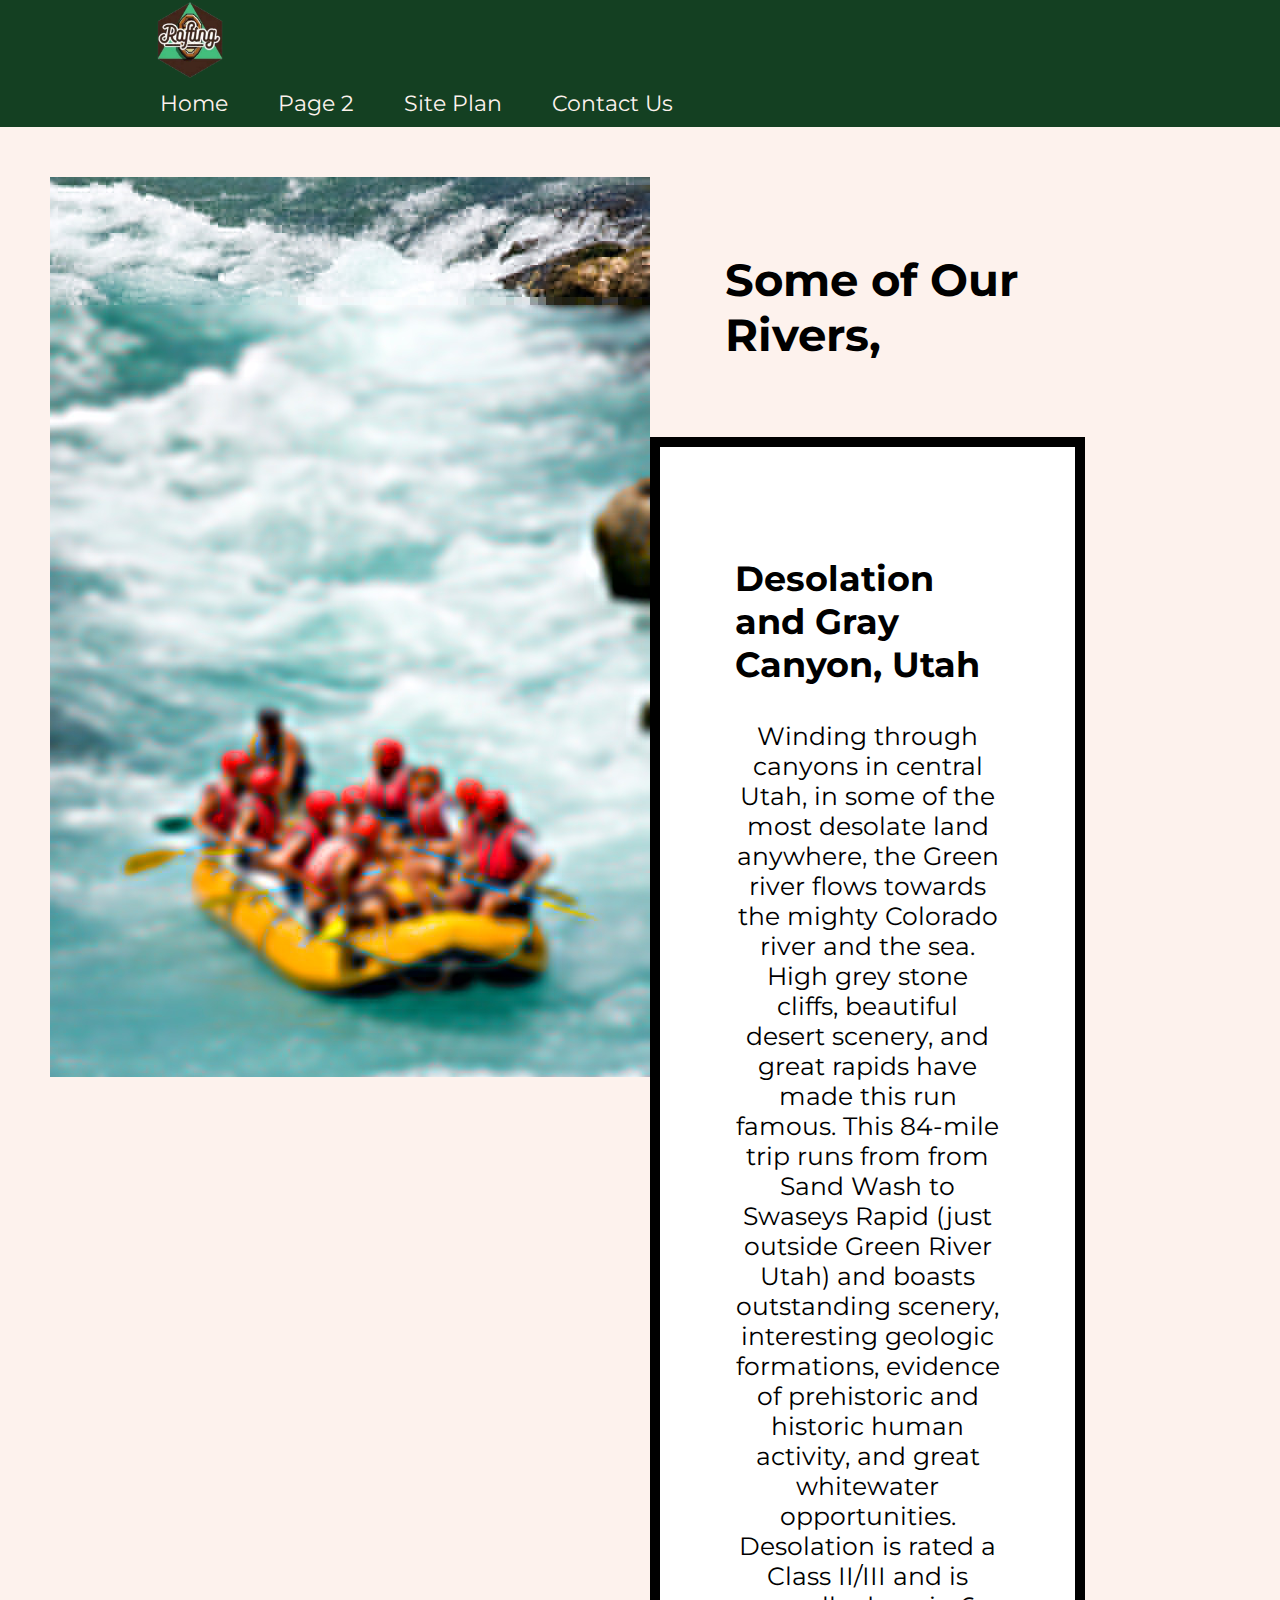
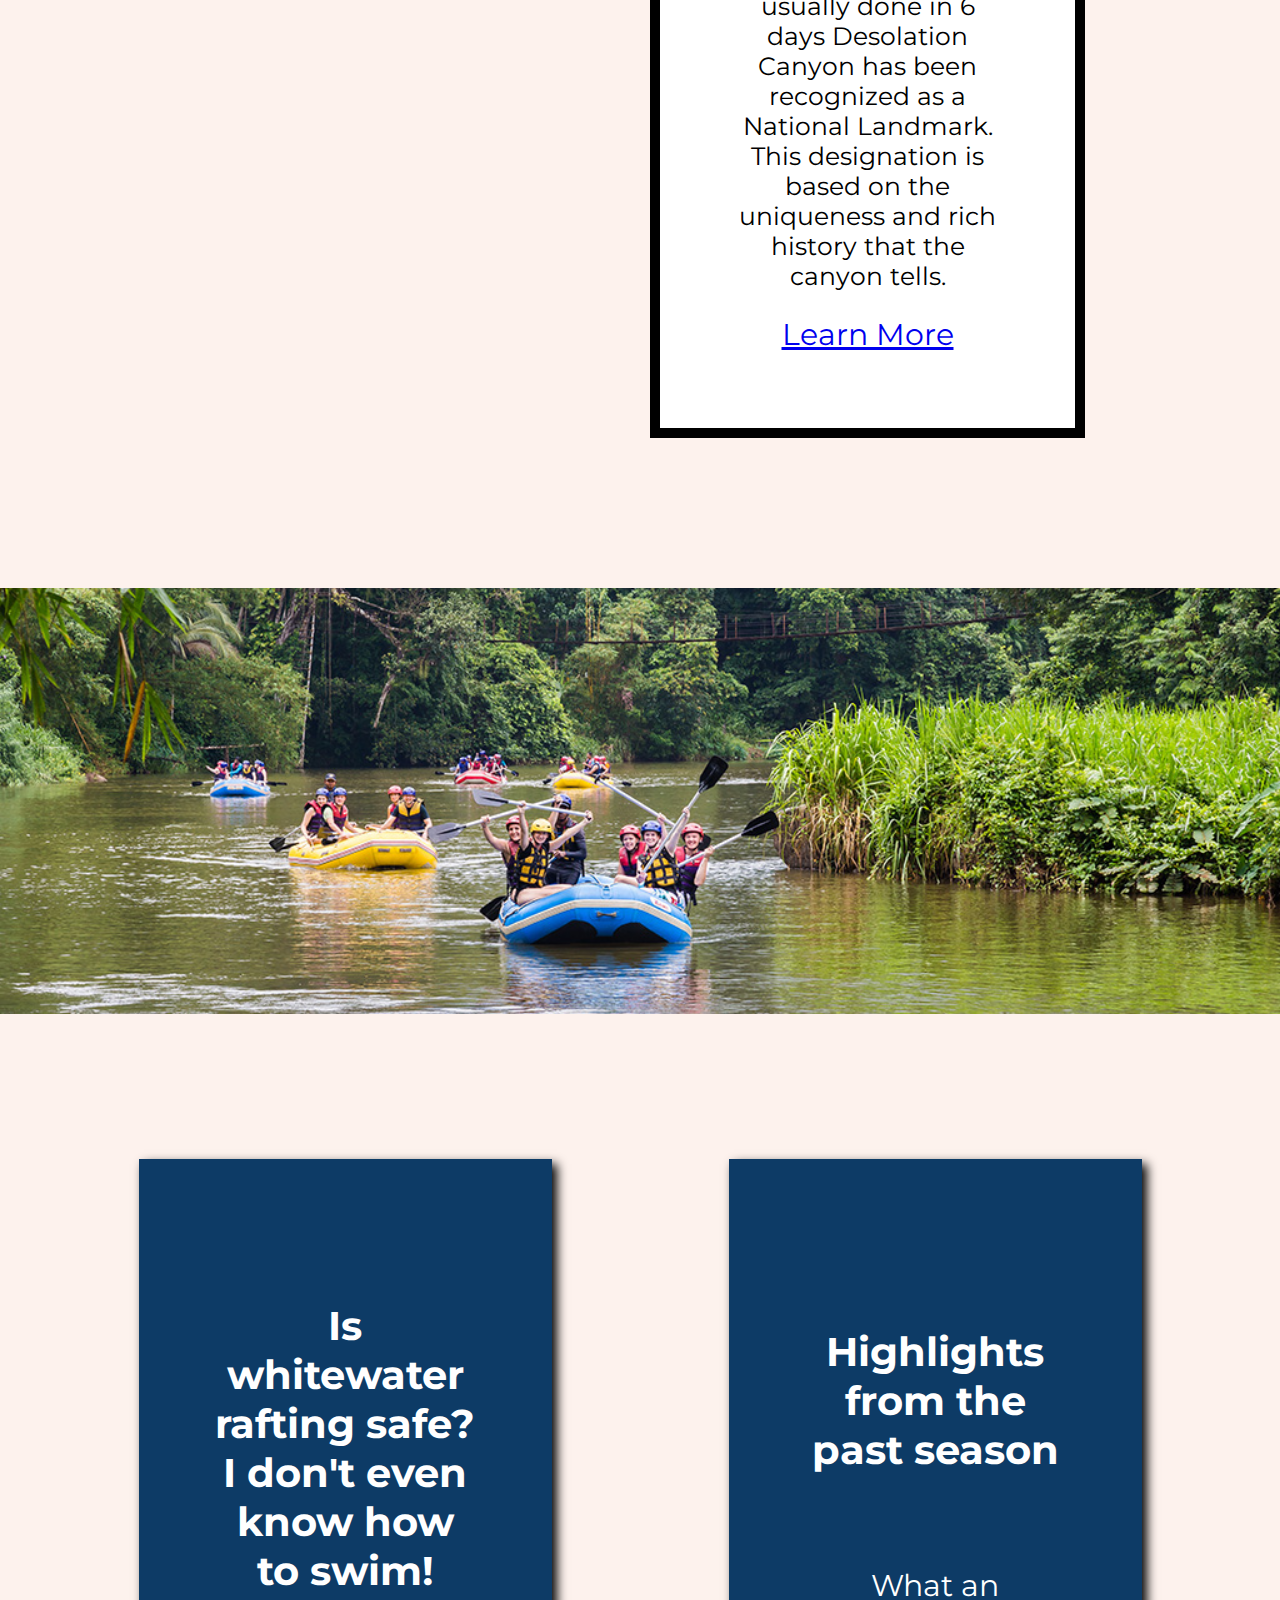
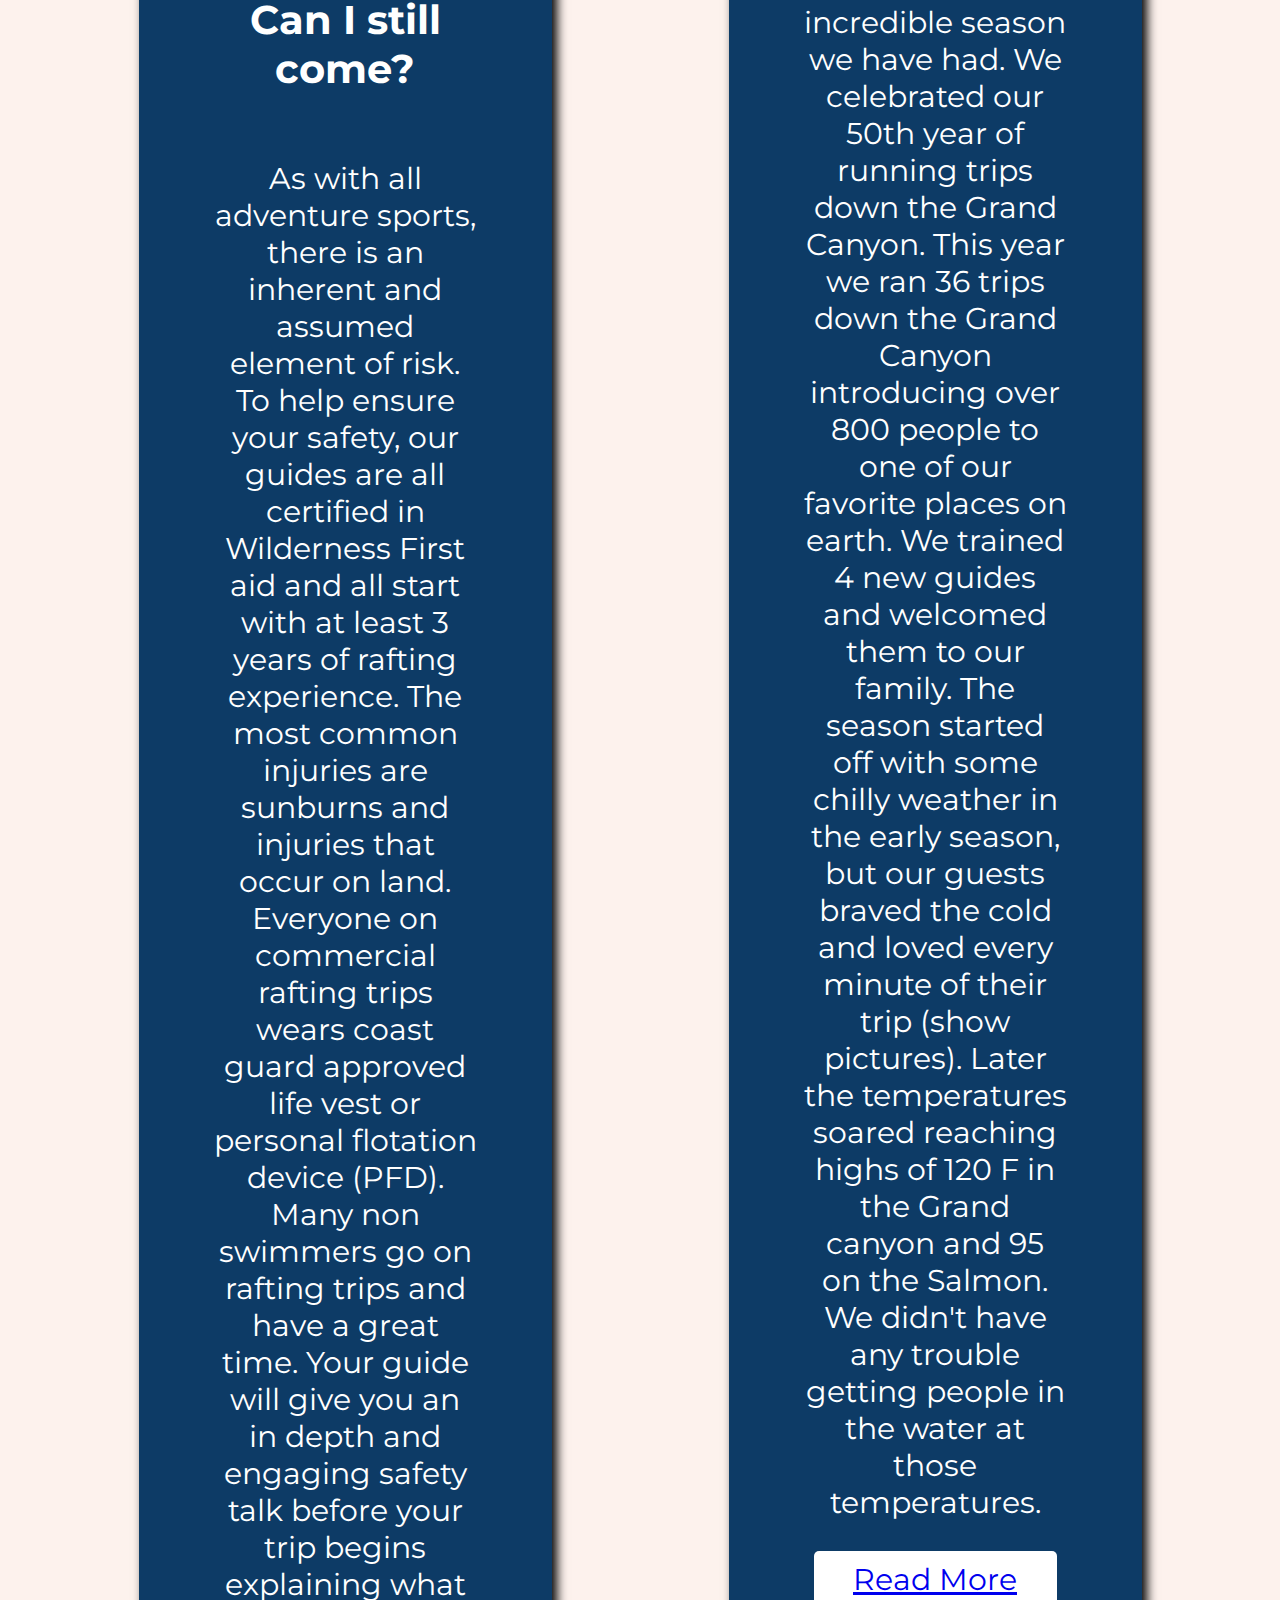
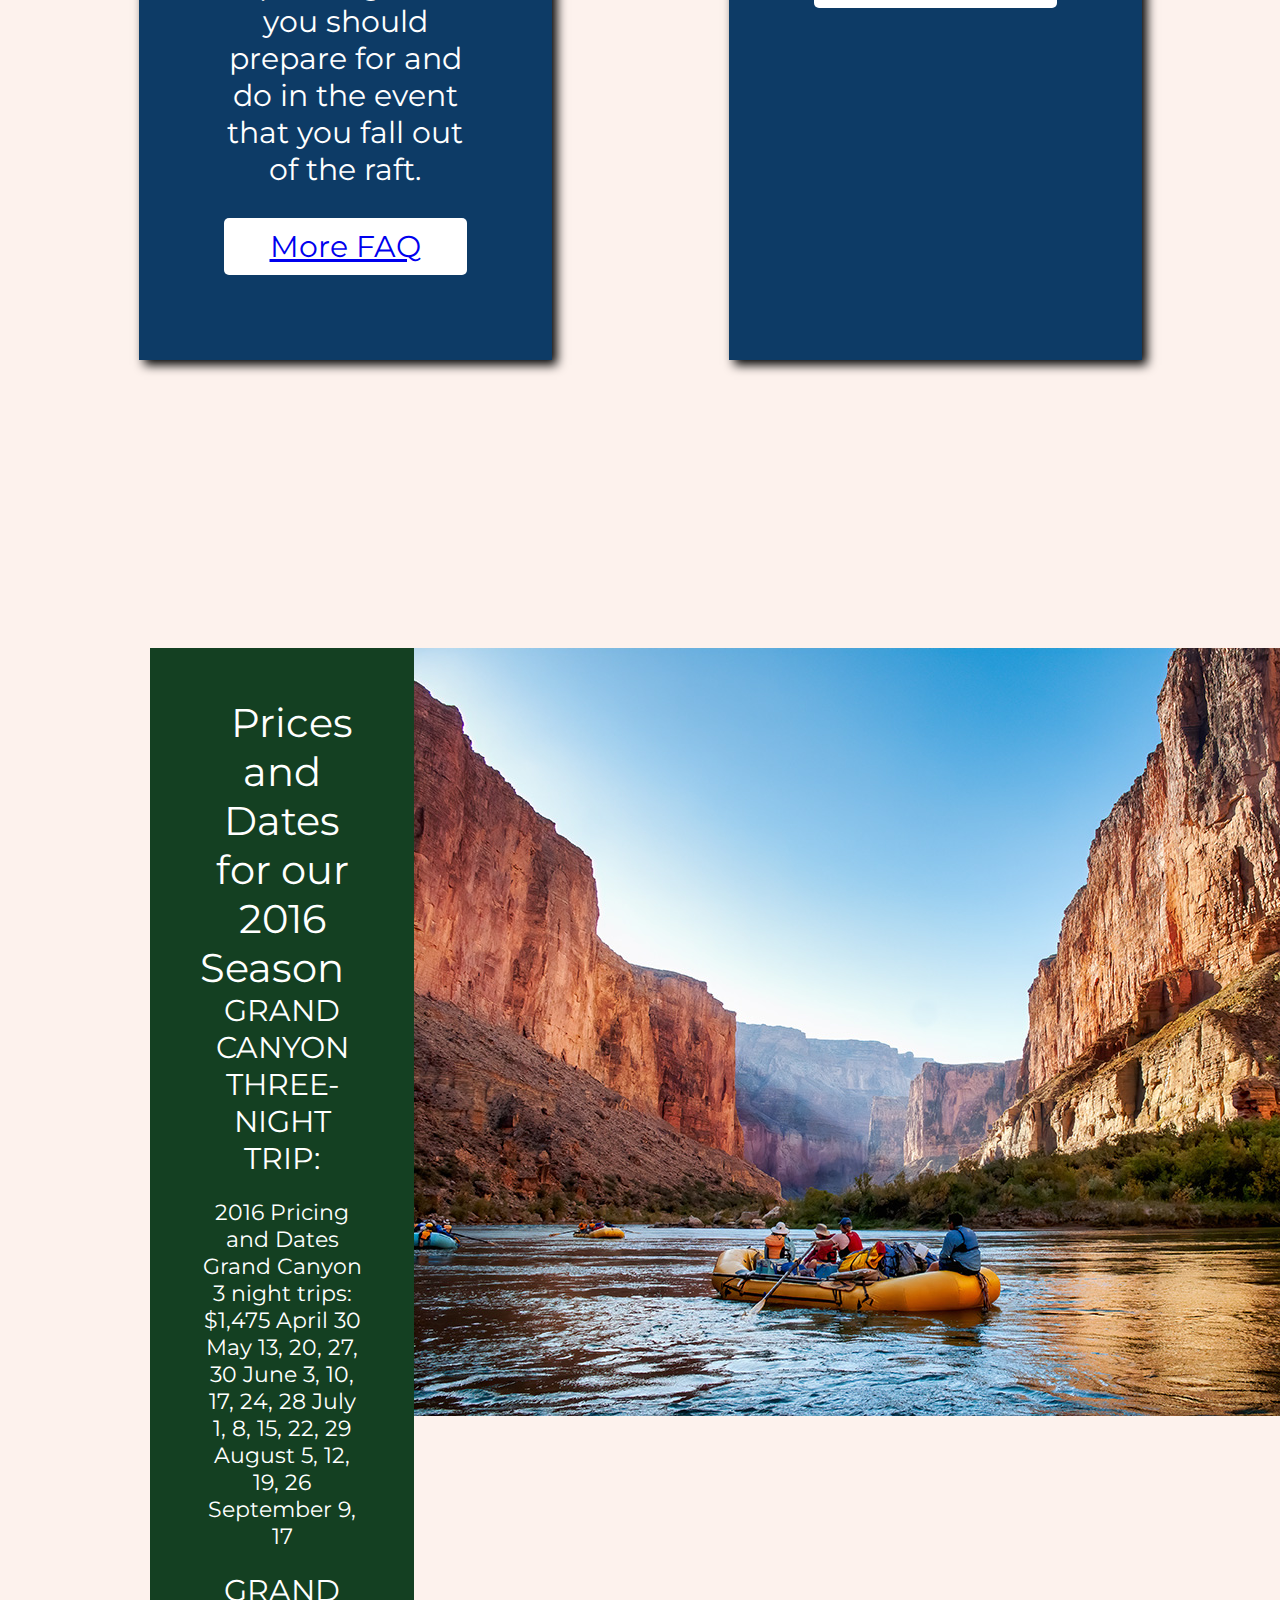
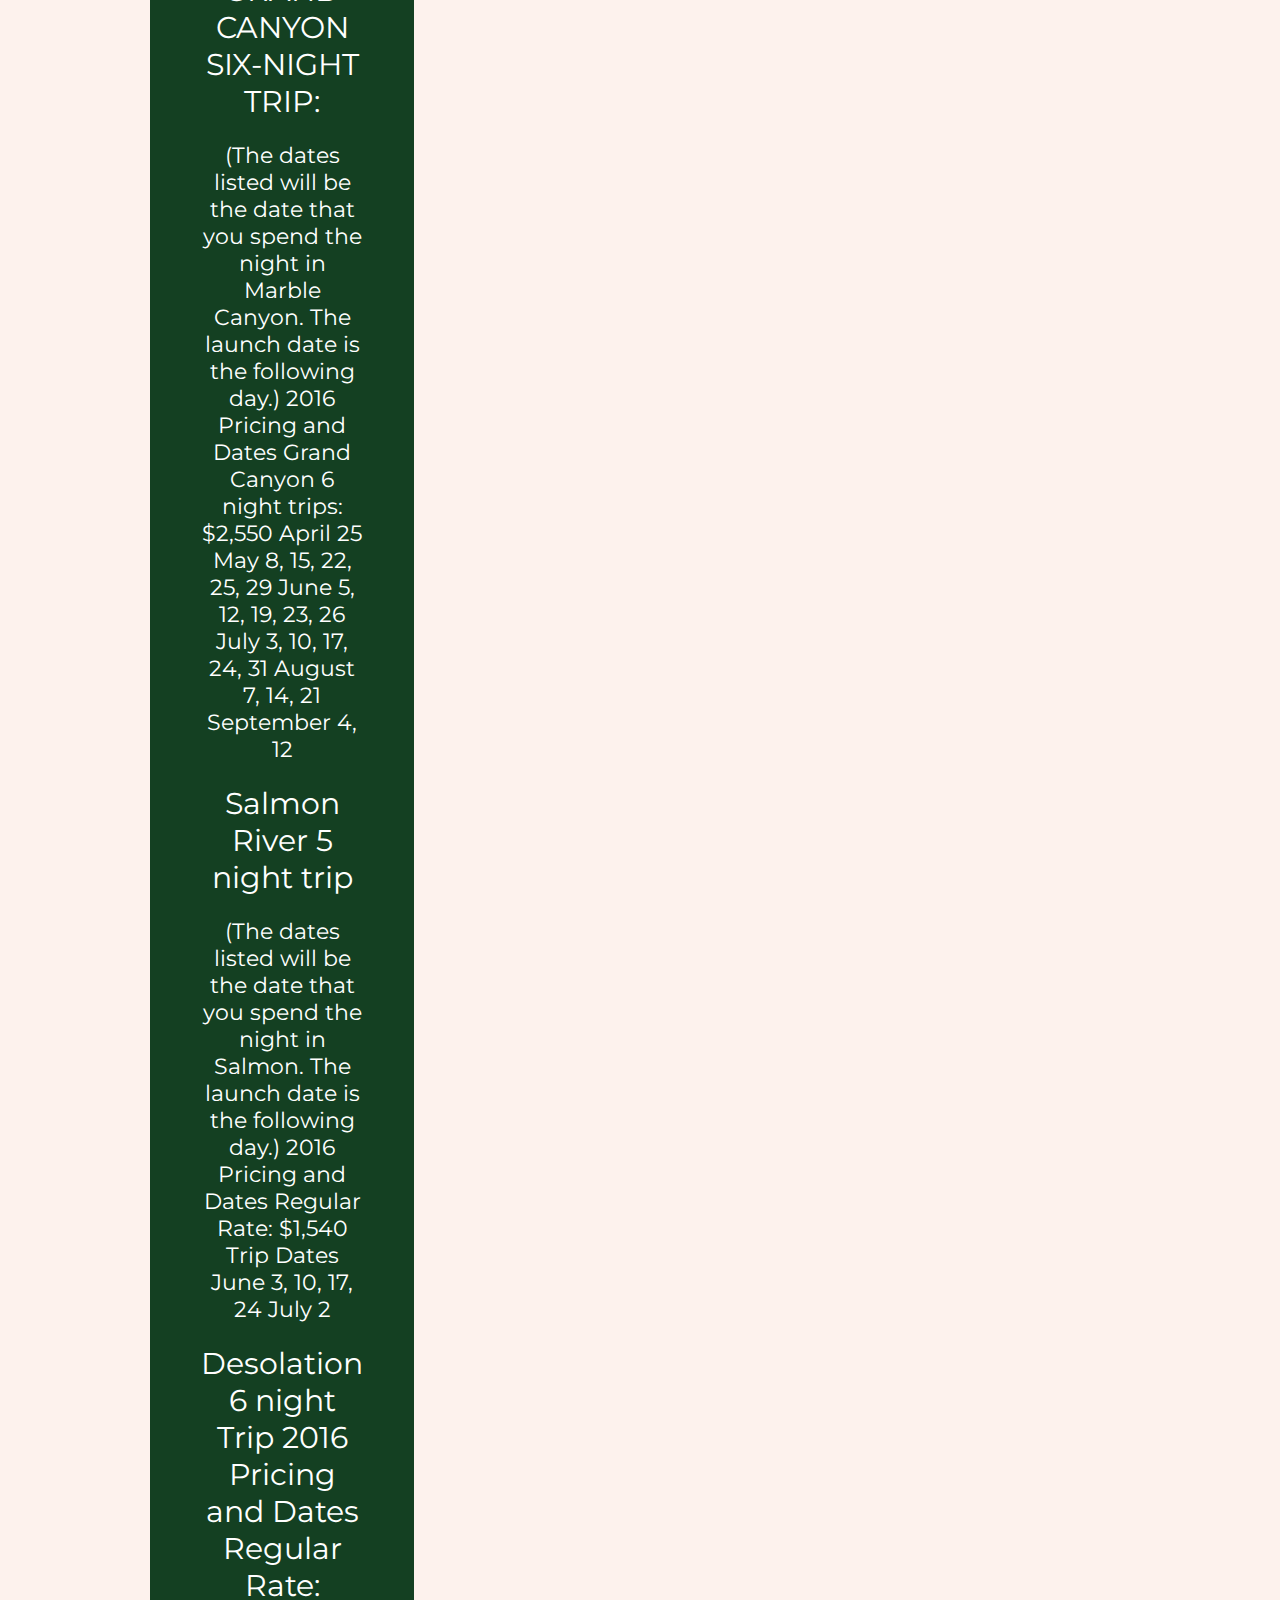
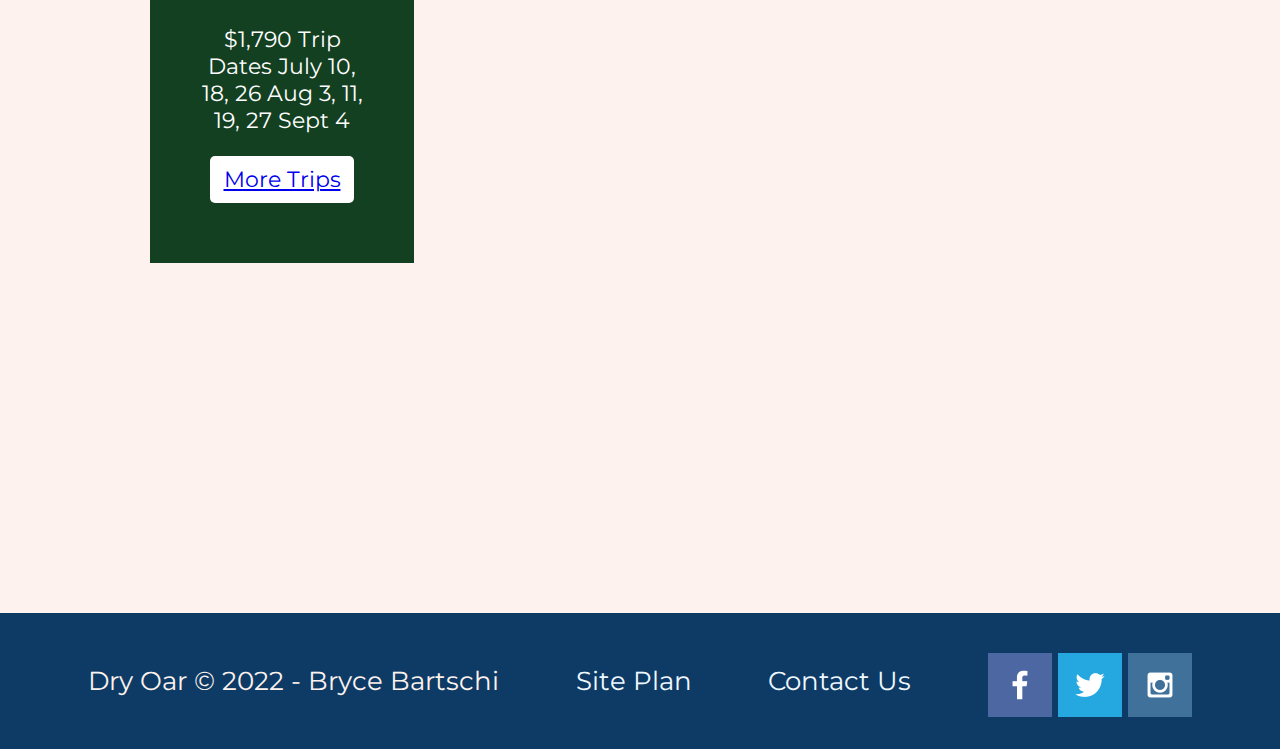
<file: wwr/rivers.html>
<!DOCTYPE html>
<html lang="en">
<head>
    <meta charset="UTF-8">
    <meta http-equiv="X-UA-Compatible" content="IE=edge">
    <meta name="viewport" content="width=device-width, initial-scale=1.0">
    <title>Whitewater Rafting Vacations | Dry Oar | Home</title>
    <link rel="stylesheet" href="styles/style.css">
</head>
<body>
    <div id="content">
        <header>
            <a id="logo-link" href="index.html"></a>
                <img class="logo" src="images/96CD8ED9-C114-49F3-ACA0-F0D0E6615377_4_5005_c.png" alt="Dry Oar logo" />
            <nav>
                <a href="index.html">Home</a>
                <a href="rivers.html">Page 2</a>
                <a href="site-plan-rafting.html">Site Plan</a>
                <a href="contactus.html">Contact Us</a>
            </nav>
        </header>
        <div id="rivers-main">
            <div id="river-main-box">
                <img id="river-main-img" src="images/rafting.jpg">
            </div>
            <section id="river-main-message">
                <h2 id="river-heading">Some of Our Rivers,</h2>
                <section id="rivers-title">
                    <h3> Desolation and Gray Canyon, Utah</h3>
                    <p>Winding through canyons in central Utah, in some of the most desolate land anywhere, the Green river flows towards the mighty Colorado river and the sea. High grey stone cliffs, beautiful desert scenery, and great rapids have made this run famous. This 84-mile trip runs from from Sand Wash to Swaseys Rapid (just outside Green River Utah) and boasts outstanding scenery, interesting geologic formations, evidence of prehistoric and historic human activity, and great whitewater opportunities.
                        Desolation is rated a Class II/III and is usually done in 6 days                    
                        Desolation Canyon has been recognized as a National Landmark.  This designation is based on the uniqueness and rich history that the canyon tells.</p>    
                        <div class="learn-box">
                            <a class="learn-more" href="learn-more.html">Learn More</a>
                        </div>
                </section>            
            </section>
        </div>
        <main>
            <div id="rivers-banner">
                <img id="banner-img" src="images/rafting-wide.jpg">
            </div>
            <section id="main-grid">
                <section id="frequent-questions">
                    <h5>Is whitewater rafting safe? I don't even know how to swim! Can I still come?</h5>
                    <p>As with all adventure sports, there is an inherent and assumed element of risk. To help ensure your safety, our guides are all certified in Wilderness First aid and all start with at least 3 years of rafting experience. The most common injuries are sunburns and injuries that occur on land. 
                        Everyone on commercial rafting trips wears coast guard approved life vest or personal flotation device (PFD). Many non swimmers go on rafting trips and have a great time. Your guide will give you an in depth and engaging safety talk before your trip begins explaining what you should prepare for and do in the event that you fall out of the raft.</p>
                    <div id="faq-button">
                        <a id="more-faq" href="faq.html">More FAQ</a>
                    </div>
                </section>            
                <section id="blog-posts">
                    <h6>Highlights from the past season</h6>
                    <p>What an incredible season we have had. We celebrated our 50th year of running trips down the Grand Canyon. This year we ran 36 trips down the Grand Canyon introducing over 800 people to one of our favorite places on earth. We trained 4 new guides and welcomed them to our family. The season started off with some chilly weather in the early season, but our guests braved the cold and loved every minute of their trip (show pictures). Later the temperatures soared reaching highs of 120 F in the Grand canyon and 95 on the Salmon. We didn't have any trouble getting people in the water at those temperatures.</p>
                    <div id="blog-button">
                        <a id="more-blog" href="blog.html">Read More</a>
                    </div>
                </section>
            </section>
            <section id="rates-dates">
                <section id="rates-content">
                    <h7>Prices and Dates for our 2016 Season</h7>
                    <div id="dates-content">
                        <h8>GRAND CANYON THREE-NIGHT TRIP:</h8>
                        <p>2016 Pricing and Dates Grand Canyon 3 night trips: $1,475 April 30 May 13, 20, 27, 30 June 3, 10, 17, 24, 28 July 1, 8, 15, 22, 29 August 5, 12, 19, 26 September 9, 17 </p>
                        <h9>GRAND CANYON SIX-NIGHT TRIP:</h9>
                        <p>(The dates listed will be the date that you spend the night in Marble Canyon. The launch date is the following day.) 2016 Pricing and Dates Grand Canyon 6 night trips: $2,550 April 25 May 8, 15, 22, 25, 29 June 5, 12, 19, 23, 26 July 3, 10, 17, 24, 31 August 7, 14, 21 September 4, 12 </p>
                        <h10>Salmon River 5 night trip</h10>
                        <p>(The dates listed will be the date that you spend the night in Salmon. The launch date is the following day.) 2016 Pricing and Dates Regular Rate: $1,540 Trip Dates June 3, 10, 17, 24 July 2 </p>
                        <h11>Desolation 6 night Trip 2016 Pricing and Dates Regular Rate:</h11>
                        <p>$1,790 Trip Dates July 10, 18, 26 Aug 3, 11, 19, 27 Sept 4 </p>
                    </div>
                        <div id="dates-button">
                        <a id="more-dates" href="dates.html">More Trips</a>
                    </div>
                </section>
                <div id="canyon-img">
                    <img id="trip-img" src="images/rafting-square.jpg">
                </div>
            </section>
        </main>
        <footer>
            <p>Dry Oar &copy; 2022 - Bryce Bartschi</p>
            <p><a href="site-plan-rafting.html">Site Plan</a></p>
            <p><a href="contactus.html">Contact Us</a></p>
            <div class="social">
                <a href="https://facebook.com" target="_blank">
                    <img src="images/facebook.png" alt="fb icon">
                </a>
                <a href="https://twitter.com" target="_blank">
                    <img src="images/twitter.png" alt="twitter icon">
                </a>
                <a href="https://instagram.com" target="_blank">
                    <img src="images/instagram.png" alt="instagram icon">
                </a>
            </div>
        </footer>
    </div>
</body>
</html>
</file>
<file: motor-updates/styles/styles.css>
@import url('https://fonts.googleapis.com/css2?family=Bebas+Neue&family=Kanit:ital,wght@1,100&family=Oswald:wght@300&display=swap');
@import url('https://fonts.googleapis.com/css2?family=Bebas+Neue&display=swap');

body {
    background-color: #181c25;
}

content {
    max-width: 100%;
    margin: 0 auto;
}
header {
    background-color: #DB1B22;
    display: grid;
    grid-template-columns: 200px 1fr 1fr 1fr 1fr 1fr;
    text-align: center;
    width: 100%;
}
#logo-link {
    grid-column: 1/2;
}
.logo {
    margin-top: 10px;
    margin-bottom: 10px;
    width: 200px;
    height: 200px;
}
#logo-title {
    grid-column: 3 / 5;
    font-size: 80px;
    color: white;
    font-family: "Bebas Neue";
    padding-top: 50px;
}
nav {
    display: flex;
    grid-column: 5 / 7;
    padding: 60px ;
}
nav a {
    color: white;
    text-decoration: none;
    font-size: 30px;
    padding: 25px;
    font-family: "Oswald";
}
nav a:hover {
    background-color: #34090A;
    color: white;
    padding: 33px;
    border-radius: 10px;
}
#intro-img {
    width: 60%;
    height: 60%;
    margin: 150px;
    margin-left: 20%;
    box-shadow: 20px 20px 20px black;
}
/*----------*/

h1 {
    font-size: 70px;
    margin-left:10%;
    font-family: "Bebas neue";
    text-decoration: underline;
    color: #D6D6D6;
}
#happening-box { 
    display: grid;
    grid-template-columns: 1fr 1fr;
    background-color: #D6D6D6;
    width: 85%;
    padding: 25px;
    box-shadow: 10px 10px 10px black;
    margin-left: 5%;
    margin-bottom: 5%;
    border-radius: 10px;
}
#happening-img {
    grid-column: 1 / 2;
    box-shadow: 5px 5px 5px black;
}
h2 {
    color: #181c25;
    font-family: "Oswald";
    font-size: 45px;
    text-decoration: underline;
}
#intro-msg p {
    font-family: "oswald";
    font-size: 35px;
    color: #181c25;
}
h2, #intro-msg p {
    grid-column: 2/3;
    padding-left: 5%;
    padding-right: 5%;
}

/*--------------*/

#latest-events {
    display: grid;
    grid-template-columns: 1fr 1fr; 
    width: 95%;
    margin: 5%;
}
#img-1 {
    grid-column: 2/3;
}
#latest-box {   
    padding: 10px;
    background-color: #34090A;
    text-align: center;
    padding-left: 35px;
    padding-right: 35px;
    padding-top: 20px;
    padding-bottom: 25px;
}
#latest-box p {
    font-size: 35px;
    font-family: "Oswald";
    color:#D6D6D6;
}
h3 {
    font-size: 60px;
    font-family: "bebas neue";
    color: #D6D6D6;
}
h3, #latest-box p {
    grid-column: 1/2;
}

/*-------Footer-------*/

footer {
    background-color:#120303;
    color:#D6D6D6;
    padding: 25px 50px;
    margin-top: 200px;
    display: flex;
    justify-content: space-around;
    align-items: center;
}
footer a {
    color: aliceblue;
    text-decoration: none;
}
footer a:hover {
    color: black;
    text-decoration: underline;
}
footer .social img {
    padding-top: 30px;
}
footer p {
    font-size: 35px;
    font-family: "bebas neue";
}

/*------Events Page---------*/

#event-headding {
    display: grid;
    grid-template-columns: 1fr 1fr 1fr;
   /* grid-template-rows: 1fr 1fr;*/
   margin-left: 100px;
}
#event-img {
    grid-column: 1 / 2;
   /* grid-row: 1 / 3;*/
    margin: 15%;
    width: 812px;
    height: 1168px;
    border-radius: 5px;
    box-shadow: 20px 20px 20px #120303;
}
h4 {
    grid-column: 2/3;
   /* grid-row: 1/2;*/
    margin-top: 35%;
    margin-left: 35%;
    color: #D6D6D6;
    font-size: 80px;
    font-family: "bebas neue";
    text-decoration: underline;
}
#event-headding p {
    grid-column: 2/3;
   /* grid-row: 2/3;*/
    font-size: 45px;
    font-family: "oswald";
    background-color: #A82433;
    color: #DFDFDF;
    padding: 5%;
    margin-top: 15%;
    margin-left: 25%;
    border: 7px solid #f1f1f1;
    box-shadow: 7px 7px 7px #DFDFDF;
    border-radius: 15px;
    width: 850px;
}

/*-----------*/

.container {
    position: relative;
    margin-left: 12%;
    margin-top: 150px;
}
#car-meet-img{
    width: 60%;
    margin-left: 10%;
}
.text-block {
    position: absolute;
    top: 100px;
    left: 100px;
    background-color: #34090A;
    color: #D6D6D6;
    padding-left: 20px;
    padding-right: 20px;
    border-radius: 10px;
    box-shadow: 5px 5px 5px solid black;
}
#finding-title {
    font-size: 50px;
    font-family: "bebas neue";
    text-decoration: underline;
    padding-top: 20px;
    padding-left: 10px;
}
.text-block p {
    font-size: 35px;
    font-family: "oswald";
    padding: 15px;
}

/*------builds-page-------*/

#builds-intro {
    display: grid;
    grid-template-columns: 1fr auto;
    margin-bottom: 200px;
    background-color: #DFDFDF;
}
#build-img {
    padding: 10px;
    box-shadow: 5px 5px 5px #120303;    
}
h5 {
    font-family: "bebas neue";
    font-size: 70px;
    padding-top: 150px;
    text-align: left;
    padding-left: 100px;
    text-decoration: none;

}
#build-content p {
    font-size: 50px;
    padding: 75px;
    font-family: "oswald";
    background-color: #A82433;
    margin-left: 75px;
    margin-right: 75px;
    border-radius: 10px;
    border: 7px solid #120303;
    color: #D6D6D6;
}
/*----------*/

#bow {
    display: grid;
    grid-template-columns: 1fr 1fr;
    background-color: #34090A;
    padding:100px;
    margin: 75px;
    border-radius: 20px;
}
#bow-img{
    width: 1000px;
    border: 5px solid #120303;
    border-radius: 10px;
    box-shadow: 10px 10px 10px black;
}
.bow-content {
    background-color: #A82433;
    padding: 10px;
    border: 10px solid black;
    border-radius: 10px;
}
h6 {
    font-size: 70px;
    text-align: left;
    font-family: "bebas neue";
    color: #D6D6D6;
    margin: 50px;
}
.bow-content p {
    font-size: 40px;
    padding: 20px;
    color: #D6D6D6;
    font-family: "oswald";
    margin-left: 30px ;  
}

/*-----------*/

#upload-car {
    display: grid;
    grid-template-columns: 1fr 1fr 1fr;
}

#upload-img {
    grid-column: 3/4;
    border: 7px solid #ccc;
}
#upload-content {
    grid-column: 1/3;
    padding-left: 20%;
    padding-top: 15%;
}
#upload-title {
    font-size: 70px;
    color: #D6D6D6;
    font-family: "bebas neue";
}
#upload-content p {
    font-size: 40px;
    background-color: #DB1B22;
    color: #DFDFDF;
    font-family: "oswald";
    margin-right: 10%;
    padding: 20px;
    border-radius: 10px;
}
/*-------Home Page Modal--------*/

/* Style the Image Used to Trigger the Modal */
#intro-img {
    border-radius: 5px;
    cursor: pointer;
    transition: 0.3s;
}
  
#intro-img:hover {opacity: 0.7;}
  
  /* The Modal (background) */
.modal {
    display: none; /* Hidden by default */
    position: fixed; /* Stay in place */
    z-index: 1; /* Sit on top */
    padding-top: 100px; /* Location of the box */
    left: 0;
    top: 0;
    width: 100%; /* Full width */
    height: 100%; /* Full height */
    overflow: auto; /* Enable scroll if needed */
    background-color: rgb(0,0,0); /* Fallback color */
    background-color: rgba(0,0,0,0.9); /* Black w/ opacity */
}
  
  /* Modal Content (Image) */
.modal-content {
    margin: auto;
    display: block;
    width: 80%;
    max-width: 700px;
}
  
  /* Caption of Modal Image (Image Text) - Same Width as the Image */
#caption {
    margin: auto;
    display: block;
    width: 80%;
    max-width: 700px;
    text-align: center;
    color: #ccc;
    padding: 10px 0;
    height: 150px;
}
  
  /* Add Animation - Zoom in the Modal */
.modal-content, #caption { 
    animation-name: zoom;
    animation-duration: 0.6s;
}
  
@keyframes zoom {
    from {transform:scale(0)} 
    to {transform:scale(1)}
}
  
  /* The Close Button */
.close {
    position: absolute;
    top: 15px;
    right: 35px;
    color: #f1f1f1;
    font-size: 40px;
    font-weight: bold;
    transition: 0.3s;
}
  
.close:hover,
.close:focus {
    color: #bbb;
    text-decoration: none;
    cursor: pointer;
}
  
  /* 100% Image Width on Smaller Screens */
@media only screen and (max-width: 700px){
    .modal-content {
      width: 100%;
    }
}
</file>
<file: wwr/styles/style.css>
@import url('https://fonts.googleapis.com/css2?family=Exo+2:wght@200&family=Montserrat&display=swap');

content {
    max-width: 1600px;
    margin: 0 auto; 
}
nav a {
    text-align: center; 
    color: #FDF2ED;
    text-decoration: none;
    margin-right: 50px;
}
#hero-msg h1, #hero-msg h4 {
    text-align: center;
    color: white;
}
.button-box {
    text-align: center;
}
main section {
    text-align: center;
}
#background {
    height: 725px;
}
body {
    background-color: #FDF2ED;
    font-family: "Montserrat";
    font-size: 22px;
    margin: 0;
    padding: 0;
}
header {
    background-color: #144022;
    display: grid;
    grid-template-columns: 150px 3fr;
}
#logo-link {
    padding-top: 5px;
    justify-self: center;
    align-self: center;
}
nav {
    display: flex;
    grid-column: 2/3;
    padding: 10px;
}
nav a:hover {
    background-color: #796A61;
    color: white;
    padding: 10px;
}
.book, .join {
    background-color: #FDF2ED;
    text-decoration: none;
    font-size: 18px;
    padding: 15px 30px;
    margin-top: 50px;
    border-radius: 5px;
}
.book:hover, .join:hover {
    background-color: #796A61;
    color: white;
}
#background {
    background-color: #FDF2ED;
    grid-column: 1/11;
    grid-row: 4/9;
}
.msg{
    background-color: #144022;
    line-height: 1.5em;
    padding: 35px;
    grid-column: 6/10;
    grid-row: 6/7;
    box-shadow: 5px 5px 10px #6f7364;
}
footer {
    background-color: #0D3B66;
    color: #FDF2ED;
    padding: 25px 50px;
    margin-top: 200px;
    display: flex;
    justify-content: space-around;
    align-items: center;
}
.home-title {
    color: antiquewhite;
}
.msg h2 {
    color: antiquewhite;
    font-size: 2em;
}
.msg p {
    color: #FDF2ED;
    font-size: .8em;
    padding-bottom: 15px;
}
footer a {
    color: aliceblue;
    text-decoration: none;
}
footer a:hover {
    color: black;
    text-decoration: underline;
}
.icon {
    width: 80px;
    padding-top: 10px;
}
#hero-img {
    width: 100%;
}
footer p {
    font-size: 1.2em;
}
.logo {
    width: 80px;
}
.home-title {
    font-family: "Exo";
    margin-top: 10px;
    font-size: 2em;
}
h2 {
    margin: 0;
}
footer .social img {
    padding-top: 15px;
}
.card-img {
    border: 10px solid black;
    transition: transform .5s;
    box-shadow: 5px 5px 10px #6f7364;
}
.card-img:hover {
    opacity: 6;
    transform: scale(1.1);
}
main section img {
    box-sizing: border-box;
}
#hero {
    display: grid;
    grid-template-columns: 1fr 3fr 1fr;
    margin-top: -100px;
}
#hero-box {
    grid-column: 1/4;
    grid-row: 1/3;
    z-index: -1;
}
#hero-msg h4 {
    color: white
}
#hero-msg h4 {
    grid-column: 2/3;
    grid-row: 1/2;
    margin-top: 100px;
}
main.home-grid {
    display: grid;
    grid-template-columns: 1fr 1fr 1fr 1fr 1fr 1fr 1fr 1fr 1fr 1fr;
}
.card-img .mountains {
    width: 100%;
}
.rivers-card {
    margin: 200px 0;
    grid-column: 2/4;
    grid-row: 2/3;
}
.camping-card {
    margin: 200px 0;
    grid-column: 5/7;
    grid-row: 2/3;
}
.rapids-card {
    margin: 200px 0;
    grid-column: 8/10;
    grid-row: 2/3;
}
.mountains {
    width: 100%;
    margin: 200px 0;
    grid-column: 2/7;
    grid-row: 5/8;
    box-shadow: 5px 5px 10px #6f7364;
}
/* second page css */

#rivers-main {
    display: grid;
    grid-template-columns: 1fr 2fr;
    margin: 50px;
}
#river-main-image {
    padding-top: 100px;
    grid-column: 2/3;
    margin-left: 15%;
}
#river-heading {
    grid-column: 2/3;
    margin: 75px;
    font-size: 45px;
}
#rivers-title {
    grid-column: 2/3;
    padding: 75px;
    background-color: white;
    margin-right: 25%;
    border: 10px solid black;
    font-size: 30px;
}
#rivers-title p {
    text-align: center;
    font-size: 25px;
}
.learn-box {
    text-align: center;
    text-decoration: none;
}
#banner-img {
    width: 100%;
    padding-top: 100px;
}
#main-grid {
    padding:50px;
    display: grid;
    grid-template-columns: 1fr 1fr;
}
#frequent-questions {
    grid-column: 1/2;
    background-color: #0D3B66;
    color: white;
    padding: 75px;
    margin: 15%;
    font-size: 30px;
    box-shadow: 5px 5px 10px black;
}
#blog-posts {
    grid-column: 2/3;
    background-color: #0D3B66;
    color: white;
    padding: 75px;
    margin: 15%;
    font-size: 30px;
    box-shadow: 5px 5px 10px black;
}
#faq-button, #blog-button, #dates-button {
    background-color: white;
    padding: 10px;
    border-radius: 5px;
    margin: 10px;
    text-decoration: none;
}
#frequent-questions h5, #blog-posts h6{
    font-size: 40px;
}
#rates-dates {
    display: grid;
    grid-template-columns: 1fr 1fr;
    padding: 150px;
}
#rates-content {
    grid-column: 1/2;
    background-color: #144022;
    color: white;
    padding: 50px;
}
#canyon-img {
    grid-column: 2/3;
}
h7 {
    font-size: 40px;
    position: center;
    margin: 20px;
}
h8, h9, h10, h11 {
    font-size: 30px;
    position: center;
}
/* contact stuff */

form {
    /* Center the form on the page */
    margin: 0 auto;
    width: 400px;
    /* Form outline */
    padding: 1em;
    border: 1px solid #ccc;
    border-radius: 1em;
}
  
ul {
    list-style: none;
    padding: 0;
    margin: 0;
}
  
form li + li {
    margin-top: 1em;
}
  
label {
    /* Uniform size & alignment */
    display: inline-block;
    width: 90px;
    text-align: right;
}
  
input,
textarea {
    /* To make sure that all text fields have the same font settings
       By default, textareas have a monospace font */
    font: 1em sans-serif;
  
    /* Uniform text field size */
    width: 300px;
    box-sizing: border-box;
  
    /* Match form field borders */
    border: 1px solid #999;
}
  
input:focus,
textarea:focus {
    /* Additional highlight for focused elements */
    border-color: #000;
}
  
textarea {
    /* Align multiline text fields with their labels */
    vertical-align: top;
  
    /* Provide space to type some text */
    height: 5em;
}
  
.button {
    /* Align buttons with the text fields */
    padding-left: 90px; /* same size as the label elements */
}
  
button {
    /* This extra margin represent roughly the same space as the space
       between the labels and their text fields */
    margin-left: 0.5em;
}
#feedback {
    background-color: antiquewhite;
    position: absolute;
    top: 0;
    left: 0;
    right: 0;
    padding: .5em;
    /* make this element invisible until we are ready for it */
    display: none;      
}
.moveDown {
    margin-top: 3em;
}

@media screen and (max-width: 900px) {
    #hero, .home-grid {
        display: block;
        height: auto;
    }
    nav, footer {
        flex-direction: column;
    }
    nav a {
        display: block;
        padding: 15px;
    }
    #hero {
        margin-top: 0;
    }
    #hero-msg {
        margin-top: 0;
    }
    #hero-msg h4 {
        display: none;
    }
    .home-title {
        font-size: 25px;
        color: #6f7364;
    }
    .rivers-card, .camping-card, .rapids-card { 
        margin: 50px auto;
        width: 60%;
    }
    #background {
        display: none;
    }
    .mountains, .msg {
        width: 80%;
        display: block;
        margin: 0 auto;
    }
    footer {
        margin-top: 25px;
    }
}
</file>
<file: positionstyles.css>
/* CSS - Name: "positionstyles.css" */
/* Activity 1 styles */
.content1 {
  /* This is the parent of the activity 1 boxes. */
  display: grid;
  grid-template-columns: 1fr 1fr;
  justify-items: center;
  grid-gap: 20px;
}
.red1 { 
  width: 100%; 
  height: 100px; 
  background-color: red; 
  grid-column: 1/3;

} 
.green1 {
  width: 200px; 
  height: 200px; 
  background-color: green; 

} 
.yellow1 {
  width: 200px; 
  height: 200px; 
  background-color: gold; 
} 
.blue1 {
  width: 100%; 
  height: 100px; 
  background-color: blue; 
  grid-column: 1/3;
} 
/* Activity 2 styles */ 
.content2 {
  /* This is the parent of the activity 2 boxes. */
  display: grid;
}
.red2 {
  width: 100px; 
  height: 100px; 
  background-color: red; 
  margin-top: 0px;
  margin-left: 0px;

} 
.green2 { 
  width: 100px; 
  height: 100px; 
  background-color: green; 
  margin-top: -50px;
  margin-left: 50px;
} 
.yellow2 {
  width: 100px; 
  height: 100px; 
  background-color: gold; 
  margin-top: -50px;
  margin-left: 100px;

} 
.blue2 {
  width: 100px; 
  height: 100px; 
  background-color: blue; 
  margin-top: -50px;
  margin-left: 150px;
} 
/* Activity 3 styles */ 
.content3 {
  /* This is the parent of the activity 3 boxes. */
  display: grid;
  grid-template-columns: 1fr 1fr;
  grid-column-gap: 200px;
}
.red3 {
  width: 100%; 
  height: 100px; 
  background-color: red; 
  grid-column: 1/3;
} 
.green3 {
  width: 400px; 
  height: 200px; 
  background-color: green;
} 
.yellow3 {
  width: 400px; 
  height: 200px; 
  background-color: gold; 
} 
.blue3 {
  width: 100%;
  height: 100px; 
  background-color: blue; 
  grid-column: 1/3;
} 
/* Activity 4 styles */ 
.content4 {
  /* This is the parent of the activity 4 boxes. */
  height: 400px;
  display: grid;
  grid-template-columns: 200px 200px;
}
.red4 {
  width: 200px; 
  height: 300px; 
  background-color: red; 
  grid-column: 1;
} 
.green4 {
  width: 200px; 
  height: 100px; 
  background-color: green; 
  grid-column: 2;
} 
.yellow4 {
  width: 200px; 
  height: 100px; 
  background-color: gold; 
  grid-column: 2;
  margin-top: -233px;
} 
.blue4 {
  width: 200px; 
  height: 100px; 
  background-color: blue; 
  grid-column: 2;
  margin-top: -167px;
} 
/* Activity 5 styles */ 
.content5 {
  /* This is the parent of the activity 5 boxes. */
  height: 400px;
}
.red5 { 
  width: 100%; 
  height: 100px; 
  background-color: red; 
} 
.green5 { 
  width: 150px; 
  height: 150px; 
  background-color: green; 
  float: left;

} 
.yellow5 {
  width: 100%; 
  height: 200px; 
  background-color: gold; 

} 
.blue5 {
  width: 100%; 
  height: 100px; 
  background-color: blue; 
} 
/* Activity 6 styles */ 
.content6 {
  /* This is the parent of the activity 6 boxes. */
  display: grid;
  grid-template-columns: 100px 100px 100px 100px 100px 100px;

}
.red6 {
  width: 400px; 
  height: 200px; 
  background-color: red; 
  z-index: 1;
  grid-column: 1 / span 4;
  grid-row: 1 / span 2;
} 
.green6 {
  width: 200px; 
  height: 200px; 
  background-color: green; 
  z-index: 4;
  grid-column: 1 / span 2;
  grid-row: 5 / span 2;
} 
.yellow6 {
  width: 200px; 
  height: 400px; 
  background-color: gold; 
  z-index: 3;
  grid-column: 5 / span 2;
  grid-row: 3 / span 4;
} 
.blue6 {
  width: 400px; 
  height: 400px; 
  background-color: blue; 
  z-index: 2;
  grid-row: 2 / span 4;
  grid-column: 2 /span 4;
} 


/* Do not make any changes below here */
.activity {
  width: 70%; 
  margin: 20px auto; 
  font-family: Arial, sans-serif; 
  border: 1px solid black; 
  padding: 10px; 
  clear:both; 
  overflow: auto;
} 

.hint {
  border: 1px solid grey;
  background: #e0e0e0;
  padding: .5em;
  position: relative;
  margin: 1em 0;
}
.hint h3 {
  margin: 0;
}
.hint:hover {
  background: #d0d0d0;
}
.hint > div {
  display: none;
}

.hint input[type=checkbox] {
  position: absolute;
  width: 100%;
  height: 100%;
  opacity: 0;
  z-index: 1;
  cursor: pointer;
}

.hint input[type=checkbox]:checked ~ div {
  display: block;
}

.hint i {
  position: absolute;
  transform: translate(-6px, 0);
  margin-top: 16px;
  right: 10px;
  top: -3px;
}
.hint i:before, .hint i:after {
  content: "";
  position: absolute;
  background-color: black;
  width: 3px;
  height: 9px;
}
.hint i:before {
  transform: translate(2px, 0) rotate(45deg);
}
.hint i:after {
  transform: translate(-2px, 0) rotate(-45deg);
}

.hint input[type=checkbox]:checked ~ i:before {
  transform: translate(-2px, 0) rotate(45deg);
}
.hint input[type=checkbox]:checked ~ i:after {
  transform: translate(2px, 0) rotate(-45deg);
}
.hint a {
  position: relative;
  z-index: 1;
}
</file>
<file: motor-updates/styles/site-plan.css>
/* if you are using any Google fonts change the font names below to your fonts. 
Any spaces in your font name should be replaced with a +. 
Fonts are separated by a | */
@import url('https://fonts.googleapis.com/css?family=IM+Fell+French+Canon+SC|Lato');

@import url('https://fonts.googleapis.com/css2?family=Bebas+Neue&family=Kanit:ital,wght@1,100&family=Oswald:wght@300&display=swap');


:root {
  /* change the values below to your colors from your palette */
  --primary-color: #DB1B22  ;
  --secondary-color: #34090A ;
  --accent1-color: #120303;
  --accent2-color: #FEFEFE;

  /* change the values below to your chosen font(s) */
  --heading-font: "Kanit";
  --paragraph-font: "Oswald";

  /* these colors below should be chosen from among your palette colors above */
  --headline-color-on-white: #db1b22;  /* headlines on a white background */ 
  --headline-color-on-color: #fefefe; /* headlines on a colored background */ 
  --paragraph-color-on-white: #120303; /* paragraph text on a white background */ 
  --paragraph-color-on-color: white; /* paragraph text on a colored background */ 
  --paragraph-background-color: #34090a  ;
  --nav-link-color: #396E94;
  --nav-background-color: #D4AC0D;
  --nav-hover-link-color: white;
  --nav-hover-background-color: #396E94;
}


/*  Look around below...but DON'T CHANGE ANYTHING! */

body {
  max-width: 1200px;
  margin: 0 auto;
  padding: 4em;
  font-size: 18px;
  text-align: center;
}
img {
  display: block;
  margin: 0 auto;
}
h1, h2, h3, h4, h5, h6 {
  font-family: var(--heading-font);
  color: var(--headline-color-on-white);
}
h2 {
  text-align: center;
}
hr {
  height: 3px;
  margin: 35px 0;
  background: var(--accent1-color);
}
header {
  padding: 1em;
  text-align: center;
  color: var(--paragraph-color-on-color);
  background-color: var(--paragraph-background-color);
}
header > h1, header > h2 {
  color: var(--headline-color-on-color);
}

p {
  font-family: var(--paragraph-font);
  color: var(--paragraph-color);
  padding: 1em;
}
.colors {
  width: 100%;
  min-width: 350px;
  margin: 30px auto;
  text-align: center;
}
.colors th {
  background-color: #999;
}
.colors td{
  width: 25%;
  height: 3em;
}

.primary {
  background-color: var(--primary-color);
}
.secondary {
  background-color: var(--secondary-color);
}
.accent1 {
  background-color: var(--accent1-color);
}
.accent2{
  background-color: var(--accent2-color);
}

p.colored {
  background-color: var(--paragraph-background-color);
  color: var(--paragraph-color-on-color);
}

nav {
  background-color: var(--nav-background-color);
  line-height: 3em;
  text-align: center;
  font-size: 1.2em;
}
nav  {
  list-style-type: none;
  display: flex;

}
nav a {
  padding:1em;
  min-width: 120px;
  text-decoration: none;
  padding: 10px;

}
nav a:link, nav a:visited {
  color: var(--nav-link-color);
}
nav a:hover {
  color: var(--nav-hover-link-color);
  background-color: var(--nav-hover-background-color);
}

.sitemap {
  display: grid;
  justify-content: center;

  grid-template-columns: repeat(6, 15%);
  grid-template-rows: 3em 1.5em 1.5em 3em;
  grid-template-areas: ". . home home . ."
    ". . . top . ."
    ". left left right right ."
    "page2 page2 . . page3 page3";
}
.sitemap > div {

  text-align: center;

}
.sm-home {
  grid-area: home;
  background-color: #ccc;
  line-height: 3em;
}
.sm-page2 {
  grid-area: page2;
  background-color: #ccc;
  line-height: 3em;
}
.sm-page3 {
  grid-area: page3;
  background-color: #ccc;
  line-height: 3em;
}

.top {
  grid-area: top;
  border-left: 1px solid;
}

.left {
  grid-area: left;
  border-top: 1px solid;
  border-left: 1px solid;
}

.right {
  grid-area: right;
  border-top: 1px solid;
  border-right: 1px solid;
}
</file>
